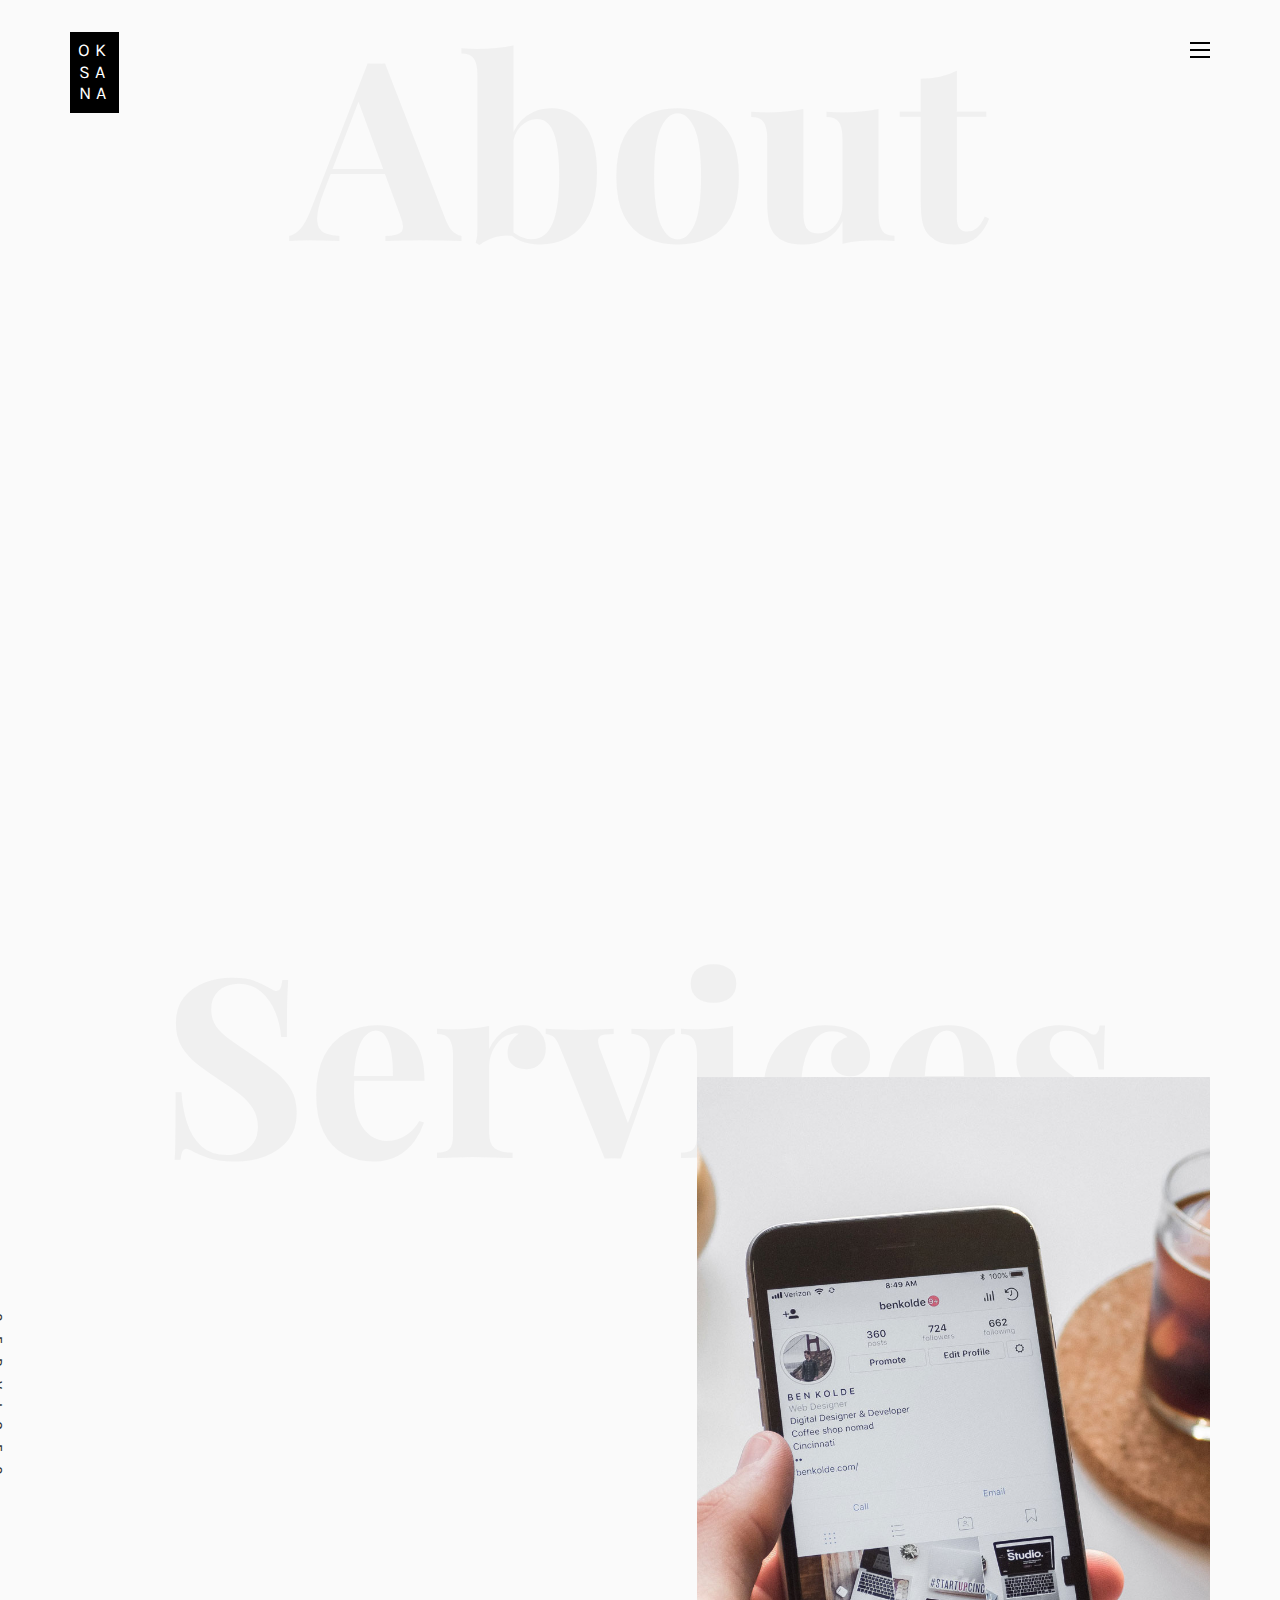
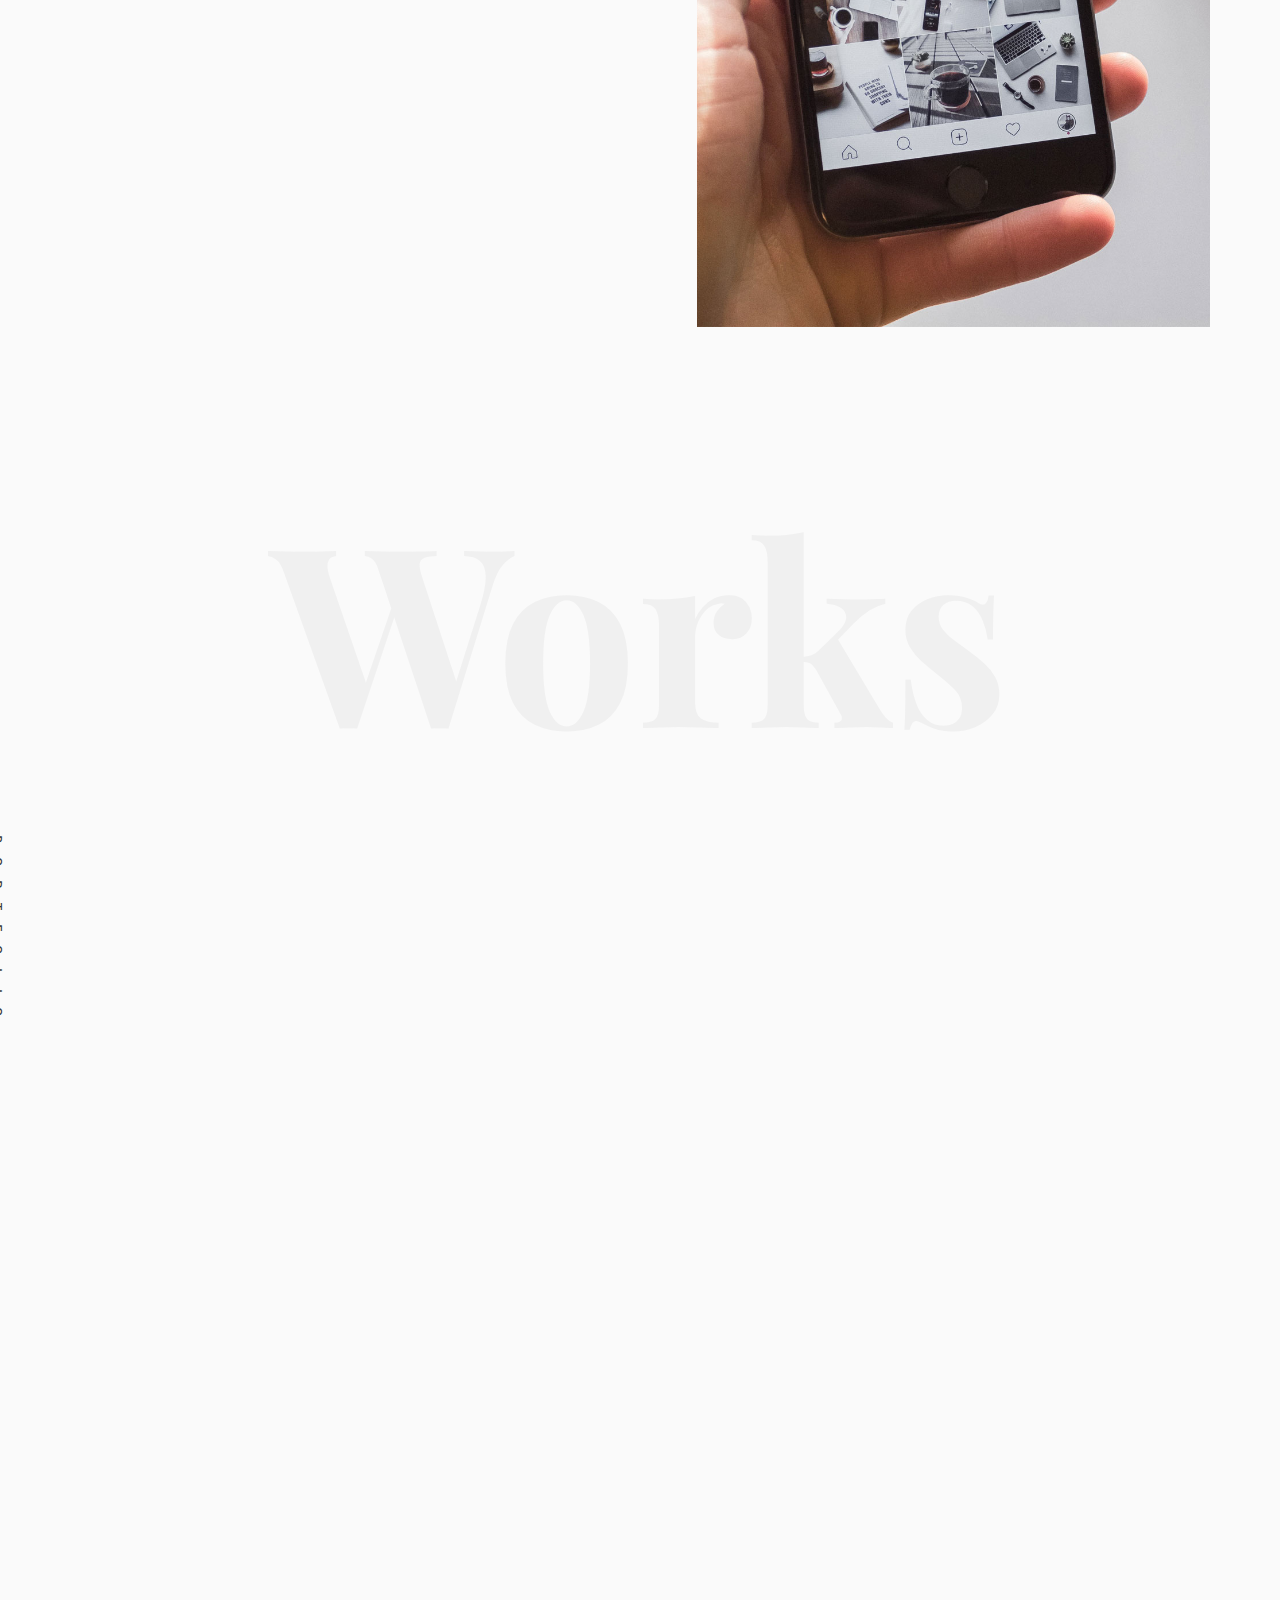
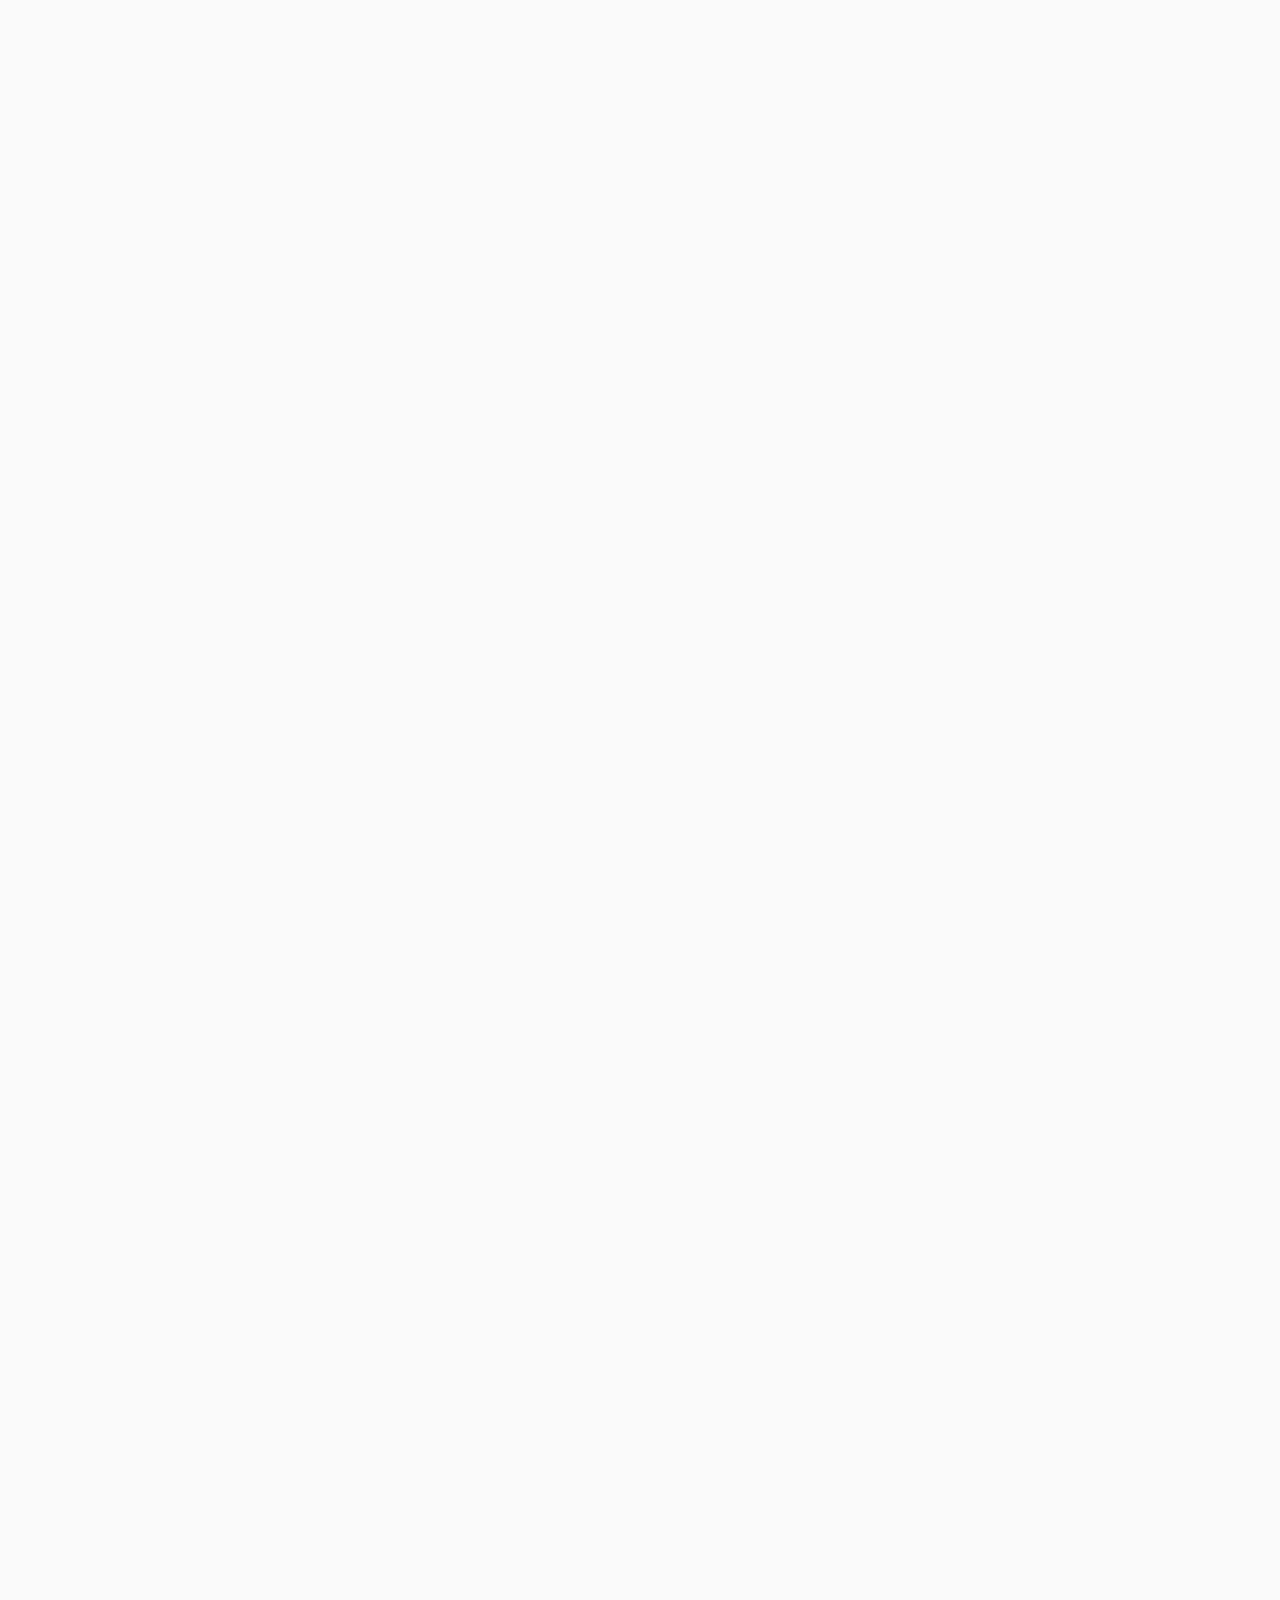
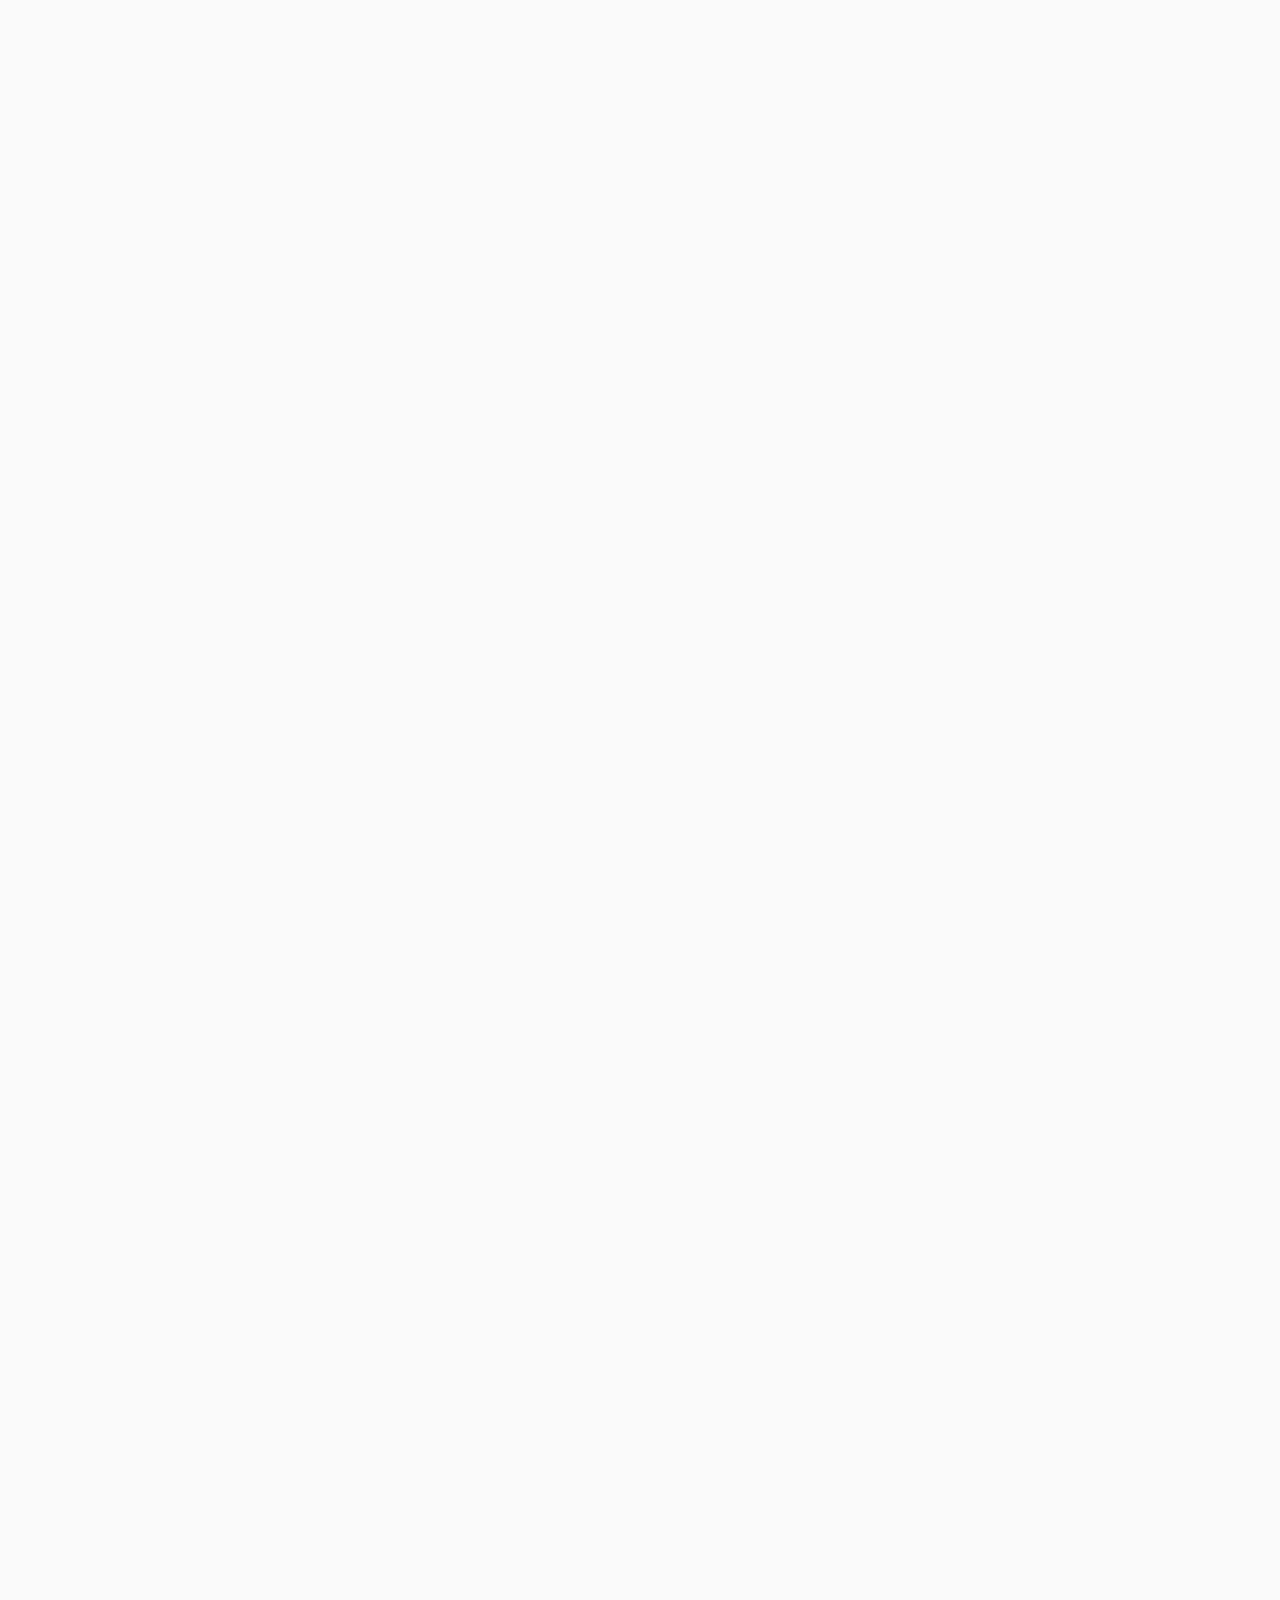
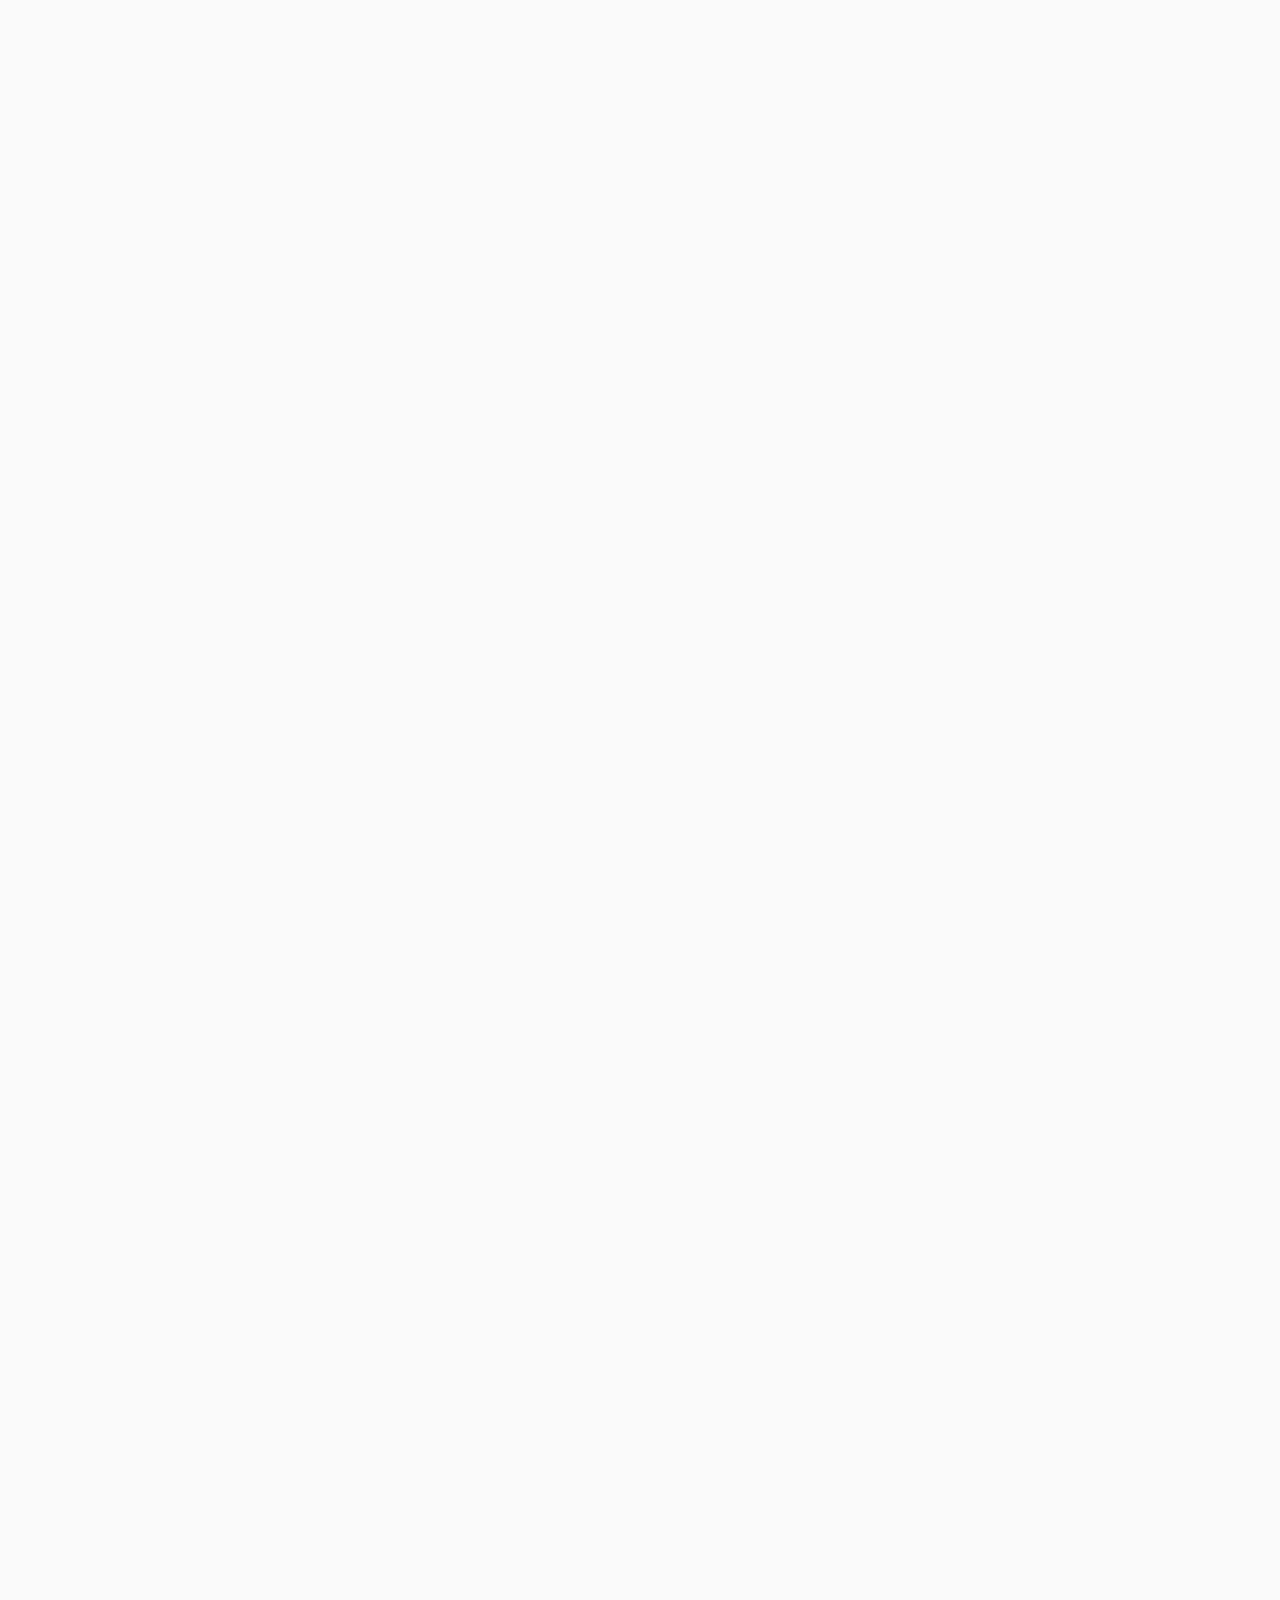
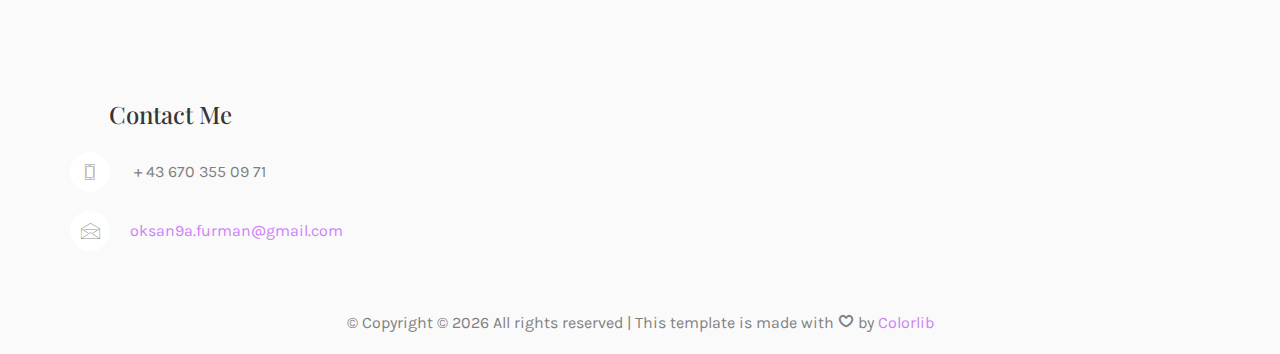
<file: index.html>
<!DOCTYPE HTML>
<html>

<head>
    <meta charset="utf-8">
    <meta http-equiv="X-UA-Compatible" content="IE=edge">
    <title>Oksana Furman</title>
    <meta name="viewport" content="width=device-width, initial-scale=1">
    <meta name="description" content="" />
    <meta name="keywords" content="" />
    <meta name="author" content="" />

    <!-- Facebook and Twitter integration -->
    <!-- <meta property="og:title" content="" />
    <meta property="og:image" content="" />
    <meta property="og:url" content="" />
    <meta property="og:site_name" content="" />
    <meta property="og:description" content="" />
    <meta name="twitter:title" content="" />
    <meta name="twitter:image" content="" />
    <meta name="twitter:url" content="" />
    <meta name="twitter:card" content="" /> -->

    <!-- Place favicon.ico and apple-touch-icon.png in the root directory -->
    <link rel="shortcut icon" href="favicon.ico">

    <link href="https://fonts.googleapis.com/css?family=Karla:400,700" rel="stylesheet">
    <link href="https://fonts.googleapis.com/css?family=Playfair+Display:400,400i,700" rel="stylesheet">
    <link rel="stylesheet" href="https://cdn.jsdelivr.net/npm/bootstrap-icons@1.10.3/font/bootstrap-icons.css">

    <!-- Animate.css -->
    <link rel="stylesheet" href="css/animate.css">
    <!-- Icomoon Icon Fonts-->
    <link rel="stylesheet" href="css/icomoon.css">
    <!-- Bootstrap  -->
    <link rel="stylesheet" href="css/bootstrap.css">
    <!-- Owl Carousel -->
    <link rel="stylesheet" href="css/owl.carousel.min.css">
    <link rel="stylesheet" href="css/owl.theme.default.min.css">
    <!-- Magnific Popup -->
    <link rel="stylesheet" href="css/magnific-popup.css">

    <link rel="stylesheet" href="css/style.css">


    <!-- Modernizr JS -->
    <script src="js/modernizr-2.6.2.min.js"></script>
    <!-- FOR IE9 below -->
    <!--[if lt IE 9]>
	<script src="js/respond.min.js"></script>
	<![endif]-->

</head>

<body>

    <nav id="colorlib-main-nav" role="navigation">
        <a href="#" class="js-colorlib-nav-toggle colorlib-nav-toggle active"><i></i></a>
        <div class="js-fullheight colorlib-table">
            <div class="colorlib-table-cell js-fullheight">
                <div class="row">
                    <div class="col-md-12">
                        <!--do i need search in here?-->
                        <div class="form-group">
                            <input type="text" class="form-control" id="search" placeholder="Enter any key to search...">
                            <button type="submit" class="btn btn-primary"><i class="icon-search3"></i></button>
                        </div>
                    </div>
                </div>
                <!--navigation-->
                <div class="row">
                    <div class="col-md-12">
                        <ul>
                            <li class="active"><a href="index.html">Home</a></li>
                            <li><a href="about.html">About</a></li>
                            <li><a href="services.html">Services</a></li>
                            <li><a href="work.html">Work</a></li>
                            <li><a href="contact.php">Contact</a></li>
                        </ul>
                    </div>
                </div>
                <!--my projects in navigation-->
                <div class="row">
                    <div class="col-md-12">
                        <!--need to add links and titles-->
                        <h2 class="head-title">Works</h2>
                        <a href="images/work-1.jpg" class="gallery image-popup-link text-center" style="background-image: url(images/work-1.jpg);">
                            <span><i class="icon-search3"></i></span>
                        </a>
                        <a href="images/work-2.jpg" class="gallery image-popup-link text-center" style="background-image: url(images/work-2.jpg);">
                            <span><i class="icon-search3"></i></span>
                        </a>
                        <a href="images/work-3.jpg" class="gallery image-popup-link text-center" style="background-image: url(images/work-3.jpg);">
                            <span><i class="icon-search3"></i></span>
                        </a>
                        <a href="images/work-4.jpg" class="gallery image-popup-link text-center" style="background-image: url(images/work-4.jpg);">
                            <span class="text-white"><i class="icon-search3"></i></span>
                        </a>
                    </div>
                </div>
            </div>
        </div>
    </nav>

    <div id="colorlib-page">
        <header>
            <div class="container">
                <div class="row">
                    <div class="col-md-12">
                        <div class="colorlib-navbar-brand">
                            <!--logo-->
                            <a class="colorlib-logo" href="index.html"><span>Ok</span><span>sa</span><span>na</span></a>
                        </div>
                        <a href="#" class="js-colorlib-nav-toggle colorlib-nav-toggle"><i></i></a>
                    </div>
                </div>
            </div>
        </header>
        <div id="colorlib-about">
            <div class="container">
                <div class="row text-center">
                    <h2 class="bold">About</h2>
                </div>
                <div class="row">
                    <div class="col-md-5 animate-box">
                        <div class="owl-carousel3">
                            <div class="item">
                                <!--need to replace images-->
                                <img class="img-responsive about-img" src="images/cat.jpg" alt="Oksana Furman">
                            </div>
                            <div class="item">
                                 <!--need to replace images-->
                                <img class="img-responsive about-img" src="images/cat2.jpg" alt="Oksana Furman">
                            </div>
                        </div>
                    </div>
                    <div class="col-md-6 col-md-push-1 animate-box">
                        <div class="about-desc">
                            <div class="owl-carousel3">
                                <div class="item">
                                    <h2><span>Oksana</span><span>Furman</span></h2>
                                </div>
                                <div class="item">
                                    <h2><span>I'm</span><span>A Developer</span></h2>
                                </div>
                            </div>
                            <div class="desc">
                                <div class="rotate">
                                    <!--about me section-->
                                    <h2 class="heading">About</h2>
                                </div>
                                <p>This is a portfolio page of Oksana Furman, musician, teacher, baking enthusiast and recently, a web developer.</p>
                                <p class="colorlib-social-icons">
                                    <a href="#"><i class="icon-facebook4"></i></a>
                                    <a href="#"><i class="icon-linkedin"></i></a>
                                    <a href="#"><i class="icon-github"></i></a>
                                </p>
                                <div>
                                    <p><a href="#contact" class="btn btn-primary btn-outline">Contact Me!</a></p>
                                    <p><a href="https://drive.google.com/drive/folders/1QxCifY2uBMXniZAfqjFIm4ofbjBbuEDp" target="_blank" class="btn btn-primary btn-outline">Open CV</a></p>
                                </div>

                            </div>
                        </div>
                    </div>
                </div>
            </div>
        </div>
        <div id="colorlib-services">
            <div class="container">
                <div class="row text-center">
                    <h2 class="bold">Services</h2>
                </div>
                <div class="row">
                    <div class="col-md-12">
                        <div class="services-flex">
                            <div class="one-third">
                                <div class="row">
                                    <div class="col-md-12 col-md-offset-0 animate-box intro-heading">
                                        <span>My Services</span>
                                        <h2>Here Are Some of My Skills</h2>
                                    </div>
                                </div>
                                <div class="row">
                                    <div class="col-md-12">
                                        <div class="rotate">
                                            <h2 class="heading">Services</h2>
                                        </div>
                                    </div>
                                    <div class="col-md-6">
                                        <div class="services animate-box">
                                            <h3>1 - Front End Development</h3>
                                            <ul>
                                                <li>HTML / CSS</li>
                                                <li>JavaScript &amp; TypeScript</li>
                                                <li>Bootstrap</li>
                                                <li>Angular</li>
                                                <li>Version Control (Github)</li>
                                            </ul>
                                        </div>
                                        <div class="services animate-box">
                                            <h3>3 - Training and Communication</h3>
                                            <ul>
                                                <li>Setting up development plans</li>
                                                <li>Teaching on both entry and professional levels</li>
                                                <li>Feedback and professional communication</li>
                                            </ul>
                                        </div>
                                    </div>
                                    <div class="col-md-6">
                                        <div class="services animate-box">
                                            <h3>2 - Languages</h3>
                                            <ul>
                                                <li>English</li>
                                                <li>Ukrainian</li>
                                                <li>Russian</li>
                                                <li>German</li>
                                            </ul>
                                        </div>
                                    </div>
                                </div>
                            </div>
                            <div class="one-forth services-img" style="background-image: url(images/services-img-1.jpg);">
                            </div>
                        </div>
                    </div>
                </div>
            </div>
        </div>

        <!--portfolio part
		should i leave description text or delete it? and details?-->
        <div id="colorlib-work">
            <div class="container">
                <div class="row text-center">
                    <h2 class="bold">Works</h2>
                </div>
                <div class="row">
                    <div class="col-md-12 col-md-offset-0 text-center animate-box intro-heading">
                        <span>Portfolio</span>
                        <h2>Done Projects</h2>
                    </div>
                </div>
                <div class="row">
                    <div class="col-md-12">
                        <div class="rotate">
                            <h2 class="heading">Portfolio</h2>
                        </div>
                    </div>
                </div>
                <div class="row">
                    <div class="col-md-12">
                        <div class="work-entry animate-box">
                            <a href="https://oksana-furman.github.io/FE18-CR1-OksanaFurman/" target="_blank" class="work-img" style="background-image: url(images/work-1.jpg);">
                                <div class="display-t">
                                    <div class="work-name">
                                        <h2>Culinary website</h2>
                                    </div>
                                </div>
                            </a>
                            <div class="col-md-4 col-md-offset-4">
                                <div class="desc">
                                    <p>Code Review 1</p>
                                    <p class="read"><a href="https://github.com/oksana-furman/FE18-CR1-OksanaFurman" target="_blank">View Details <i class="icon-github"></i></a></p>
                                </div>
                            </div>
                        </div>
                    </div>
                    <div class="col-md-12">
                        <div class="work-entry animate-box">
                            <a href="https://oksana-furman.github.io/FE18-CR2-OksanaFurman/" target="_blank" class="work-img" style="background-image: url(images/work-2.jpg);">
                                <div class="display-t">
                                    <div class="work-name">
                                        <h2>Online planner</h2>
                                    </div>
                                </div>
                            </a>
                            <div class="col-md-4 col-md-offset-4">
                                <div class="desc">
                                    <p>Code Review 2</p>
                                    <p class="read"><a href="https://github.com/oksana-furman/FE18-CR2-OksanaFurman" target="_blank">View Details <i class="icon-github"></i></a></p>
                                </div>
                            </div>
                        </div>
                    </div>
                    <div class="col-md-12">
                        <div class="work-entry animate-box">
                            <a href="https://oksana-furman.github.io/FE18-CR3-OksanaFurman-build/" target="_blank" class="work-img" style="background-image: url(images/work-7.jpg);">
                                <div class="display-t">
                                    <div class="work-name">
                                        <h2>Website for italian pizzeria</h2>
                                    </div>
                                </div>
                            </a>
                            <div class="col-md-4 col-md-offset-4">
                                <div class="desc">
                                    <p>Code Review 3</p>
                                    <p class="read"><a href="https://github.com/oksana-furman/FE18-CR3-OksanaFurman.git" target="_blank">View Details <i class="icon-github"></i></a></p>
                                </div>
                            </div>
                        </div>
                    </div>

                    <div class="col-md-12">
                        <div class="work-entry animate-box">
                            <a href="https://oksana-furman.github.io/Angular-Day2-build/" target="_blank" class="work-img" style="background-image: url(images/work-4.jpg);">
                                <div class="display-t">
                                    <div class="work-name">
                                        <h2>Car rental website</h2>
                                    </div>
                                </div>
                            </a>
                            <div class="col-md-4 col-md-offset-4">
                                <div class="desc">
                                    <p></p>
                                    <p class="read"><a href="https://github.com/oksana-furman/Angular-Day2.git" target="_blank">View details <i class="icon-github"></i></a></p>
                                </div>
                            </div>
                        </div>
                    </div>
                    <div class="col-md-12">
                        <div class="work-entry animate-box">
                            <a href="https://oksana-furman.github.io/Angular-Day3-build/products" target="_blank" class="work-img" style="background-image: url(images/work-5.jpg);">
                                <div class="display-t">
                                    <div class="work-name">
                                        <h2>Pet shop website</h2>
                                    </div>
                                </div>
                            </a>
                            <div class="col-md-4 col-md-offset-4">
                                <div class="desc">
                                    <p></p>
                                    <p class="read"><a href="https://github.com/oksana-furman/Angular-Day3" target="_blank">View details <i class="icon-github"></i></a></p>
                                </div>
                            </div>
                        </div>
                    </div>

                    <div class="col-md-12">
                        <div class="work-entry animate-box">
                            <a href="#" target="_blank" class="work-img" style="background-image: url(images/work-6.jpg);">
                                <div class="display-t">
                                    <div class="work-name">
                                        <h2>Photographer's website with shop</h2>
                                    </div>
                                </div>
                            </a>
                            <div class="col-md-4 col-md-offset-4">
                                <div class="desc">
                                    <p>Group project</p>
                                    <p class="read"><a href="https://github.com/MukaneDita/Team-8-Project-C.git" target="_blank">View details <i class="icon-github"></i></a></p>
                                </div>
                            </div>
                        </div>
                    </div>

                </div>
            </div>
        </div>

        <footer>
            <div id="footer">
                <div class="container">
                    <div class="row">
                        <div class="col-md-12 text-center">
                            <div id="contactDiv">
                                <section id="contact">
                                    <h3>Contact Me</h3>
                                    <ul class="contact-info">

                                        <li><span><i class="icon-phone4"></i></span> + 43 670 355 09 71 </li>
                                        <li><span><i class="icon-envelope2"></i></span><a href="#">oksan9a.furman@gmail.com</a></li>
                                        <!-- <li><span><i class="icon-globe3"></i></span><a href="#">www.yoursite.com</a></li> -->
                                    </ul>
                                </section>
                            </div>
                            &copy;
                            <!-- Link back to Colorlib can't be removed. Template is licensed under CC BY 3.0. -->
                            Copyright &copy;
                            <script>
                                document.write(new Date().getFullYear());
                            </script> All rights reserved | This template is made with <i class="icon-heart4" aria-hidden="true"></i> by <a href="https://colorlib.com" target="_blank">Colorlib</a>
                            <!-- Link back to Colorlib can't be removed. Template is licensed under CC BY 3.0. -->
                            </p>
                        </div>
                    </div>
                </div>
            </div>
        </footer>

    </div>

    <!-- jQuery -->
    <script src="js/jquery.min.js"></script>
    <!-- jQuery Easing -->
    <script src="js/jquery.easing.1.3.js"></script>
    <!-- Bootstrap -->
    <script src="js/bootstrap.min.js"></script>
    <!-- Waypoints -->
    <script src="js/jquery.waypoints.min.js"></script>
    <!-- Owl Carousel -->
    <script src="js/owl.carousel.min.js"></script>
    <!-- Magnific Popup -->
    <script src="js/jquery.magnific-popup.min.js"></script>
    <script src="js/magnific-popup-options.js"></script>

    <!-- Main JS (Do not remove) -->
    <script src="js/main.js"></script>

</body>

</html>
</file>
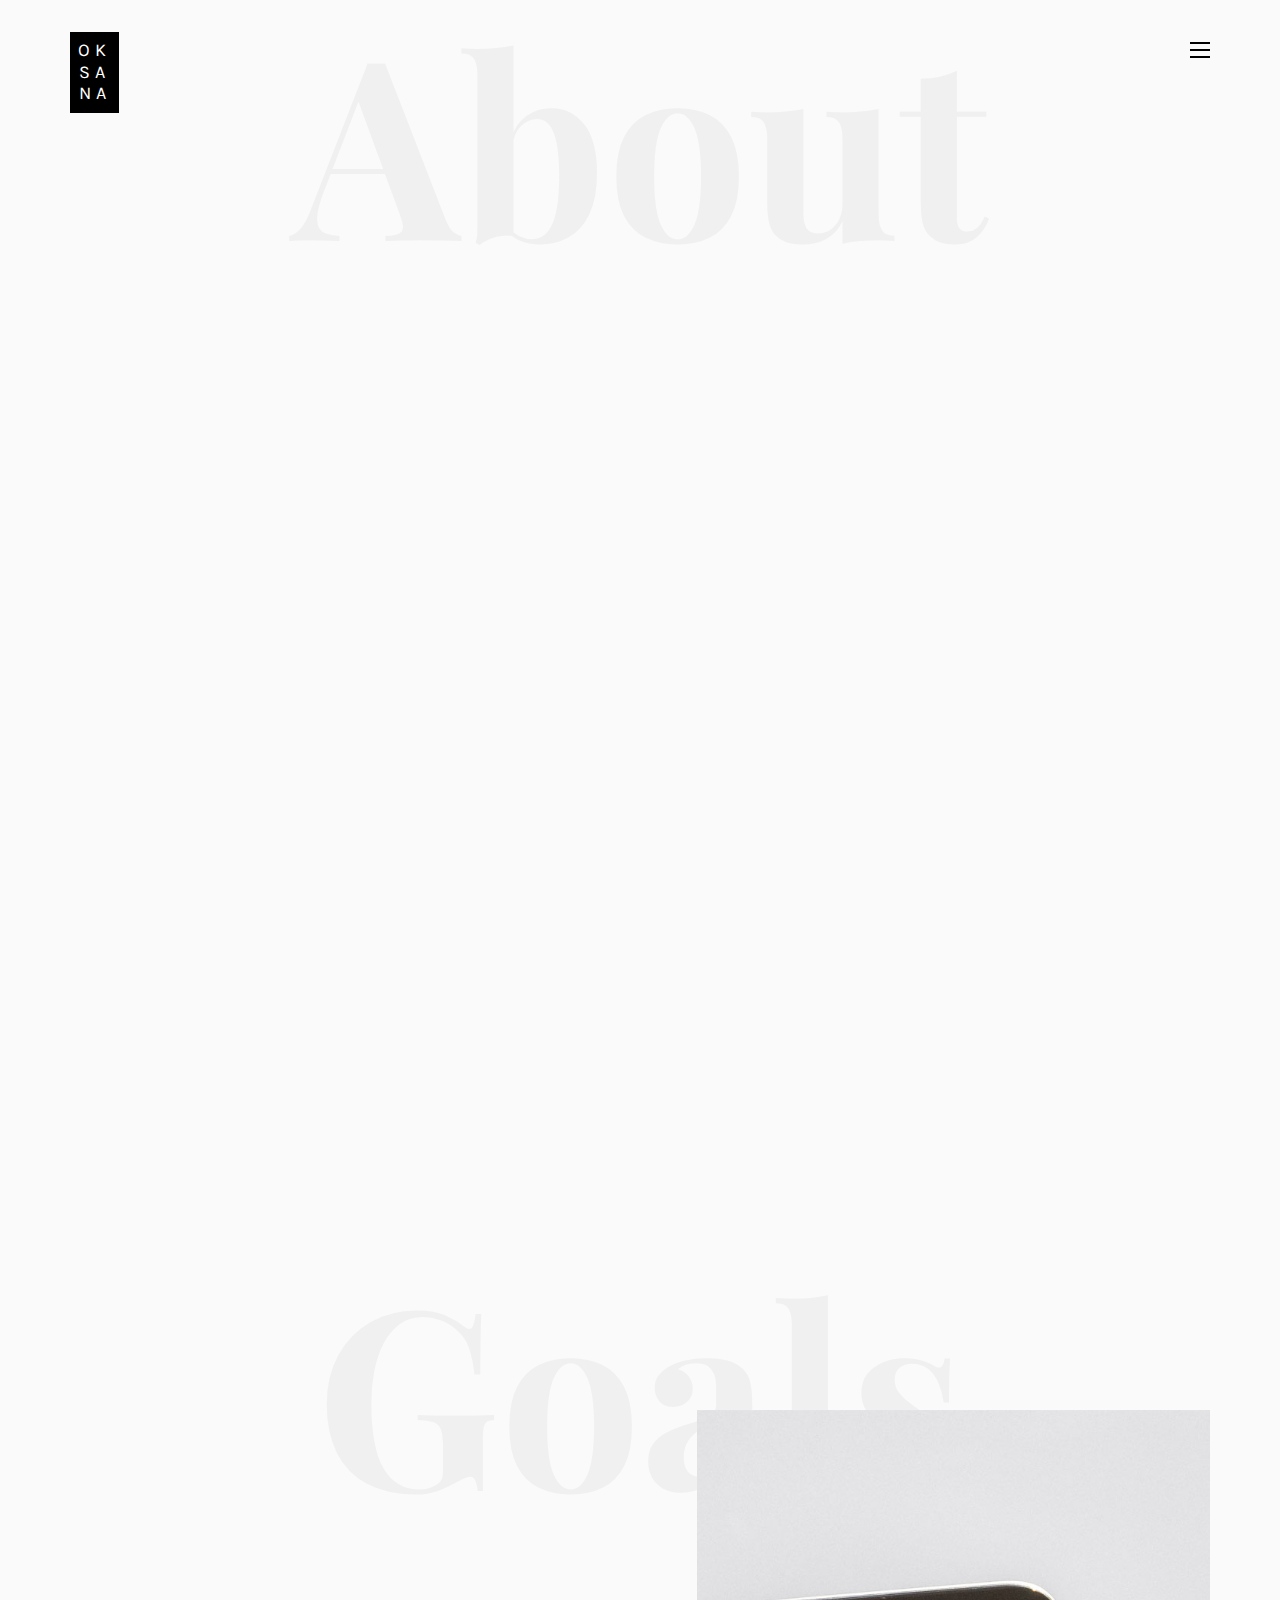
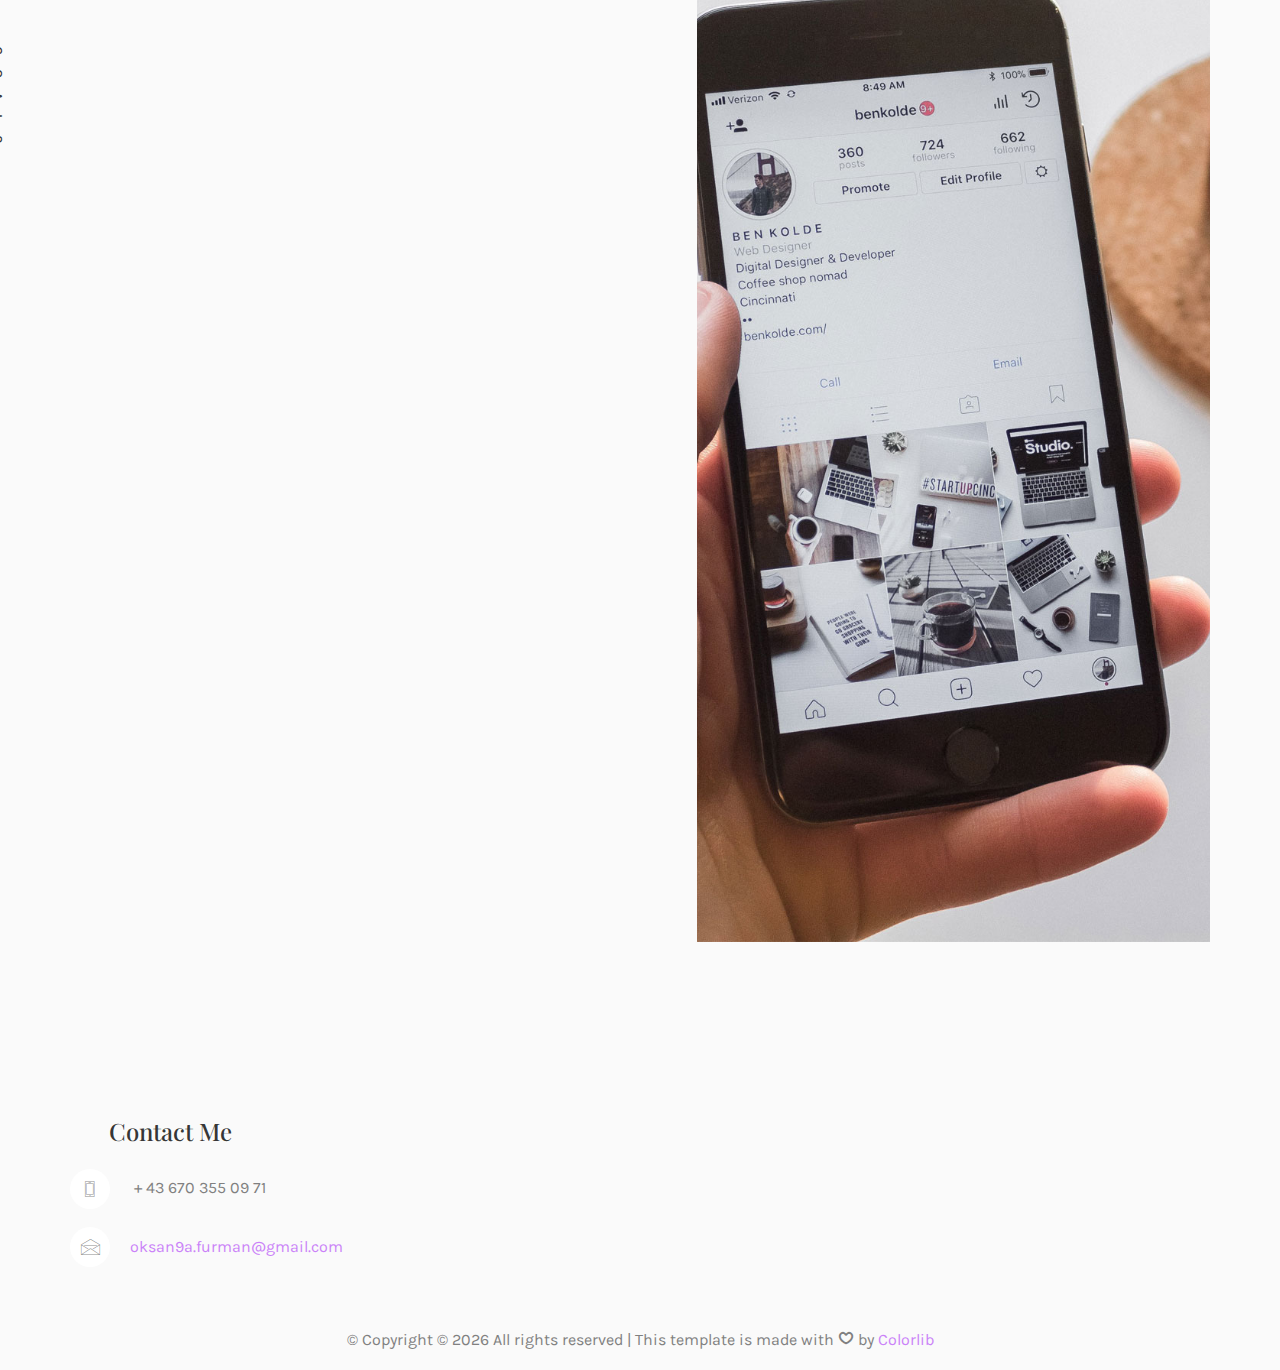
<file: about.html>
<!DOCTYPE HTML>
<html>

<head>
    <meta charset="utf-8">
    <meta http-equiv="X-UA-Compatible" content="IE=edge">
    <title>Oksana Furman</title>
    <meta name="viewport" content="width=device-width, initial-scale=1">
    <meta name="description" content="" />
    <meta name="keywords" content="" />
    <meta name="author" content="" />

    <!-- Facebook and Twitter integration -->
    <!-- <meta property="og:title" content="" />
    <meta property="og:image" content="" />
    <meta property="og:url" content="" />
    <meta property="og:site_name" content="" />
    <meta property="og:description" content="" />
    <meta name="twitter:title" content="" />
    <meta name="twitter:image" content="" />
    <meta name="twitter:url" content="" />
    <meta name="twitter:card" content="" /> -->

    <!-- Place favicon.ico and apple-touch-icon.png in the root directory -->
    <link rel="shortcut icon" href="favicon.ico">

    <link href="https://fonts.googleapis.com/css?family=Karla:400,700" rel="stylesheet">
    <link href="https://fonts.googleapis.com/css?family=Playfair+Display:400,400i,700" rel="stylesheet">

    <!-- Animate.css -->
    <link rel="stylesheet" href="css/animate.css">
    <!-- Icomoon Icon Fonts-->
    <link rel="stylesheet" href="css/icomoon.css">
    <!-- Bootstrap  -->
    <link rel="stylesheet" href="css/bootstrap.css">
    <!-- Owl Carousel -->
    <link rel="stylesheet" href="css/owl.carousel.min.css">
    <link rel="stylesheet" href="css/owl.theme.default.min.css">
    <!-- Magnific Popup -->
    <link rel="stylesheet" href="css/magnific-popup.css">

    <link rel="stylesheet" href="css/style.css">


    <!-- Modernizr JS -->
    <script src="js/modernizr-2.6.2.min.js"></script>
    <!-- FOR IE9 below -->
    <!--[if lt IE 9]>
	<script src="js/respond.min.js"></script>
	<![endif]-->

</head>

<body>

    <nav id="colorlib-main-nav" role="navigation">
        <a href="#" class="js-colorlib-nav-toggle colorlib-nav-toggle active"><i></i></a>
        <div class="js-fullheight colorlib-table">
            <div class="colorlib-table-cell js-fullheight">
                <div class="row">
                    <div class="col-md-12">
                        <div class="form-group">
                            <input type="text" class="form-control" id="search" placeholder="Enter any key to search...">
                            <button type="submit" class="btn btn-primary"><i class="icon-search3"></i></button>
                        </div>
                    </div>
                </div>
                <div class="row">
                    <div class="col-md-12">
                        <ul>
                            <li><a href="index.html">Home</a></li>
                            <li class="active"><a href="about.html">About</a></li>
                            <li><a href="services.html">Services</a></li>
                            <li><a href="work.html">Work</a></li>
                            <li><a href="contact.php">Contact</a></li>
                        </ul>
                    </div>
                </div>
                <div class="row">
                    <div class="col-md-12">
                        <h2 class="head-title">Works</h2>
                        <a href="images/work-1.jpg" class="gallery image-popup-link text-center" style="background-image: url(images/work-1.jpg);">
                            <span><i class="icon-search3"></i></span>
                        </a>
                        <a href="images/work-2.jpg" class="gallery image-popup-link text-center" style="background-image: url(images/work-2.jpg);">
                            <span><i class="icon-search3"></i></span>
                        </a>
                        <a href="images/work-3.jpg" class="gallery image-popup-link text-center" style="background-image: url(images/work-3.jpg);">
                            <span><i class="icon-search3"></i></span>
                        </a>
                        <a href="images/work-4.jpg" class="gallery image-popup-link text-center" style="background-image: url(images/work-4.jpg);">
                            <span><i class="icon-search3"></i></span>
                        </a>
                    </div>
                </div>
            </div>
        </div>
    </nav>

    <div id="colorlib-page">
        <header>
            <div class="container">
                <div class="row">
                    <div class="col-md-12">
                        <div class="colorlib-navbar-brand">
                            <a class="colorlib-logo" href="index.html"><span>Ok</span><span>sa</span><span>na</span></a>
                        </div>
                        <a href="#" class="js-colorlib-nav-toggle colorlib-nav-toggle"><i></i></a>
                    </div>
                </div>
            </div>
        </header>
        <div id="colorlib-about">
            <div class="container">
                <div class="row text-center">
                    <h2 class="bold">About</h2>
                </div>
                <div class="row row-padded-bottom">
                    <div class="col-md-5 animate-box">
                        <!-- <img class="img-responsive about-img" src="images/about.jpg" alt="html5 bootstrap template by colorlib.com"> -->

                        <!--need to replace image-->
                        <img class="img-responsive about-img" src="images/cat.jpg" alt="Oksana Furman">
                    </div>
                    <div class="col-md-6 col-md-push-1 animate-box">
                        <div class="about-desc">
                            <h2><span>Oksana</span><span>Furman</span></h2>
                            <div class="desc">
                                <div class="rotate">
                                    <h2 class="heading">About</h2>
                                </div>
                                <p>Oksana Furman is a multi-talented individual with a diverse skillset. As a musician, she has performed with numerous orchestras and ensembles and has a talent for teaching wind instruments to students of all ages and levels.
                                    Oksana is also skilled in web development, with a strong foundation in HTML, CSS, JavaScript and Angular. In her free time, she enjoys baking, traditional Ukrainian embroidery, and playing pen and paper RPGs. With her
                                    dedication to learning and passion for music and technology, Oksana is a true renaissance woman.</p>
                                <p class="colorlib-social-icons">
                                    <a href="#"><i class="icon-facebook4"></i></a>
                                    <a href="#"><i class="icon-linkedin"></i></a>
                                    <a href="#"><i class="icon-github"></i></a>
                                </p>
                                <p><a href="work.html" class="btn btn-primary btn-outline">View My Works</a></p>
                            </div>
                        </div>
                    </div>
                </div>
                <div class="row">
                    <div class="col-md-4 animate-box">
                        <p>After moving to Austria, Oksana made a bold career change by venturing into web development. Despite being an accomplished musician, she decided to pursue her passion for technology and explore new opportunities. Her decision shows
                            her willingness to embrace change and take risks in order to achieve her goals.</p>
                    </div>
                    <div class="col-md-4 animate-box">
                        <p>Oksana's love for learning goes beyond her formal education. She constantly seeks out new challenges and goes the extra mile to expand her knowledge. Her curiosity and dedication are a testament to her unwavering commitment to
                            personal growth.</p>
                    </div>
                    <div class="col-md-4 animate-box">
                        <p>Just like in music, Oksana is excited to apply her newly acquired web development skills. She looks forward to realizing her ideas and creating something new and exciting, just as she did on stage as a musician. Her enthusiasm
                            for exploring new creative avenues is a reflection of her passion for both music and technology.</p>
                    </div>
                </div>
            </div>
        </div>
        <div id="colorlib-services">
            <div class="container">
                <div class="row text-center">
                    <h2 class="bold">Goals</h2>
                </div>
                <div class="row">
                    <div class="col-md-12">
                        <div class="services-flex">
                            <div class="one-third">
                                <div class="row">
                                    <div class="col-md-12 col-md-offset-0 animate-box intro-heading">
                                        <span>Target</span>
                                        <h2>Goals</h2>
                                    </div>
                                </div>
                                <div class="row">
                                    <div class="col-md-12">
                                        <div class="rotate">
                                            <h2 class="heading">Goals</h2>
                                        </div>
                                    </div>
                                    <div class="col-md-12">
                                        <div class="services animate-box">
                                            <h3>1 - Building Dynamic Web Applications</h3>
                                            <p>Oksana's new skill set in web development provides her with an opportunity to create dynamic and interactive web applications. Her goal is to leverage her creativity and technical expertise to build websites
                                                that are visually stunning, user-friendly, and functional. She aims to collaborate with businesses or individuals seeking a fresh, modern approach to web design.</p>
                                        </div>
                                        <div class="services animate-box">
                                            <h3>2 - Improving Skills in Automated Software Testing</h3>
                                            <p>Oksana's experience as a music teacher and performer has equipped her with a meticulous and detail-oriented approach to her work. She aims to apply this skill set to the field of automated software testing,
                                                where her passion for learning and problem-solving can be utilized to create efficient and effective testing procedures. She is determined to develop her expertise in software testing frameworks and tools,
                                                and ultimately contribute to the development of high-quality software products.</p>
                                        </div>
                                        <div class="services animate-box">
                                            <h3>3 - Promoting Digital Literacy</h3>
                                            <p>As a recent student of web development, Oksana is passionate about promoting digital literacy and empowering others with technical skills. Her goal is to collaborate with organizations that support digital education
                                                initiatives and contribute to the development of accessible and inclusive learning environments. She envisions herself as a mentor and coach for individuals who are eager to learn new digital skills and
                                                create a better future for themselves.</p>
                                        </div>
                                    </div>
                                </div>
                            </div>
                            <div class="one-forth services-img" style="background-image: url(images/services-img-1.jpg);">
                            </div>
                        </div>
                    </div>
                </div>
            </div>
        </div>


        <footer>
            <div id="footer">
                <div class="container">
                    <!-- <div class="row">
                        <div class="col-md-4 col-pb-sm">
                            <div class="row">
                                <div class="col-md-10">
                                    <h2>Let's Talk</h2>
                                    <p>A small river named Duden flows by their place and supplies.</p>
                                    <p><a href="#">noah@info.com</a></p>
                                    <p class="colorlib-social-icons">
                                        <a href="#"><i class="icon-facebook4"></i></a>
                                        <a href="#"><i class="icon-twitter3"></i></a>
                                        <a href="#"><i class="icon-googleplus"></i></a>
                                        <a href="#"><i class="icon-dribbble2"></i></a>
                                    </p>
                                </div>
                            </div>
                        </div>
                        <div class="col-md-4 col-pb-sm">
                            <h2>Latest Blog</h2>
                            <div class="f-entry">
                                <a href="#" class="featured-img" style="background-image: url(images/img-1.jpg);"></a>
                                <div class="desc">
                                    <span>February 15, 2018</span>
                                    <h3><a href="#">Art Gallery in Japan</a></h3>
                                </div>
                            </div>
                            <div class="f-entry">
                                <a href="#" class="featured-img" style="background-image: url(images/img-2.jpg);"></a>
                                <div class="desc">
                                    <span>February 9, 2018</span>
                                    <h3><a href="#">A Japanese Constellation</a></h3>
                                </div>
                            </div>
                            <div class="f-entry">
                                <a href="#" class="featured-img" style="background-image: url(images/img-3.jpg);"></a>
                                <div class="desc">
                                    <span>February 15, 2018</span>
                                    <h3><a href="#">Road Trip</a></h3>
                                </div>
                            </div>
                        </div>
                        <div class="col-md-4 col-pb-sm">
                            <h2>Newsletter</h2>
                            <p>A small river named Duden flows by their place and supplies it with the necessary regelialia</p>
                            <div class="subscribe text-center">
                                <div class="form-group">
                                    <input type="text" class="form-control text-center" placeholder="Enter Email address">
                                    <input type="submit" value="Subscribe" class="btn btn-primary btn-custom">
                                </div>
                            </div>
                        </div>
                    </div> -->
                    <div class="row">
                        <div class="col-md-12 text-center">
                            <div id="contactDiv">
                                <h3>Contact Me</h3>
                                <ul class="contact-info">

                                    <li><span><i class="icon-phone4"></i> </span> + 43 670 355 09 71 </li>
                                    <li><span><i class="icon-envelope2"></i> </span><a href="#"> oksan9a.furman@gmail.com </a></li>
                                    <!-- <li><span><i class="icon-globe3"></i></span><a href="#">www.yoursite.com</a></li> -->
                                </ul>
                            </div>
                            <p>
                                &copy;
                                <!-- Link back to Colorlib can't be removed. Template is licensed under CC BY 3.0. -->
                                Copyright &copy;
                                <script>
                                    document.write(new Date().getFullYear());
                                </script> All rights reserved | This template is made with <i class="icon-heart4" aria-hidden="true"></i> by <a href="https://colorlib.com" target="_blank">Colorlib</a>
                                <!-- Link back to Colorlib can't be removed. Template is licensed under CC BY 3.0. -->
                            </p>
                        </div>
                    </div>
                </div>
            </div>
        </footer>

    </div>

    <!-- jQuery -->
    <script src="js/jquery.min.js"></script>
    <!-- jQuery Easing -->
    <script src="js/jquery.easing.1.3.js"></script>
    <!-- Bootstrap -->
    <script src="js/bootstrap.min.js"></script>
    <!-- Waypoints -->
    <script src="js/jquery.waypoints.min.js"></script>
    <!-- Owl Carousel -->
    <script src="js/owl.carousel.min.js"></script>
    <!-- Magnific Popup -->
    <script src="js/jquery.magnific-popup.min.js"></script>
    <script src="js/magnific-popup-options.js"></script>

    <!-- Main JS (Do not remove) -->
    <script src="js/main.js"></script>

</body>

</html>
</file>
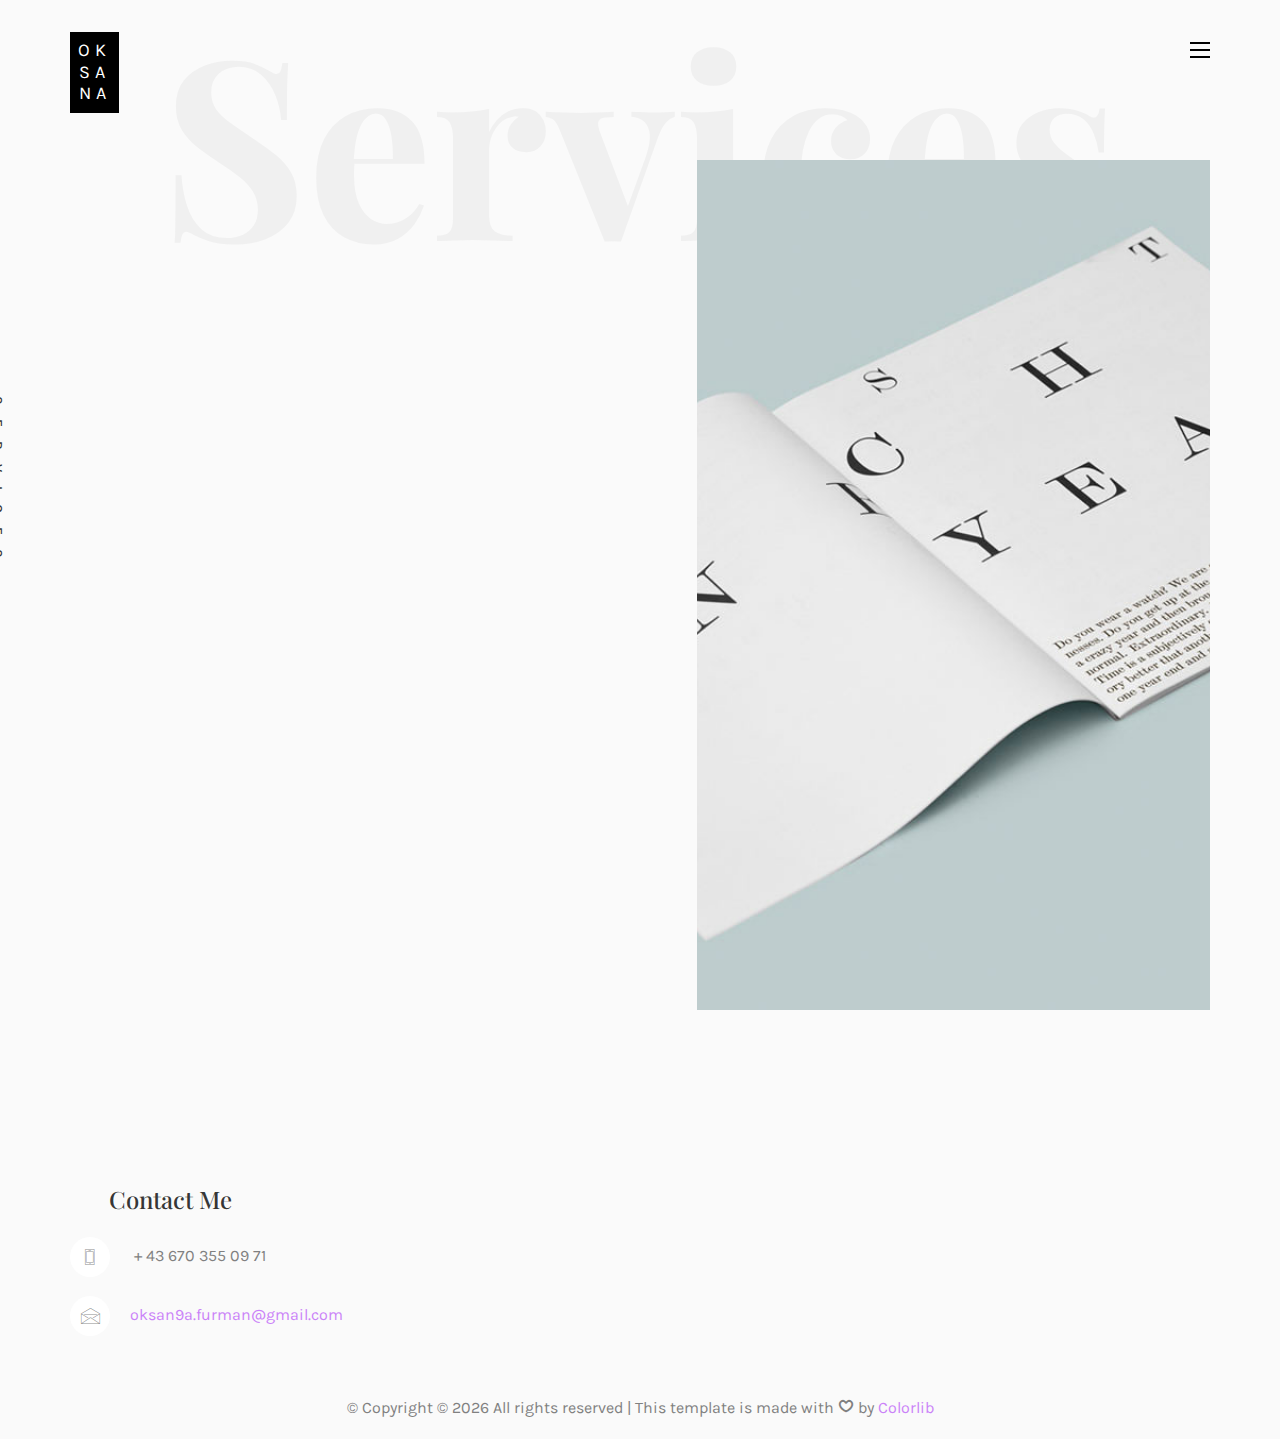
<file: services.html>
<!DOCTYPE HTML>
<html>

<head>
    <meta charset="utf-8">
    <meta http-equiv="X-UA-Compatible" content="IE=edge">
    <title>Oksana Furman</title>
    <meta name="viewport" content="width=device-width, initial-scale=1">
    <meta name="description" content="" />
    <meta name="keywords" content="" />
    <meta name="author" content="" />

    <!-- Facebook and Twitter integration -->
    <!-- <meta property="og:title" content="" />
    <meta property="og:image" content="" />
    <meta property="og:url" content="" />
    <meta property="og:site_name" content="" />
    <meta property="og:description" content="" />
    <meta name="twitter:title" content="" />
    <meta name="twitter:image" content="" />
    <meta name="twitter:url" content="" />
    <meta name="twitter:card" content="" /> -->

    <!-- Place favicon.ico and apple-touch-icon.png in the root directory -->
    <link rel="shortcut icon" href="favicon.ico">

    <link href="https://fonts.googleapis.com/css?family=Karla:400,700" rel="stylesheet">
    <link href="https://fonts.googleapis.com/css?family=Playfair+Display:400,400i,700" rel="stylesheet">

    <!-- Animate.css -->
    <link rel="stylesheet" href="css/animate.css">
    <!-- Icomoon Icon Fonts-->
    <link rel="stylesheet" href="css/icomoon.css">
    <!-- Bootstrap  -->
    <link rel="stylesheet" href="css/bootstrap.css">
    <!-- Owl Carousel -->
    <link rel="stylesheet" href="css/owl.carousel.min.css">
    <link rel="stylesheet" href="css/owl.theme.default.min.css">
    <!-- Magnific Popup -->
    <link rel="stylesheet" href="css/magnific-popup.css">

    <link rel="stylesheet" href="css/style.css">


    <!-- Modernizr JS -->
    <script src="js/modernizr-2.6.2.min.js"></script>
    <!-- FOR IE9 below -->
    <!--[if lt IE 9]>
	<script src="js/respond.min.js"></script>
	<![endif]-->

</head>

<body>

    <nav id="colorlib-main-nav" role="navigation">
        <a href="#" class="js-colorlib-nav-toggle colorlib-nav-toggle active"><i></i></a>
        <div class="js-fullheight colorlib-table">
            <div class="colorlib-table-cell js-fullheight">
                <div class="row">
                    <div class="col-md-12">
                        <div class="form-group">
                            <input type="text" class="form-control" id="search" placeholder="Enter any key to search...">
                            <button type="submit" class="btn btn-primary"><i class="icon-search3"></i></button>
                        </div>
                    </div>
                </div>
                <div class="row">
                    <div class="col-md-12">
                        <ul>
                            <li><a href="index.html">Home</a></li>
                            <li><a href="about.html">About</a></li>
                            <li class="active"><a href="services.html">Services</a></li>
                            <li><a href="work.html">Work</a></li>
                            <li><a href="contact.php">Contact</a></li>
                        </ul>
                    </div>
                </div>
                <div class="row">
                    <div class="col-md-12">
                        <h2 class="head-title">Works</h2>
                        <a href="images/work-1.jpg" class="gallery image-popup-link text-center" style="background-image: url(images/work-1.jpg);">
                            <span><i class="icon-search3"></i></span>
                        </a>
                        <a href="images/work-2.jpg" class="gallery image-popup-link text-center" style="background-image: url(images/work-2.jpg);">
                            <span><i class="icon-search3"></i></span>
                        </a>
                        <a href="images/work-3.jpg" class="gallery image-popup-link text-center" style="background-image: url(images/work-3.jpg);">
                            <span><i class="icon-search3"></i></span>
                        </a>
                        <a href="images/work-4.jpg" class="gallery image-popup-link text-center" style="background-image: url(images/work-4.jpg);">
                            <span><i class="icon-search3"></i></span>
                        </a>
                    </div>
                </div>
            </div>
        </div>
    </nav>

    <div id="colorlib-page">
        <header>
            <div class="container">
                <div class="row">
                    <div class="col-md-12">
                        <div class="colorlib-navbar-brand">
                            <a class="colorlib-logo" href="index.html"><span>Ok</span><span>sa</span><span>na</span></a>
                        </div>
                        <a href="#" class="js-colorlib-nav-toggle colorlib-nav-toggle"><i></i></a>
                    </div>
                </div>
            </div>
        </header>
        <div id="colorlib-services">
            <div class="container">
                <div class="row text-center">
                    <h2 class="bold">Services</h2>
                </div>
                <div class="row">
                    <div class="col-md-12">
                        <div class="services-flex">
                            <div class="one-third">
                                <div class="row">
                                    <div class="col-md-12 col-md-offset-0 animate-box intro-heading">
                                        <span>My Services</span>
                                        <h2>Here Are Some of My Skills</h2>
                                    </div>
                                </div>
                                <div class="row">
                                    <div class="col-md-12">
                                        <div class="rotate">
                                            <h2 class="heading">Services</h2>
                                        </div>
                                    </div>
                                    <div class="col-md-6">
                                        <div class="services animate-box">
                                            <h3>1 - Front End Development</h3>
                                            <ul>
                                                <li>HTML / CSS</li>
                                                <li>JavaScript &amp; TypeScript</li>
                                                <li>Bootstrap</li>
                                                <li>Angular</li>
                                                <li>Version Control (Github)</li>
                                            </ul>
                                        </div>
                                        <div class="services animate-box">
                                            <h3>3 - Training and Communication</h3>
                                            <ul>
                                                <li>Setting up development plans</li>
                                                <li>Teaching on both entry and professional levels</li>
                                                <li>Feedback and professional communication</li>
                                            </ul>
                                        </div>
                                    </div>
                                    <div class="col-md-6">
                                        <div class="services animate-box">
                                            <h3>2 - Languages</h3>
                                            <ul>
                                                <li>English</li>
                                                <li>Ukrainian</li>
                                                <li>Russian</li>
                                                <li>German</li>
                                            </ul>
                                        </div>
                                        <!-- <div class="services animate-box">
                                            <h3>4 - </h3>
                                            <ul>
                                                <li></li>
                                            </ul>
                                        </div> -->
                                    </div>
                                </div>
                            </div>
                            <div class="one-forth services-img" style="background-image: url(images/services-img.jpg);">
                            </div>
                        </div>
                    </div>
                </div>
            </div>
        </div>
        <!--need to add part about my education and work expiriances here or make a new page-->

        <!-- <div id="colorlib-progress">
            <div class="container">
                <div class="row text-center">
                    <h2 class="bold">Skills</h2>
                </div>
                <div class="row">
                    <div class="col-md-12 col-md-offset-0 text-center animate-box intro-heading">
                        <span>Skills</span>
                        <h2>My Skills</h2>
                    </div>
                </div>
                <div class="row">
                    <div class="col-md-3 col-sm-6 text-center">
                        <h2 class="progress-head">Graphic Design</h2>
                        <div class="progress blue">
                            <span class="progress-left">
		                    <span class="progress-bar"></span>
                            </span>
                            <span class="progress-right">
		                    <span class="progress-bar"></span>
                            </span>
                            <div class="progress-value">100%</div>
                        </div>
                    </div>

                    <div class="col-md-3 col-sm-6 text-center">
                        <h2 class="progress-head">Illustration</h2>
                        <div class="progress yellow">
                            <span class="progress-left">
		                    <span class="progress-bar"></span>
                            </span>
                            <span class="progress-right">
		                    <span class="progress-bar"></span>
                            </span>
                            <div class="progress-value">85%</div>
                        </div>
                    </div>

                    <div class="col-md-3 col-sm-6 text-center">
                        <h2 class="progress-head">Front-End Development</h2>
                        <div class="progress pink">
                            <span class="progress-left">
		                    <span class="progress-bar"></span>
                            </span>
                            <span class="progress-right">
		                    <span class="progress-bar"></span>
                            </span>
                            <div class="progress-value">75%</div>
                        </div>
                    </div>

                    <div class="col-md-3 col-sm-6 text-center">
                        <h2 class="progress-head">Web Marketing</h2>
                        <div class="progress green">
                            <span class="progress-left">
		                    <span class="progress-bar"></span>
                            </span>
                            <span class="progress-right">
		                    <span class="progress-bar"></span>
                            </span>
                            <div class="progress-value">80%</div>
                        </div>
                    </div>
                </div>
            </div>
        </div> -->


        <footer>
            <div id="footer">
                <div class="container">

                    <div class="row">
                        <div class="col-md-12 text-center">
                            <div id="contactDiv">
                                <h3>Contact Me</h3>
                                <ul class="contact-info">

                                    <li><span><i class="icon-phone4"></i></span> + 43 670 355 09 71 </li>
                                    <li><span><i class="icon-envelope2"></i></span><a href="#">oksan9a.furman@gmail.com</a></li>
                                    <!-- <li><span><i class="icon-globe3"></i></span><a href="#">www.yoursite.com</a></li> -->
                                </ul>
                            </div>
                            <p>
                                &copy;
                                <!-- Link back to Colorlib can't be removed. Template is licensed under CC BY 3.0. -->
                                Copyright &copy;
                                <script>
                                    document.write(new Date().getFullYear());
                                </script> All rights reserved | This template is made with <i class="icon-heart4" aria-hidden="true"></i> by <a href="https://colorlib.com" target="_blank">Colorlib</a>
                                <!-- Link back to Colorlib can't be removed. Template is licensed under CC BY 3.0. -->
                            </p>
                        </div>
                    </div>
                </div>
            </div>
        </footer>

    </div>

    <!-- jQuery -->
    <script src="js/jquery.min.js"></script>
    <!-- jQuery Easing -->
    <script src="js/jquery.easing.1.3.js"></script>
    <!-- Bootstrap -->
    <script src="js/bootstrap.min.js"></script>
    <!-- Waypoints -->
    <script src="js/jquery.waypoints.min.js"></script>
    <!-- Owl Carousel -->
    <script src="js/owl.carousel.min.js"></script>
    <!-- Magnific Popup -->
    <script src="js/jquery.magnific-popup.min.js"></script>
    <script src="js/magnific-popup-options.js"></script>

    <!-- Main JS (Do not remove) -->
    <script src="js/main.js"></script>

</body>

</html>
</file>
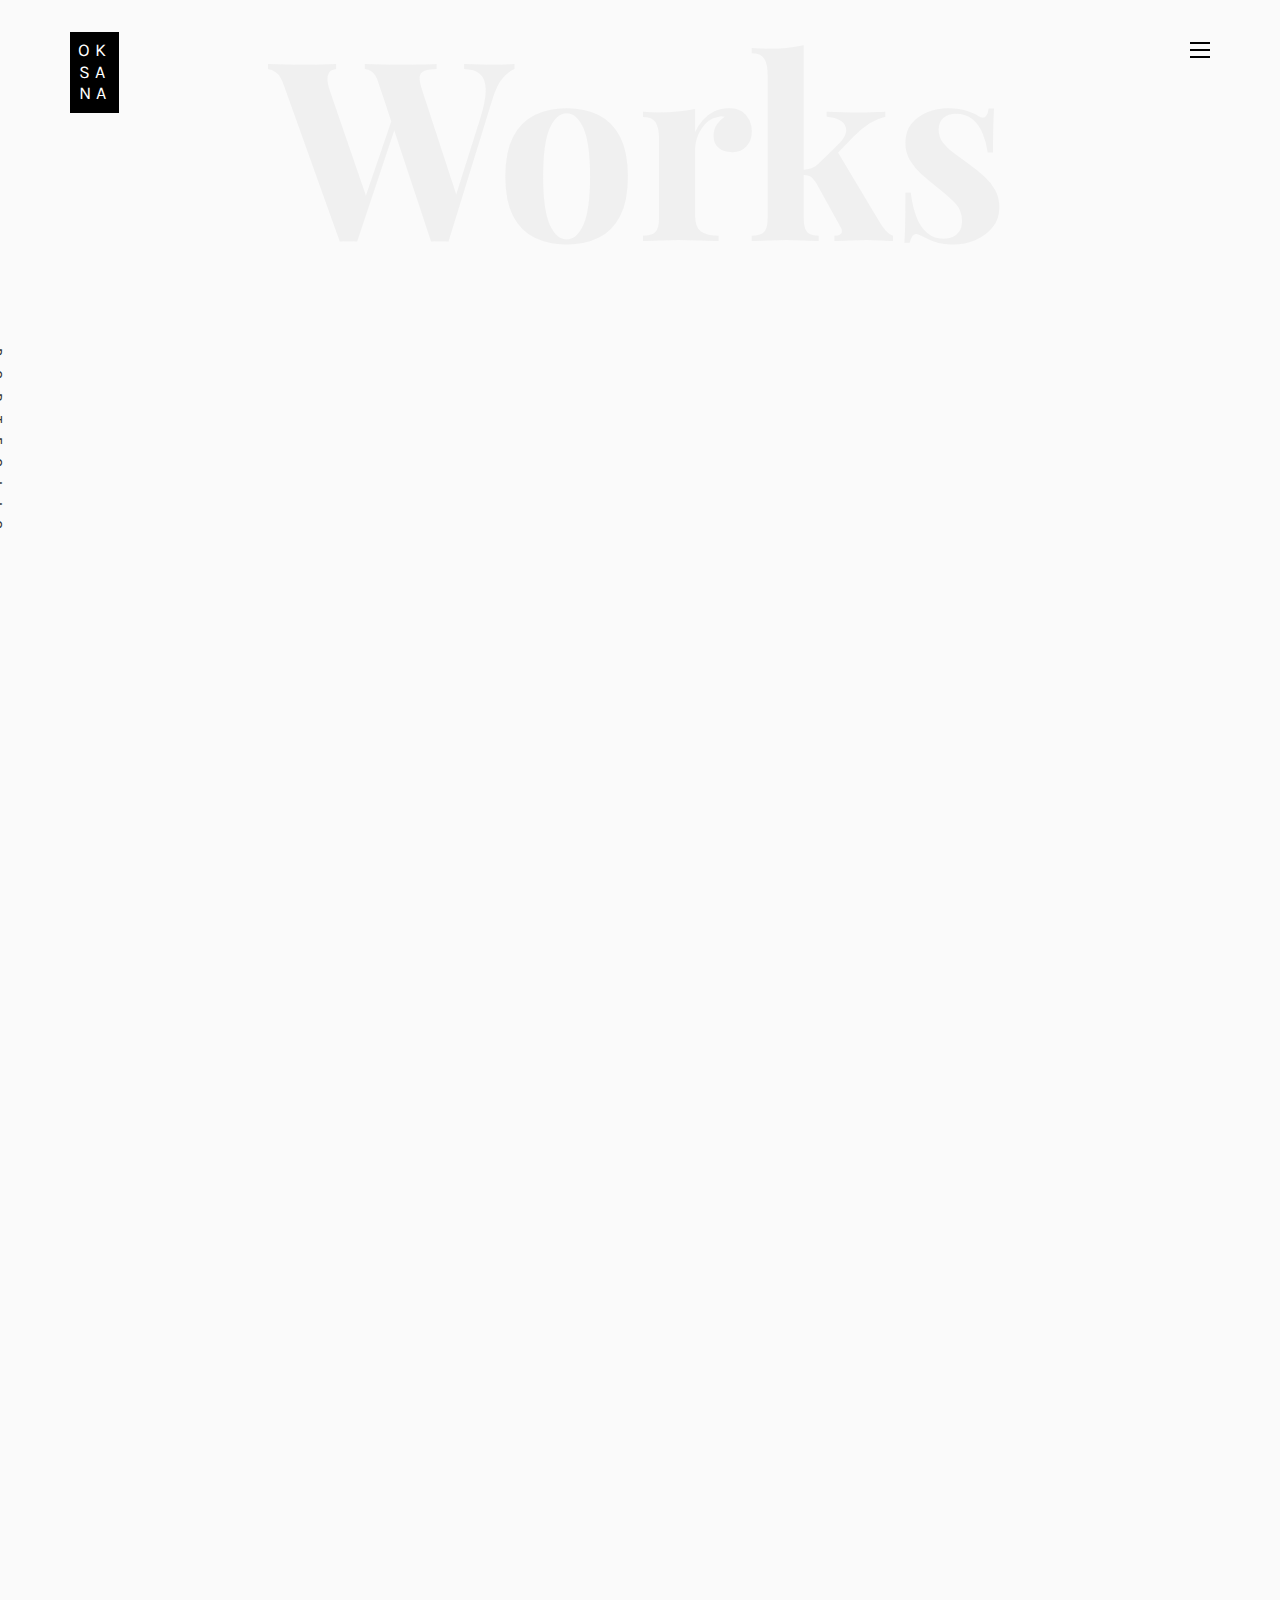
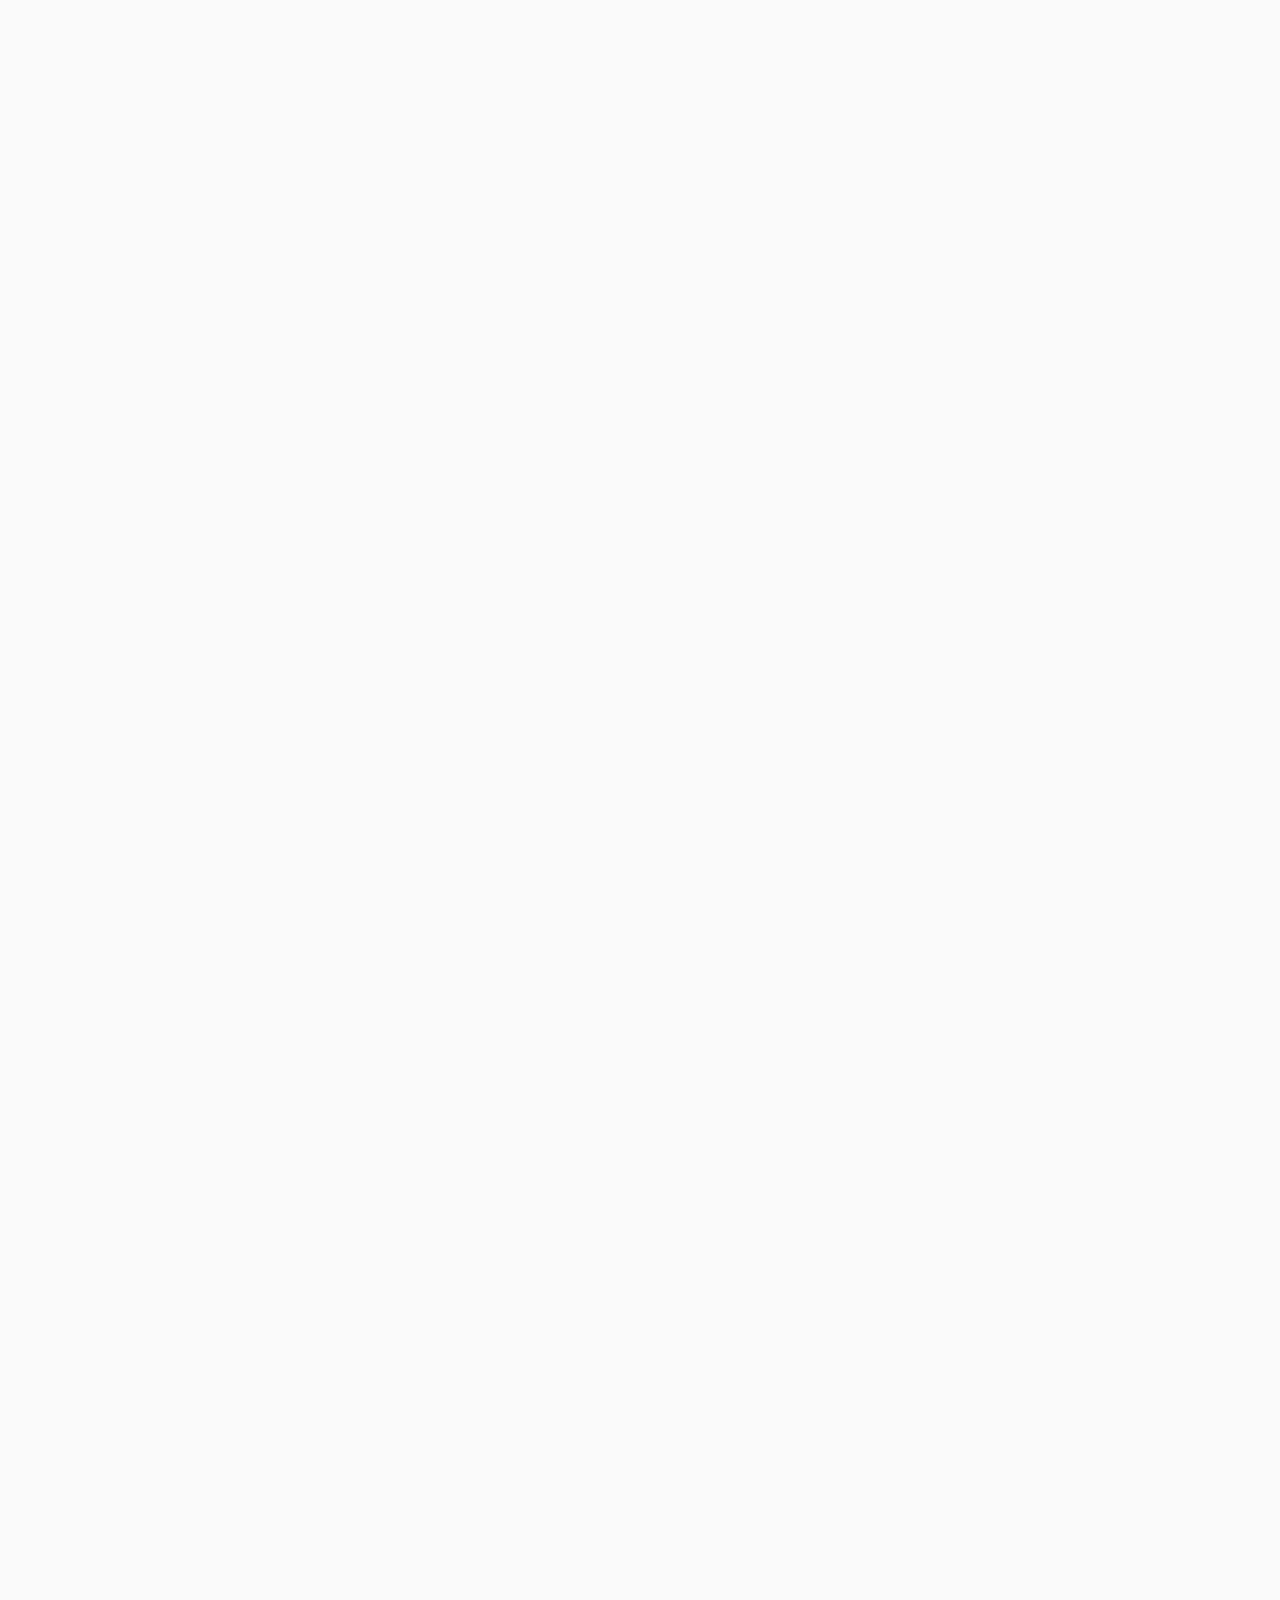
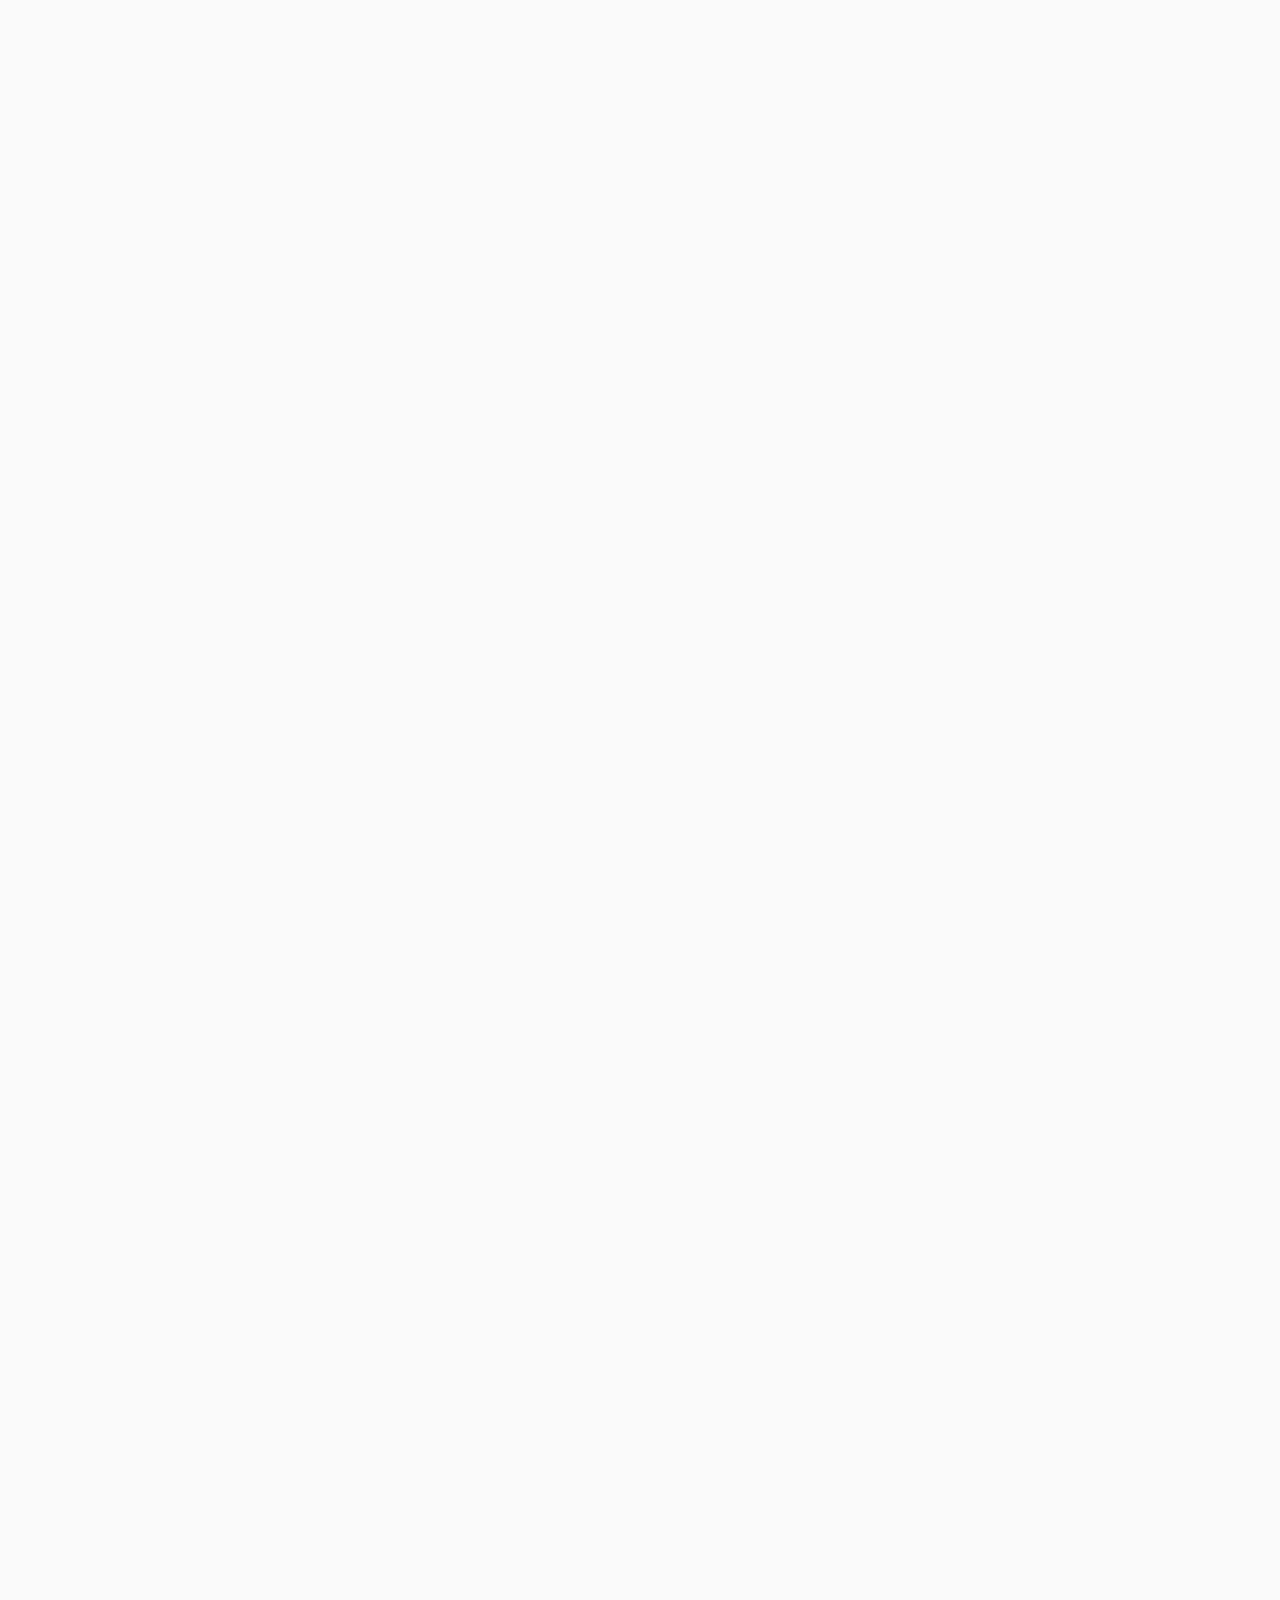
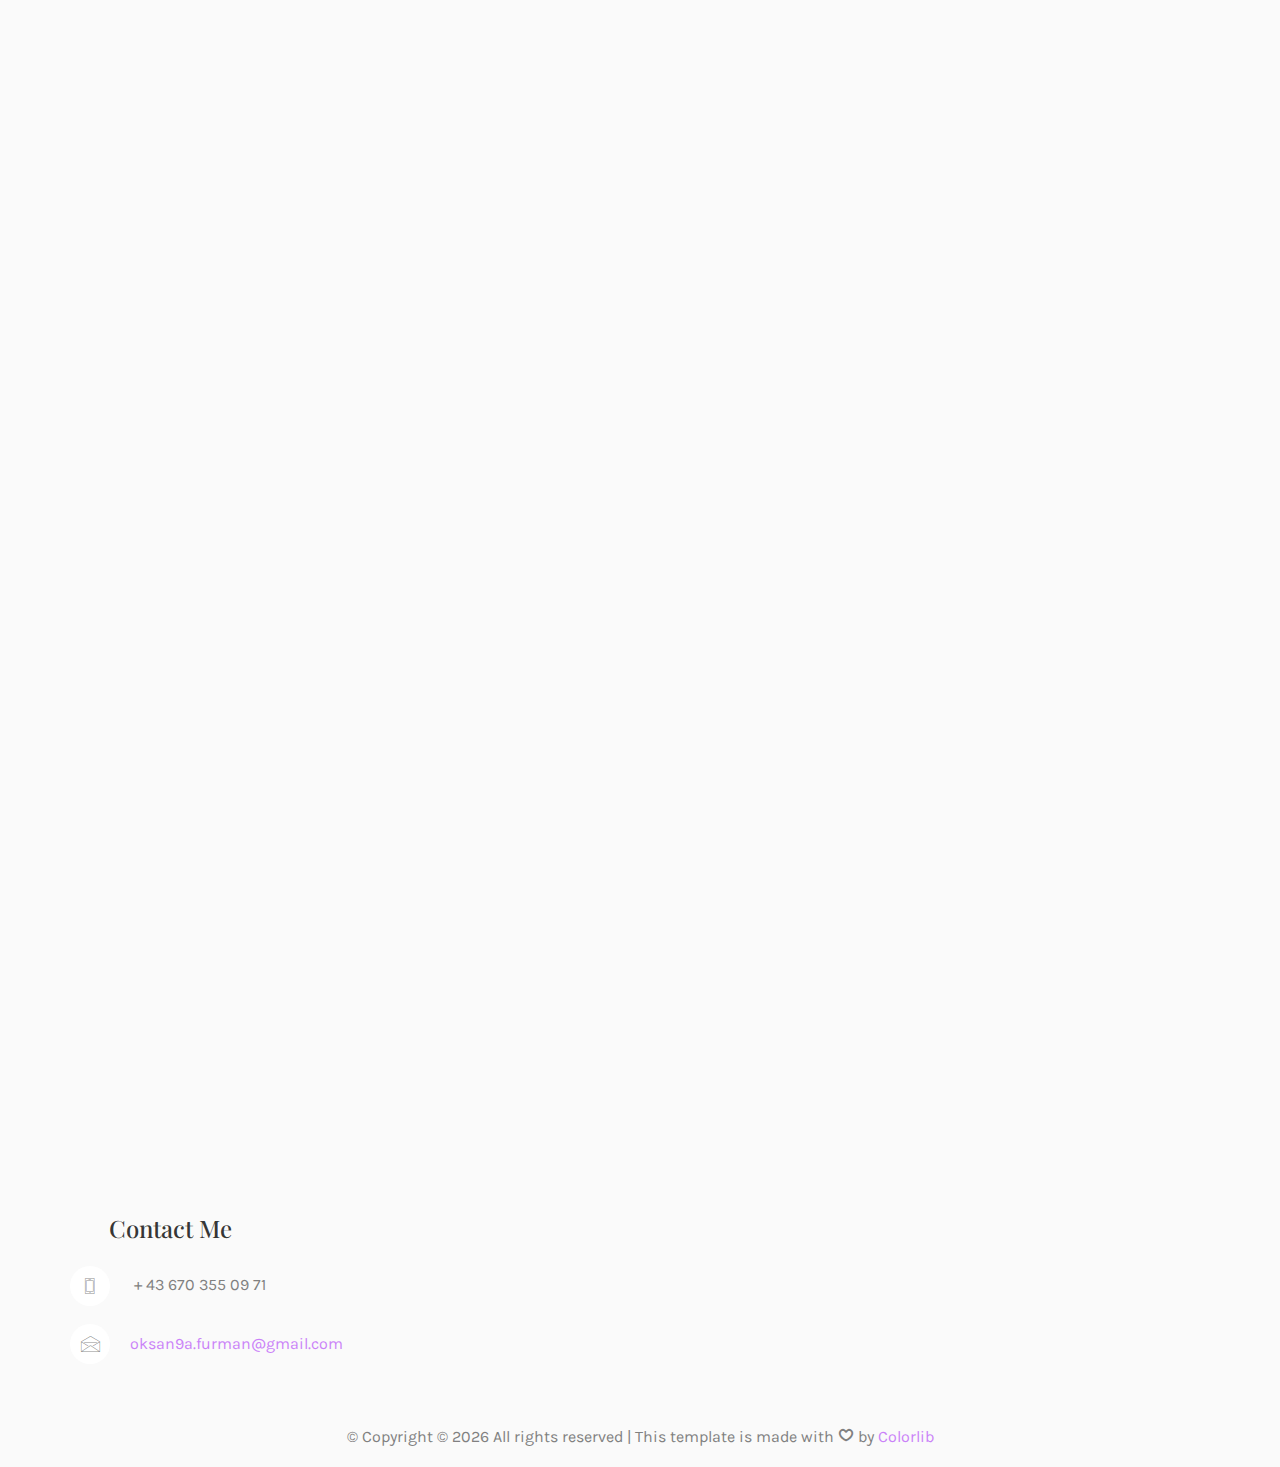
<file: work.html>
<!DOCTYPE HTML>
<html>

<head>
    <meta charset="utf-8">
    <meta http-equiv="X-UA-Compatible" content="IE=edge">
    <title>Oksana Furman</title>
    <meta name="viewport" content="width=device-width, initial-scale=1">
    <meta name="description" content="" />
    <meta name="keywords" content="" />
    <meta name="author" content="" />

    <!-- Facebook and Twitter integration -->
    <!-- <meta property="og:title" content="" />
    <meta property="og:image" content="" />
    <meta property="og:url" content="" />
    <meta property="og:site_name" content="" />
    <meta property="og:description" content="" />
    <meta name="twitter:title" content="" />
    <meta name="twitter:image" content="" />
    <meta name="twitter:url" content="" />
    <meta name="twitter:card" content="" /> -->

    <!-- Place favicon.ico and apple-touch-icon.png in the root directory -->
    <link rel="shortcut icon" href="favicon.ico">

    <link href="https://fonts.googleapis.com/css?family=Karla:400,700" rel="stylesheet">
    <link href="https://fonts.googleapis.com/css?family=Playfair+Display:400,400i,700" rel="stylesheet">

    <!-- Animate.css -->
    <link rel="stylesheet" href="css/animate.css">
    <!-- Icomoon Icon Fonts-->
    <link rel="stylesheet" href="css/icomoon.css">
    <!-- Bootstrap  -->
    <link rel="stylesheet" href="css/bootstrap.css">
    <!-- Owl Carousel -->
    <link rel="stylesheet" href="css/owl.carousel.min.css">
    <link rel="stylesheet" href="css/owl.theme.default.min.css">
    <!-- Magnific Popup -->
    <link rel="stylesheet" href="css/magnific-popup.css">

    <link rel="stylesheet" href="css/style.css">


    <!-- Modernizr JS -->
    <script src="js/modernizr-2.6.2.min.js"></script>
    <!-- FOR IE9 below -->
    <!--[if lt IE 9]>
	<script src="js/respond.min.js"></script>
	<![endif]-->

</head>

<body>

    <nav id="colorlib-main-nav" role="navigation">
        <a href="#" class="js-colorlib-nav-toggle colorlib-nav-toggle active"><i></i></a>
        <div class="js-fullheight colorlib-table">
            <div class="colorlib-table-cell js-fullheight">
                <div class="row">
                    <div class="col-md-12">
                        <div class="form-group">
                            <input type="text" class="form-control" id="search" placeholder="Enter any key to search...">
                            <button type="submit" class="btn btn-primary"><i class="icon-search3"></i></button>
                        </div>
                    </div>
                </div>
                <div class="row">
                    <div class="col-md-12">
                        <ul>
                            <li><a href="index.html">Home</a></li>
                            <li><a href="about.html">About</a></li>
                            <li><a href="services.html">Services</a></li>
                            <li class="active"><a href="work.html">Work</a></li>
                            <li><a href="contact.php">Contact</a></li>
                        </ul>
                    </div>
                </div>
                <div class="row">
                    <div class="col-md-12">
                        <h2 class="head-title">Works</h2>
                        <a href="images/work-1.jpg" class="gallery image-popup-link text-center" style="background-image: url(images/work-1.jpg);">
                            <span><i class="icon-search3"></i></span>
                        </a>
                        <a href="images/work-2.jpg" class="gallery image-popup-link text-center" style="background-image: url(images/work-2.jpg);">
                            <span><i class="icon-search3"></i></span>
                        </a>
                        <a href="images/work-3.jpg" class="gallery image-popup-link text-center" style="background-image: url(images/work-3.jpg);">
                            <span><i class="icon-search3"></i></span>
                        </a>
                        <a href="images/work-4.jpg" class="gallery image-popup-link text-center" style="background-image: url(images/work-4.jpg);">
                            <span><i class="icon-search3"></i></span>
                        </a>
                    </div>
                </div>
            </div>
        </div>
    </nav>

    <div id="colorlib-page">
        <header>
            <div class="container">
                <div class="row">
                    <div class="col-md-12">
                        <div class="colorlib-navbar-brand">
                            <a class="colorlib-logo" href="index.html"><span>Ok</span><span>sa</span><span>na</span></a>
                        </div>
                        <a href="#" class="js-colorlib-nav-toggle colorlib-nav-toggle"><i></i></a>
                    </div>
                </div>
            </div>
        </header>
        <div id="colorlib-work">
            <div class="container">
                <div class="row text-center">
                    <h2 class="bold">Works</h2>
                </div>
                <div class="row">
                    <div class="col-md-12 col-md-offset-0 text-center animate-box intro-heading">
                        <span>Portfolio</span>
                        <h2>Done Projects</h2>
                    </div>
                </div>
                <div class="row">
                    <div class="col-md-12">
                        <div class="rotate">
                            <h2 class="heading">Portfolio</h2>
                        </div>
                    </div>
                </div>
                <div class="row">
                    <div class="col-md-12">

                        <!--need to replace background images-->

                        <div class="work-entry animate-box">
                            <a href="https://oksana-furman.github.io/FE18-CR1-OksanaFurman/" target="_blank" class="work-img" style="background-image: url(images/work-1.jpg);">
                                <div class="display-t">
                                    <div class="work-name">
                                        <h2>Culinary website</h2>
                                    </div>
                                </div>
                            </a>
                            <div class="col-md-4 col-md-offset-4">
                                <div class="desc">
                                    <p>Code Review 1</p>
                                    <p class="read"><a href="https://github.com/oksana-furman/FE18-CR1-OksanaFurman" target="_blank">View Details <i class="icon-github"></i></a></p>
                                </div>
                            </div>
                        </div>
                    </div>
                    <div class="col-md-12">
                        <div class="work-entry animate-box">
                            <a href="https://oksana-furman.github.io/FE18-CR2-OksanaFurman/" target="_blank" class="work-img" style="background-image: url(images/work-2.jpg);">
                                <div class="display-t">
                                    <div class="work-name">
                                        <h2>Online planner</h2>
                                    </div>
                                </div>
                            </a>
                            <div class="col-md-4 col-md-offset-4">
                                <div class="desc">
                                    <p>Code Review 2</p>
                                    <p class="read"><a href="https://github.com/oksana-furman/FE18-CR2-OksanaFurman" target="_blank">View Details <i class="icon-github"></i></a></p>
                                </div>
                            </div>
                        </div>
                    </div>
                    <div class="col-md-12">
                        <div class="work-entry animate-box">
                            <a href="https://oksana-furman.github.io/FE18-CR3-OksanaFurman-build/" target="_blank" class="work-img" style="background-image: url(images/work-7.jpg);">
                                <div class="display-t">
                                    <div class="work-name">
                                        <h2>Website for italian pizzeria</h2>
                                    </div>
                                </div>
                            </a>
                            <div class="col-md-4 col-md-offset-4">
                                <div class="desc">
                                    <p>Code Review 3</p>
                                    <p class="read"><a href="https://github.com/oksana-furman/FE18-CR3-OksanaFurman.git" target="_blank">View Details <i class="icon-github"></i></a></p>
                                </div>
                            </div>
                        </div>
                    </div>

                    <div class="col-md-12">
                        <div class="work-entry animate-box">
                            <a href="https://oksana-furman.github.io/Angular-Day2-build/" target="_blank" class="work-img" style="background-image: url(images/work-4.jpg);">
                                <div class="display-t">
                                    <div class="work-name">
                                        <h2>Car rental website</h2>
                                    </div>
                                </div>
                            </a>
                            <div class="col-md-4 col-md-offset-4">
                                <div class="desc">
                                    <p></p>
                                    <p class="read"><a href="https://github.com/oksana-furman/Angular-Day2.git" target="_blank">View details <i class="icon-github"></i></a></p>
                                </div>
                            </div>
                        </div>
                    </div>
                    <div class="col-md-12">
                        <div class="work-entry animate-box">
                            <a href="https://oksana-furman.github.io/Angular-Day3-build/" target="_blank" class="work-img" style="background-image: url(images/work-5.jpg);">
                                <div class="display-t">
                                    <div class="work-name">
                                        <h2>Pet shop website</h2>
                                    </div>
                                </div>
                            </a>
                            <div class="col-md-4 col-md-offset-4">
                                <div class="desc">
                                    <p></p>
                                    <p class="read"><a href="https://github.com/oksana-furman/Angular-Day3" target="_blank">View details <i class="icon-github"></i></a></p>
                                </div>
                            </div>
                        </div>
                    </div>
                    <div class="col-md-12">
                        <div class="work-entry animate-box">
                            <a href="https://oksana-furman.github.io/Team-8-Project-C-build/" target="_blank" class="work-img" style="background-image: url(images/work-6.jpg);">
                                <div class="display-t">
                                    <div class="work-name">
                                        <h2>Photographer's website with shop</h2>
                                    </div>
                                </div>
                            </a>
                            <div class="col-md-4 col-md-offset-4">
                                <div class="desc">
                                    <p>Group project</p>
                                    <p class="read"><a href="https://github.com/MukaneDita/Team-8-Project-C.git" target="_blank">View details <i class="icon-github"></i></a></p>
                                </div>
                            </div>
                        </div>
                    </div>

                </div>
            </div>
        </div>

        <footer>
            <div id="footer">
                <div class="container">
                    <!-- <div class="row">
                        <div class="col-md-4 col-pb-sm">
                            <div class="row">
                                <div class="col-md-10">
                                    <h2>Let's Talk</h2>
                                    <p>A small river named Duden flows by their place and supplies.</p>
                                    <p><a href="#">noah@info.com</a></p>
                                    <p class="colorlib-social-icons">
                                        <a href="#"><i class="icon-facebook4"></i></a>
                                        <a href="#"><i class="icon-twitter3"></i></a>
                                        <a href="#"><i class="icon-googleplus"></i></a>
                                        <a href="#"><i class="icon-dribbble2"></i></a>
                                    </p>
                                </div>
                            </div>
                        </div>
                        <div class="col-md-4 col-pb-sm">
                            <h2>Latest Blog</h2>
                            <div class="f-entry">
                                <a href="#" class="featured-img" style="background-image: url(images/img-1.jpg);"></a>
                                <div class="desc">
                                    <span>February 15, 2018</span>
                                    <h3><a href="#">Art Gallery in Japan</a></h3>
                                </div>
                            </div>
                            <div class="f-entry">
                                <a href="#" class="featured-img" style="background-image: url(images/img-2.jpg);"></a>
                                <div class="desc">
                                    <span>February 9, 2018</span>
                                    <h3><a href="#">A Japanese Constellation</a></h3>
                                </div>
                            </div>
                            <div class="f-entry">
                                <a href="#" class="featured-img" style="background-image: url(images/img-3.jpg);"></a>
                                <div class="desc">
                                    <span>February 15, 2018</span>
                                    <h3><a href="#">Road Trip</a></h3>
                                </div>
                            </div>
                        </div>
                        <div class="col-md-4 col-pb-sm">
                            <h2>Newsletter</h2>
                            <p>A small river named Duden flows by their place and supplies it with the necessary regelialia</p>
                            <div class="subscribe text-center">
                                <div class="form-group">
                                    <input type="text" class="form-control text-center" placeholder="Enter Email address">
                                    <input type="submit" value="Subscribe" class="btn btn-primary btn-custom">
                                </div>
                            </div>
                        </div>
                    </div> -->
                    <div class="row">
                        <div class="col-md-12 text-center">
                            <div id="contactDiv">
                                <h3>Contact Me</h3>
                                <ul class="contact-info">

                                    <li><span><i class="icon-phone4"></i></span> + 43 670 355 09 71 </li>
                                    <li><span><i class="icon-envelope2"></i></span><a href="#">oksan9a.furman@gmail.com</a></li>
                                    <!-- <li><span><i class="icon-globe3"></i></span><a href="#">www.yoursite.com</a></li> -->
                                </ul>
                            </div>
                            <p>
                                &copy;
                                <!-- Link back to Colorlib can't be removed. Template is licensed under CC BY 3.0. -->
                                Copyright &copy;
                                <script>
                                    document.write(new Date().getFullYear());
                                </script> All rights reserved | This template is made with <i class="icon-heart4" aria-hidden="true"></i> by <a href="https://colorlib.com" target="_blank">Colorlib</a>
                                <!-- Link back to Colorlib can't be removed. Template is licensed under CC BY 3.0. -->
                            </p>
                        </div>
                    </div>
                </div>
            </div>
        </footer>

    </div>

    <!-- jQuery -->
    <script src="js/jquery.min.js"></script>
    <!-- jQuery Easing -->
    <script src="js/jquery.easing.1.3.js"></script>
    <!-- Bootstrap -->
    <script src="js/bootstrap.min.js"></script>
    <!-- Waypoints -->
    <script src="js/jquery.waypoints.min.js"></script>
    <!-- Owl Carousel -->
    <script src="js/owl.carousel.min.js"></script>
    <!-- Magnific Popup -->
    <script src="js/jquery.magnific-popup.min.js"></script>
    <script src="js/magnific-popup-options.js"></script>

    <!-- Main JS (Do not remove) -->
    <script src="js/main.js"></script>

</body>

</html>
</file>
<file: css/icomoon.css>
@font-face {
  font-family: 'icomoon';
  src:  url('fonts/icomoon.eot?tmere9');
  src:  url('fonts/icomoon.eot?tmere9#iefix') format('embedded-opentype'),
    url('fonts/icomoon.ttf?tmere9') format('truetype'),
    url('fonts/icomoon.woff?tmere9') format('woff'),
    url('fonts/icomoon.svg?tmere9#icomoon') format('svg');
  font-weight: normal;
  font-style: normal;
}

[class^="icon-"], [class*=" icon-"] {
  /* use !important to prevent issues with browser extensions that change fonts */
  font-family: 'icomoon' !important;
  speak: none;
  font-style: normal;
  font-weight: normal;
  font-variant: normal;
  text-transform: none;
  line-height: 1;

  /* Better Font Rendering =========== */
  -webkit-font-smoothing: antialiased;
  -moz-osx-font-smoothing: grayscale;
}

.icon-activity:before {
  content: "\e900";
}
.icon-airplay:before {
  content: "\e901";
}
.icon-alert-circle:before {
  content: "\e902";
}
.icon-alert-octagon:before {
  content: "\e903";
}
.icon-alert-triangle:before {
  content: "\e904";
}
.icon-align-center:before {
  content: "\e905";
}
.icon-align-justify:before {
  content: "\e906";
}
.icon-align-left:before {
  content: "\e907";
}
.icon-align-right:before {
  content: "\e908";
}
.icon-anchor:before {
  content: "\e909";
}
.icon-aperture:before {
  content: "\e90a";
}
.icon-arrow-down3:before {
  content: "\e90b";
}
.icon-arrow-down-circle:before {
  content: "\e90c";
}
.icon-arrow-down-left3:before {
  content: "\e90d";
}
.icon-arrow-down-right3:before {
  content: "\e90e";
}
.icon-arrow-left3:before {
  content: "\e90f";
}
.icon-arrow-left-circle:before {
  content: "\e910";
}
.icon-arrow-right3:before {
  content: "\e911";
}
.icon-arrow-right-circle:before {
  content: "\e912";
}
.icon-arrow-up3:before {
  content: "\e913";
}
.icon-arrow-up-circle:before {
  content: "\e914";
}
.icon-arrow-up-left3:before {
  content: "\e915";
}
.icon-arrow-up-right3:before {
  content: "\e916";
}
.icon-at-sign:before {
  content: "\e917";
}
.icon-award:before {
  content: "\e918";
}
.icon-bar-chart:before {
  content: "\e919";
}
.icon-bar-chart-2:before {
  content: "\e91a";
}
.icon-battery:before {
  content: "\e91b";
}
.icon-battery-charging:before {
  content: "\e91c";
}
.icon-bell2:before {
  content: "\e91d";
}
.icon-bell-off:before {
  content: "\e91e";
}
.icon-bluetooth:before {
  content: "\e91f";
}
.icon-bold2:before {
  content: "\e920";
}
.icon-book2:before {
  content: "\e921";
}
.icon-book-open:before {
  content: "\e922";
}
.icon-bookmark2:before {
  content: "\e923";
}
.icon-box:before {
  content: "\e924";
}
.icon-briefcase2:before {
  content: "\e925";
}
.icon-calendar2:before {
  content: "\e926";
}
.icon-camera2:before {
  content: "\e927";
}
.icon-camera-off:before {
  content: "\e928";
}
.icon-cast:before {
  content: "\e929";
}
.icon-check:before {
  content: "\e92a";
}
.icon-check-circle:before {
  content: "\e92b";
}
.icon-check-square:before {
  content: "\e92c";
}
.icon-chevron-down:before {
  content: "\e92d";
}
.icon-chevron-left:before {
  content: "\e92e";
}
.icon-chevron-right:before {
  content: "\e92f";
}
.icon-chevron-up:before {
  content: "\e930";
}
.icon-chevrons-down:before {
  content: "\e931";
}
.icon-chevrons-left:before {
  content: "\e932";
}
.icon-chevrons-right:before {
  content: "\e933";
}
.icon-chevrons-up:before {
  content: "\e934";
}
.icon-chrome2:before {
  content: "\e935";
}
.icon-circle:before {
  content: "\e936";
}
.icon-clipboard2:before {
  content: "\e937";
}
.icon-clock3:before {
  content: "\e938";
}
.icon-cloud2:before {
  content: "\e939";
}
.icon-cloud-drizzle:before {
  content: "\e93a";
}
.icon-cloud-lightning:before {
  content: "\e93b";
}
.icon-cloud-off:before {
  content: "\e93c";
}
.icon-cloud-rain:before {
  content: "\e93d";
}
.icon-cloud-snow:before {
  content: "\e93e";
}
.icon-code:before {
  content: "\e93f";
}
.icon-codepen2:before {
  content: "\e940";
}
.icon-command2:before {
  content: "\e941";
}
.icon-compass3:before {
  content: "\e942";
}
.icon-copy2:before {
  content: "\e943";
}
.icon-corner-down-left:before {
  content: "\e944";
}
.icon-corner-down-right:before {
  content: "\e945";
}
.icon-corner-left-down:before {
  content: "\e946";
}
.icon-corner-left-up:before {
  content: "\e947";
}
.icon-corner-right-down:before {
  content: "\e948";
}
.icon-corner-right-up:before {
  content: "\e949";
}
.icon-corner-up-left:before {
  content: "\e94a";
}
.icon-corner-up-right:before {
  content: "\e94b";
}
.icon-cpu:before {
  content: "\e94c";
}
.icon-credit-card2:before {
  content: "\e94d";
}
.icon-crop2:before {
  content: "\e94e";
}
.icon-crosshair:before {
  content: "\e94f";
}
.icon-database2:before {
  content: "\e950";
}
.icon-delete:before {
  content: "\e951";
}
.icon-disc:before {
  content: "\e952";
}
.icon-dollar-sign:before {
  content: "\e953";
}
.icon-download4:before {
  content: "\e954";
}
.icon-download-cloud:before {
  content: "\e955";
}
.icon-droplet2:before {
  content: "\e956";
}
.icon-edit:before {
  content: "\e957";
}
.icon-edit-2:before {
  content: "\e958";
}
.icon-edit-3:before {
  content: "\e959";
}
.icon-external-link:before {
  content: "\e95a";
}
.icon-eye2:before {
  content: "\e95b";
}
.icon-eye-off:before {
  content: "\e95c";
}
.icon-facebook3:before {
  content: "\e95d";
}
.icon-fast-forward:before {
  content: "\e95e";
}
.icon-feather:before {
  content: "\e95f";
}
.icon-file:before {
  content: "\e960";
}
.icon-file-minus:before {
  content: "\e961";
}
.icon-file-plus:before {
  content: "\e962";
}
.icon-file-text3:before {
  content: "\e963";
}
.icon-film2:before {
  content: "\e964";
}
.icon-filter2:before {
  content: "\e965";
}
.icon-flag2:before {
  content: "\e966";
}
.icon-folder2:before {
  content: "\e967";
}
.icon-folder-minus2:before {
  content: "\e968";
}
.icon-folder-plus2:before {
  content: "\e969";
}
.icon-git-branch:before {
  content: "\e96a";
}
.icon-git-commit:before {
  content: "\e96b";
}
.icon-git-merge:before {
  content: "\e96c";
}
.icon-git-pull-request:before {
  content: "\e96d";
}
.icon-github2:before {
  content: "\e96e";
}
.icon-gitlab:before {
  content: "\e96f";
}
.icon-globe:before {
  content: "\e970";
}
.icon-grid:before {
  content: "\e971";
}
.icon-hard-drive:before {
  content: "\e972";
}
.icon-hash:before {
  content: "\e973";
}
.icon-headphones2:before {
  content: "\e974";
}
.icon-heart2:before {
  content: "\e975";
}
.icon-help-circle:before {
  content: "\e976";
}
.icon-home4:before {
  content: "\e977";
}
.icon-image2:before {
  content: "\e978";
}
.icon-inbox:before {
  content: "\e979";
}
.icon-info2:before {
  content: "\e97a";
}
.icon-instagram2:before {
  content: "\e97b";
}
.icon-italic2:before {
  content: "\e97c";
}
.icon-layers:before {
  content: "\e97d";
}
.icon-layout:before {
  content: "\e97e";
}
.icon-life-buoy:before {
  content: "\e97f";
}
.icon-link2:before {
  content: "\e980";
}
.icon-link-2:before {
  content: "\e981";
}
.icon-linkedin3:before {
  content: "\e982";
}
.icon-list3:before {
  content: "\e983";
}
.icon-loader:before {
  content: "\e984";
}
.icon-lock2:before {
  content: "\e985";
}
.icon-log-in:before {
  content: "\e986";
}
.icon-log-out:before {
  content: "\e987";
}
.icon-mail5:before {
  content: "\e988";
}
.icon-map3:before {
  content: "\e989";
}
.icon-map-pin:before {
  content: "\e98a";
}
.icon-maximize:before {
  content: "\e98b";
}
.icon-maximize-2:before {
  content: "\e98c";
}
.icon-menu5:before {
  content: "\e98d";
}
.icon-message-circle:before {
  content: "\e98e";
}
.icon-message-square:before {
  content: "\e98f";
}
.icon-mic2:before {
  content: "\e990";
}
.icon-mic-off:before {
  content: "\e991";
}
.icon-minimize:before {
  content: "\e992";
}
.icon-minimize-2:before {
  content: "\e993";
}
.icon-minus2:before {
  content: "\e994";
}
.icon-minus-circle:before {
  content: "\e995";
}
.icon-minus-square:before {
  content: "\e996";
}
.icon-monitor:before {
  content: "\e997";
}
.icon-moon:before {
  content: "\e998";
}
.icon-more-horizontal:before {
  content: "\e999";
}
.icon-more-vertical:before {
  content: "\e99a";
}
.icon-move:before {
  content: "\e99b";
}
.icon-music2:before {
  content: "\e99c";
}
.icon-navigation:before {
  content: "\e99d";
}
.icon-navigation-2:before {
  content: "\e99e";
}
.icon-octagon:before {
  content: "\e99f";
}
.icon-package:before {
  content: "\e9a0";
}
.icon-paperclip:before {
  content: "\e9a1";
}
.icon-pause3:before {
  content: "\e9a2";
}
.icon-pause-circle:before {
  content: "\e9a3";
}
.icon-percent:before {
  content: "\e9a4";
}
.icon-phone2:before {
  content: "\e9a5";
}
.icon-phone-call:before {
  content: "\e9a6";
}
.icon-phone-forwarded:before {
  content: "\e9a7";
}
.icon-phone-incoming:before {
  content: "\e9a8";
}
.icon-phone-missed:before {
  content: "\e9a9";
}
.icon-phone-off:before {
  content: "\e9aa";
}
.icon-phone-outgoing:before {
  content: "\e9ab";
}
.icon-pie-chart2:before {
  content: "\e9ac";
}
.icon-play4:before {
  content: "\e9ad";
}
.icon-play-circle:before {
  content: "\e9ae";
}
.icon-plus2:before {
  content: "\e9af";
}
.icon-plus-circle:before {
  content: "\e9b0";
}
.icon-plus-square:before {
  content: "\e9b1";
}
.icon-pocket:before {
  content: "\e9b2";
}
.icon-power2:before {
  content: "\e9b3";
}
.icon-printer2:before {
  content: "\e9b4";
}
.icon-radio:before {
  content: "\e9b5";
}
.icon-refresh-ccw:before {
  content: "\e9b6";
}
.icon-refresh-cw:before {
  content: "\e9b7";
}
.icon-repeat:before {
  content: "\e9b8";
}
.icon-rewind:before {
  content: "\e9b9";
}
.icon-rotate-ccw:before {
  content: "\e9ba";
}
.icon-rotate-cw:before {
  content: "\e9bb";
}
.icon-rss3:before {
  content: "\e9bc";
}
.icon-save:before {
  content: "\e9bd";
}
.icon-scissors2:before {
  content: "\e9be";
}
.icon-search2:before {
  content: "\e9bf";
}
.icon-send:before {
  content: "\e9c0";
}
.icon-server:before {
  content: "\e9c1";
}
.icon-settings:before {
  content: "\e9c2";
}
.icon-share3:before {
  content: "\e9c3";
}
.icon-share-2:before {
  content: "\e9c4";
}
.icon-shield2:before {
  content: "\e9c5";
}
.icon-shield-off:before {
  content: "\e9c6";
}
.icon-shopping-bag:before {
  content: "\e9c7";
}
.icon-shopping-cart:before {
  content: "\e9c8";
}
.icon-shuffle2:before {
  content: "\e9c9";
}
.icon-sidebar:before {
  content: "\e9ca";
}
.icon-skip-back:before {
  content: "\e9cb";
}
.icon-skip-forward:before {
  content: "\e9cc";
}
.icon-slack:before {
  content: "\e9cd";
}
.icon-slash:before {
  content: "\e9ce";
}
.icon-sliders:before {
  content: "\e9cf";
}
.icon-smartphone:before {
  content: "\e9d0";
}
.icon-speaker:before {
  content: "\e9d1";
}
.icon-square:before {
  content: "\e9d2";
}
.icon-star:before {
  content: "\e9d3";
}
.icon-stop-circle:before {
  content: "\e9d4";
}
.icon-sun2:before {
  content: "\e9d5";
}
.icon-sunrise:before {
  content: "\e9d6";
}
.icon-sunset:before {
  content: "\e9d7";
}
.icon-tablet2:before {
  content: "\e9d8";
}
.icon-tag:before {
  content: "\e9d9";
}
.icon-target2:before {
  content: "\e9da";
}
.icon-terminal2:before {
  content: "\e9db";
}
.icon-thermometer:before {
  content: "\e9dc";
}
.icon-thumbs-down:before {
  content: "\e9dd";
}
.icon-thumbs-up:before {
  content: "\e9de";
}
.icon-toggle-left:before {
  content: "\e9df";
}
.icon-toggle-right:before {
  content: "\e9e0";
}
.icon-trash:before {
  content: "\e9e1";
}
.icon-trash-2:before {
  content: "\e9e2";
}
.icon-trending-down:before {
  content: "\e9e3";
}
.icon-trending-up:before {
  content: "\e9e4";
}
.icon-triangle:before {
  content: "\e9e5";
}
.icon-truck2:before {
  content: "\e9e6";
}
.icon-tv2:before {
  content: "\e9e7";
}
.icon-twitter2:before {
  content: "\e9e8";
}
.icon-type:before {
  content: "\e9e9";
}
.icon-umbrella:before {
  content: "\e9ea";
}
.icon-underline2:before {
  content: "\e9eb";
}
.icon-unlock:before {
  content: "\e9ec";
}
.icon-upload4:before {
  content: "\e9ed";
}
.icon-upload-cloud:before {
  content: "\e9ee";
}
.icon-user2:before {
  content: "\e9ef";
}
.icon-user-check2:before {
  content: "\e9f0";
}
.icon-user-minus2:before {
  content: "\e9f1";
}
.icon-user-plus2:before {
  content: "\e9f2";
}
.icon-user-x:before {
  content: "\e9f3";
}
.icon-users2:before {
  content: "\e9f4";
}
.icon-video:before {
  content: "\e9f5";
}
.icon-video-off:before {
  content: "\e9f6";
}
.icon-voicemail:before {
  content: "\e9f7";
}
.icon-volume:before {
  content: "\e9f8";
}
.icon-volume-1:before {
  content: "\e9f9";
}
.icon-volume-2:before {
  content: "\e9fa";
}
.icon-volume-x:before {
  content: "\e9fb";
}
.icon-watch:before {
  content: "\e9fc";
}
.icon-wifi:before {
  content: "\e9fd";
}
.icon-wifi-off:before {
  content: "\e9fe";
}
.icon-wind:before {
  content: "\e9ff";
}
.icon-x:before {
  content: "\ea00";
}
.icon-x-circle:before {
  content: "\ea01";
}
.icon-x-square:before {
  content: "\ea02";
}
.icon-zap:before {
  content: "\ea03";
}
.icon-zap-off:before {
  content: "\ea04";
}
.icon-zoom-in2:before {
  content: "\ea05";
}
.icon-zoom-out2:before {
  content: "\ea06";
}
.icon-times:before {
  content: "\ea07";
}
.icon-tick:before {
  content: "\ea08";
}
.icon-plus3:before {
  content: "\ea09";
}
.icon-minus3:before {
  content: "\ea0a";
}
.icon-equals:before {
  content: "\ea0b";
}
.icon-divide:before {
  content: "\ea0c";
}
.icon-chevron-right2:before {
  content: "\ea0d";
}
.icon-chevron-left2:before {
  content: "\ea0e";
}
.icon-arrow-right-thick:before {
  content: "\ea0f";
}
.icon-arrow-left-thick:before {
  content: "\ea10";
}
.icon-th-small:before {
  content: "\ea11";
}
.icon-th-menu:before {
  content: "\ea12";
}
.icon-th-list:before {
  content: "\ea13";
}
.icon-th-large:before {
  content: "\ea14";
}
.icon-home5:before {
  content: "\ea15";
}
.icon-arrow-forward:before {
  content: "\ea16";
}
.icon-arrow-back:before {
  content: "\ea17";
}
.icon-rss4:before {
  content: "\ea18";
}
.icon-location3:before {
  content: "\ea19";
}
.icon-link3:before {
  content: "\ea1a";
}
.icon-image3:before {
  content: "\ea1b";
}
.icon-arrow-up-thick:before {
  content: "\ea1c";
}
.icon-arrow-down-thick:before {
  content: "\ea1d";
}
.icon-starburst:before {
  content: "\ea1e";
}
.icon-starburst-outline:before {
  content: "\ea1f";
}
.icon-star2:before {
  content: "\ea20";
}
.icon-flow-children:before {
  content: "\ea21";
}
.icon-export:before {
  content: "\ea22";
}
.icon-delete2:before {
  content: "\ea23";
}
.icon-delete-outline:before {
  content: "\ea24";
}
.icon-cloud-storage:before {
  content: "\ea25";
}
.icon-wi-fi:before {
  content: "\ea26";
}
.icon-heart3:before {
  content: "\ea27";
}
.icon-flash:before {
  content: "\ea28";
}
.icon-cancel:before {
  content: "\ea29";
}
.icon-backspace:before {
  content: "\ea2a";
}
.icon-attachment2:before {
  content: "\ea2b";
}
.icon-arrow-move:before {
  content: "\ea2c";
}
.icon-warning2:before {
  content: "\ea2d";
}
.icon-user3:before {
  content: "\ea2e";
}
.icon-radar:before {
  content: "\ea2f";
}
.icon-lock-open:before {
  content: "\ea30";
}
.icon-lock-closed:before {
  content: "\ea31";
}
.icon-location-arrow:before {
  content: "\ea32";
}
.icon-info3:before {
  content: "\ea33";
}
.icon-user-delete:before {
  content: "\ea34";
}
.icon-user-add:before {
  content: "\ea35";
}
.icon-media-pause:before {
  content: "\ea36";
}
.icon-group:before {
  content: "\ea37";
}
.icon-chart-pie:before {
  content: "\ea38";
}
.icon-chart-line:before {
  content: "\ea39";
}
.icon-chart-bar:before {
  content: "\ea3a";
}
.icon-chart-area:before {
  content: "\ea3b";
}
.icon-video2:before {
  content: "\ea3c";
}
.icon-point-of-interest:before {
  content: "\ea3d";
}
.icon-infinity:before {
  content: "\ea3e";
}
.icon-globe2:before {
  content: "\ea3f";
}
.icon-eye3:before {
  content: "\ea40";
}
.icon-cog2:before {
  content: "\ea41";
}
.icon-camera3:before {
  content: "\ea42";
}
.icon-upload5:before {
  content: "\ea43";
}
.icon-scissors3:before {
  content: "\ea44";
}
.icon-refresh:before {
  content: "\ea45";
}
.icon-pin:before {
  content: "\ea46";
}
.icon-key3:before {
  content: "\ea47";
}
.icon-info-large:before {
  content: "\ea48";
}
.icon-eject2:before {
  content: "\ea49";
}
.icon-download5:before {
  content: "\ea4a";
}
.icon-zoom:before {
  content: "\ea4b";
}
.icon-zoom-out3:before {
  content: "\ea4c";
}
.icon-zoom-in3:before {
  content: "\ea4d";
}
.icon-sort-numerically:before {
  content: "\ea4e";
}
.icon-sort-alphabetically:before {
  content: "\ea4f";
}
.icon-input-checked:before {
  content: "\ea50";
}
.icon-calender:before {
  content: "\ea51";
}
.icon-world:before {
  content: "\ea52";
}
.icon-notes:before {
  content: "\ea53";
}
.icon-code2:before {
  content: "\ea54";
}
.icon-arrow-sync:before {
  content: "\ea55";
}
.icon-arrow-shuffle:before {
  content: "\ea56";
}
.icon-arrow-repeat:before {
  content: "\ea57";
}
.icon-arrow-minimise:before {
  content: "\ea58";
}
.icon-arrow-maximise:before {
  content: "\ea59";
}
.icon-arrow-loop:before {
  content: "\ea5a";
}
.icon-anchor2:before {
  content: "\ea5b";
}
.icon-spanner:before {
  content: "\ea5c";
}
.icon-puzzle:before {
  content: "\ea5d";
}
.icon-power3:before {
  content: "\ea5e";
}
.icon-plane:before {
  content: "\ea5f";
}
.icon-pi:before {
  content: "\ea60";
}
.icon-phone3:before {
  content: "\ea61";
}
.icon-microphone:before {
  content: "\ea62";
}
.icon-media-rewind:before {
  content: "\ea63";
}
.icon-flag3:before {
  content: "\ea64";
}
.icon-adjust-brightness:before {
  content: "\ea65";
}
.icon-waves:before {
  content: "\ea66";
}
.icon-social-twitter:before {
  content: "\ea67";
}
.icon-social-facebook:before {
  content: "\ea68";
}
.icon-social-dribbble:before {
  content: "\ea69";
}
.icon-media-stop:before {
  content: "\ea6a";
}
.icon-media-record:before {
  content: "\ea6b";
}
.icon-media-play:before {
  content: "\ea6c";
}
.icon-media-fast-forward:before {
  content: "\ea6d";
}
.icon-media-eject:before {
  content: "\ea6e";
}
.icon-social-vimeo:before {
  content: "\ea6f";
}
.icon-social-tumbler:before {
  content: "\ea70";
}
.icon-social-skype:before {
  content: "\ea71";
}
.icon-social-pinterest:before {
  content: "\ea72";
}
.icon-social-linkedin:before {
  content: "\ea73";
}
.icon-social-last-fm:before {
  content: "\ea74";
}
.icon-social-github:before {
  content: "\ea75";
}
.icon-social-flickr:before {
  content: "\ea76";
}
.icon-at:before {
  content: "\ea77";
}
.icon-times-outline:before {
  content: "\ea78";
}
.icon-plus-outline:before {
  content: "\ea79";
}
.icon-minus-outline:before {
  content: "\ea7a";
}
.icon-tick-outline:before {
  content: "\ea7b";
}
.icon-th-large-outline:before {
  content: "\ea7c";
}
.icon-equals-outline:before {
  content: "\ea7d";
}
.icon-divide-outline:before {
  content: "\ea7e";
}
.icon-chevron-right-outline:before {
  content: "\ea7f";
}
.icon-chevron-left-outline:before {
  content: "\ea80";
}
.icon-arrow-right-outline:before {
  content: "\ea81";
}
.icon-arrow-left-outline:before {
  content: "\ea82";
}
.icon-th-small-outline:before {
  content: "\ea83";
}
.icon-th-menu-outline:before {
  content: "\ea84";
}
.icon-th-list-outline:before {
  content: "\ea85";
}
.icon-news:before {
  content: "\ea86";
}
.icon-home-outline:before {
  content: "\ea87";
}
.icon-arrow-up-outline:before {
  content: "\ea88";
}
.icon-arrow-forward-outline:before {
  content: "\ea89";
}
.icon-arrow-down-outline:before {
  content: "\ea8a";
}
.icon-arrow-back-outline:before {
  content: "\ea8b";
}
.icon-trash2:before {
  content: "\ea8c";
}
.icon-rss-outline:before {
  content: "\ea8d";
}
.icon-message:before {
  content: "\ea8e";
}
.icon-location-outline:before {
  content: "\ea8f";
}
.icon-link-outline:before {
  content: "\ea90";
}
.icon-image-outline:before {
  content: "\ea91";
}
.icon-export-outline:before {
  content: "\ea92";
}
.icon-cross2:before {
  content: "\ea93";
}
.icon-wi-fi-outline:before {
  content: "\ea94";
}
.icon-star-outline:before {
  content: "\ea95";
}
.icon-media-pause-outline:before {
  content: "\ea96";
}
.icon-mail6:before {
  content: "\ea97";
}
.icon-heart-outline:before {
  content: "\ea98";
}
.icon-flash-outline:before {
  content: "\ea99";
}
.icon-cancel-outline:before {
  content: "\ea9a";
}
.icon-beaker:before {
  content: "\ea9b";
}
.icon-arrow-move-outline:before {
  content: "\ea9c";
}
.icon-watch2:before {
  content: "\ea9d";
}
.icon-warning-outline:before {
  content: "\ea9e";
}
.icon-time:before {
  content: "\ea9f";
}
.icon-radar-outline:before {
  content: "\eaa0";
}
.icon-lock-open-outline:before {
  content: "\eaa1";
}
.icon-location-arrow-outline:before {
  content: "\eaa2";
}
.icon-info-outline:before {
  content: "\eaa3";
}
.icon-backspace-outline:before {
  content: "\eaa4";
}
.icon-attachment-outline:before {
  content: "\eaa5";
}
.icon-user-outline:before {
  content: "\eaa6";
}
.icon-user-delete-outline:before {
  content: "\eaa7";
}
.icon-user-add-outline:before {
  content: "\eaa8";
}
.icon-lock-closed-outline:before {
  content: "\eaa9";
}
.icon-group-outline:before {
  content: "\eaaa";
}
.icon-chart-pie-outline:before {
  content: "\eaab";
}
.icon-chart-line-outline:before {
  content: "\eaac";
}
.icon-chart-bar-outline:before {
  content: "\eaad";
}
.icon-chart-area-outline:before {
  content: "\eaae";
}
.icon-video-outline:before {
  content: "\eaaf";
}
.icon-point-of-interest-outline:before {
  content: "\eab0";
}
.icon-map4:before {
  content: "\eab1";
}
.icon-key-outline:before {
  content: "\eab2";
}
.icon-infinity-outline:before {
  content: "\eab3";
}
.icon-globe-outline:before {
  content: "\eab4";
}
.icon-eye-outline:before {
  content: "\eab5";
}
.icon-cog-outline:before {
  content: "\eab6";
}
.icon-camera-outline:before {
  content: "\eab7";
}
.icon-upload-outline:before {
  content: "\eab8";
}
.icon-support:before {
  content: "\eab9";
}
.icon-scissors-outline:before {
  content: "\eaba";
}
.icon-refresh-outline:before {
  content: "\eabb";
}
.icon-info-large-outline:before {
  content: "\eabc";
}
.icon-eject-outline:before {
  content: "\eabd";
}
.icon-download-outline:before {
  content: "\eabe";
}
.icon-battery-mid:before {
  content: "\eabf";
}
.icon-battery-low:before {
  content: "\eac0";
}
.icon-battery-high:before {
  content: "\eac1";
}
.icon-zoom-outline:before {
  content: "\eac2";
}
.icon-zoom-out-outline:before {
  content: "\eac3";
}
.icon-zoom-in-outline:before {
  content: "\eac4";
}
.icon-tag2:before {
  content: "\eac5";
}
.icon-tabs-outline:before {
  content: "\eac6";
}
.icon-pin-outline:before {
  content: "\eac7";
}
.icon-message-typing:before {
  content: "\eac8";
}
.icon-directions:before {
  content: "\eac9";
}
.icon-battery-full:before {
  content: "\eaca";
}
.icon-battery-charge:before {
  content: "\eacb";
}
.icon-pipette:before {
  content: "\eacc";
}
.icon-pencil3:before {
  content: "\eacd";
}
.icon-folder3:before {
  content: "\eace";
}
.icon-folder-delete:before {
  content: "\eacf";
}
.icon-folder-add:before {
  content: "\ead0";
}
.icon-edit2:before {
  content: "\ead1";
}
.icon-document:before {
  content: "\ead2";
}
.icon-document-delete:before {
  content: "\ead3";
}
.icon-document-add:before {
  content: "\ead4";
}
.icon-brush:before {
  content: "\ead5";
}
.icon-thumbs-up2:before {
  content: "\ead6";
}
.icon-thumbs-down2:before {
  content: "\ead7";
}
.icon-pen2:before {
  content: "\ead8";
}
.icon-sort-numerically-outline:before {
  content: "\ead9";
}
.icon-sort-alphabetically-outline:before {
  content: "\eada";
}
.icon-social-last-fm-circular:before {
  content: "\eadb";
}
.icon-social-github-circular:before {
  content: "\eadc";
}
.icon-compass4:before {
  content: "\eadd";
}
.icon-bookmark3:before {
  content: "\eade";
}
.icon-input-checked-outline:before {
  content: "\eadf";
}
.icon-code-outline:before {
  content: "\eae0";
}
.icon-calender-outline:before {
  content: "\eae1";
}
.icon-business-card:before {
  content: "\eae2";
}
.icon-arrow-up4:before {
  content: "\eae3";
}
.icon-arrow-sync-outline:before {
  content: "\eae4";
}
.icon-arrow-right4:before {
  content: "\eae5";
}
.icon-arrow-repeat-outline:before {
  content: "\eae6";
}
.icon-arrow-loop-outline:before {
  content: "\eae7";
}
.icon-arrow-left4:before {
  content: "\eae8";
}
.icon-flow-switch:before {
  content: "\eae9";
}
.icon-flow-parallel:before {
  content: "\eaea";
}
.icon-flow-merge:before {
  content: "\eaeb";
}
.icon-document-text:before {
  content: "\eaec";
}
.icon-clipboard3:before {
  content: "\eaed";
}
.icon-calculator2:before {
  content: "\eaee";
}
.icon-arrow-minimise-outline:before {
  content: "\eaef";
}
.icon-arrow-maximise-outline:before {
  content: "\eaf0";
}
.icon-arrow-down4:before {
  content: "\eaf1";
}
.icon-gift2:before {
  content: "\eaf2";
}
.icon-film3:before {
  content: "\eaf3";
}
.icon-database3:before {
  content: "\eaf4";
}
.icon-bell3:before {
  content: "\eaf5";
}
.icon-anchor-outline:before {
  content: "\eaf6";
}
.icon-adjust-contrast:before {
  content: "\eaf7";
}
.icon-world-outline:before {
  content: "\eaf8";
}
.icon-shopping-bag2:before {
  content: "\eaf9";
}
.icon-power-outline:before {
  content: "\eafa";
}
.icon-notes-outline:before {
  content: "\eafb";
}
.icon-device-tablet:before {
  content: "\eafc";
}
.icon-device-phone:before {
  content: "\eafd";
}
.icon-device-laptop:before {
  content: "\eafe";
}
.icon-device-desktop:before {
  content: "\eaff";
}
.icon-briefcase3:before {
  content: "\eb00";
}
.icon-stopwatch2:before {
  content: "\eb01";
}
.icon-spanner-outline:before {
  content: "\eb02";
}
.icon-puzzle-outline:before {
  content: "\eb03";
}
.icon-printer3:before {
  content: "\eb04";
}
.icon-pi-outline:before {
  content: "\eb05";
}
.icon-lightbulb:before {
  content: "\eb06";
}
.icon-flag-outline:before {
  content: "\eb07";
}
.icon-contacts:before {
  content: "\eb08";
}
.icon-archive:before {
  content: "\eb09";
}
.icon-weather-stormy:before {
  content: "\eb0a";
}
.icon-weather-shower:before {
  content: "\eb0b";
}
.icon-weather-partly-sunny:before {
  content: "\eb0c";
}
.icon-weather-downpour:before {
  content: "\eb0d";
}
.icon-weather-cloudy:before {
  content: "\eb0e";
}
.icon-plane-outline:before {
  content: "\eb0f";
}
.icon-phone-outline:before {
  content: "\eb10";
}
.icon-microphone-outline:before {
  content: "\eb11";
}
.icon-weather-windy:before {
  content: "\eb12";
}
.icon-weather-windy-cloudy:before {
  content: "\eb13";
}
.icon-weather-sunny:before {
  content: "\eb14";
}
.icon-weather-snow:before {
  content: "\eb15";
}
.icon-weather-night:before {
  content: "\eb16";
}
.icon-media-stop-outline:before {
  content: "\eb17";
}
.icon-media-rewind-outline:before {
  content: "\eb18";
}
.icon-media-record-outline:before {
  content: "\eb19";
}
.icon-media-play-outline:before {
  content: "\eb1a";
}
.icon-media-fast-forward-outline:before {
  content: "\eb1b";
}
.icon-media-eject-outline:before {
  content: "\eb1c";
}
.icon-wine:before {
  content: "\eb1d";
}
.icon-waves-outline:before {
  content: "\eb1e";
}
.icon-ticket2:before {
  content: "\eb1f";
}
.icon-tags:before {
  content: "\eb20";
}
.icon-plug:before {
  content: "\eb21";
}
.icon-headphones3:before {
  content: "\eb22";
}
.icon-credit-card3:before {
  content: "\eb23";
}
.icon-coffee:before {
  content: "\eb24";
}
.icon-book3:before {
  content: "\eb25";
}
.icon-beer:before {
  content: "\eb26";
}
.icon-volume2:before {
  content: "\eb27";
}
.icon-volume-up:before {
  content: "\eb28";
}
.icon-volume-mute3:before {
  content: "\eb29";
}
.icon-volume-down:before {
  content: "\eb2a";
}
.icon-social-vimeo-circular:before {
  content: "\eb2b";
}
.icon-social-twitter-circular:before {
  content: "\eb2c";
}
.icon-social-pinterest-circular:before {
  content: "\eb2d";
}
.icon-social-linkedin-circular:before {
  content: "\eb2e";
}
.icon-social-facebook-circular:before {
  content: "\eb2f";
}
.icon-social-dribbble-circular:before {
  content: "\eb30";
}
.icon-tree2:before {
  content: "\eb31";
}
.icon-thermometer2:before {
  content: "\eb32";
}
.icon-social-tumbler-circular:before {
  content: "\eb33";
}
.icon-social-skype-outline:before {
  content: "\eb34";
}
.icon-social-flickr-circular:before {
  content: "\eb35";
}
.icon-social-at-circular:before {
  content: "\eb36";
}
.icon-shopping-cart2:before {
  content: "\eb37";
}
.icon-messages:before {
  content: "\eb38";
}
.icon-leaf2:before {
  content: "\eb39";
}
.icon-feather2:before {
  content: "\eb3a";
}
.icon-box2:before {
  content: "\eb3b";
}
.icon-write:before {
  content: "\eb3c";
}
.icon-clock4:before {
  content: "\eb3d";
}
.icon-reply2:before {
  content: "\eb3e";
}
.icon-reply-all:before {
  content: "\eb3f";
}
.icon-forward4:before {
  content: "\eb40";
}
.icon-flag4:before {
  content: "\eb41";
}
.icon-search3:before {
  content: "\eb42";
}
.icon-trash3:before {
  content: "\eb43";
}
.icon-envelope:before {
  content: "\eb44";
}
.icon-bubble3:before {
  content: "\eb45";
}
.icon-bubbles5:before {
  content: "\eb46";
}
.icon-user4:before {
  content: "\eb47";
}
.icon-users3:before {
  content: "\eb48";
}
.icon-cloud3:before {
  content: "\eb49";
}
.icon-download6:before {
  content: "\eb4a";
}
.icon-upload6:before {
  content: "\eb4b";
}
.icon-rain:before {
  content: "\eb4c";
}
.icon-sun3:before {
  content: "\eb4d";
}
.icon-moon2:before {
  content: "\eb4e";
}
.icon-bell4:before {
  content: "\eb4f";
}
.icon-folder4:before {
  content: "\eb50";
}
.icon-pin2:before {
  content: "\eb51";
}
.icon-sound:before {
  content: "\eb52";
}
.icon-microphone2:before {
  content: "\eb53";
}
.icon-camera4:before {
  content: "\eb54";
}
.icon-image4:before {
  content: "\eb55";
}
.icon-cog3:before {
  content: "\eb56";
}
.icon-calendar3:before {
  content: "\eb57";
}
.icon-book4:before {
  content: "\eb58";
}
.icon-map-marker:before {
  content: "\eb59";
}
.icon-store:before {
  content: "\eb5a";
}
.icon-support2:before {
  content: "\eb5b";
}
.icon-tag3:before {
  content: "\eb5c";
}
.icon-heart4:before {
  content: "\eb5d";
}
.icon-video-camera2:before {
  content: "\eb5e";
}
.icon-trophy2:before {
  content: "\eb5f";
}
.icon-cart2:before {
  content: "\eb60";
}
.icon-eye4:before {
  content: "\eb61";
}
.icon-cancel2:before {
  content: "\eb62";
}
.icon-chart:before {
  content: "\eb63";
}
.icon-target3:before {
  content: "\eb64";
}
.icon-printer4:before {
  content: "\eb65";
}
.icon-location4:before {
  content: "\eb66";
}
.icon-bookmark4:before {
  content: "\eb67";
}
.icon-monitor2:before {
  content: "\eb68";
}
.icon-cross3:before {
  content: "\eb69";
}
.icon-plus4:before {
  content: "\eb6a";
}
.icon-left:before {
  content: "\eb6b";
}
.icon-up:before {
  content: "\eb6c";
}
.icon-browser:before {
  content: "\eb6d";
}
.icon-windows2:before {
  content: "\eb6e";
}
.icon-switch2:before {
  content: "\eb6f";
}
.icon-dashboard:before {
  content: "\eb70";
}
.icon-play5:before {
  content: "\eb71";
}
.icon-fast-forward2:before {
  content: "\eb72";
}
.icon-next3:before {
  content: "\eb73";
}
.icon-refresh2:before {
  content: "\eb74";
}
.icon-film4:before {
  content: "\eb75";
}
.icon-home6:before {
  content: "\eb76";
}
.icon-home:before {
  content: "\eb77";
}
.icon-home2:before {
  content: "\eb78";
}
.icon-home3:before {
  content: "\eb79";
}
.icon-office:before {
  content: "\eb7a";
}
.icon-newspaper:before {
  content: "\eb7b";
}
.icon-pencil:before {
  content: "\eb7c";
}
.icon-pencil2:before {
  content: "\eb7d";
}
.icon-quill:before {
  content: "\eb7e";
}
.icon-pen:before {
  content: "\eb7f";
}
.icon-blog:before {
  content: "\eb80";
}
.icon-eyedropper:before {
  content: "\eb81";
}
.icon-droplet:before {
  content: "\eb82";
}
.icon-paint-format:before {
  content: "\eb83";
}
.icon-image:before {
  content: "\eb84";
}
.icon-images:before {
  content: "\eb85";
}
.icon-camera:before {
  content: "\eb86";
}
.icon-headphones:before {
  content: "\eb87";
}
.icon-music:before {
  content: "\eb88";
}
.icon-play:before {
  content: "\eb89";
}
.icon-film:before {
  content: "\eb8a";
}
.icon-video-camera:before {
  content: "\eb8b";
}
.icon-dice:before {
  content: "\eb8c";
}
.icon-pacman:before {
  content: "\eb8d";
}
.icon-spades:before {
  content: "\eb8e";
}
.icon-clubs:before {
  content: "\eb8f";
}
.icon-diamonds:before {
  content: "\eb90";
}
.icon-bullhorn:before {
  content: "\eb91";
}
.icon-connection:before {
  content: "\eb92";
}
.icon-podcast:before {
  content: "\eb93";
}
.icon-feed:before {
  content: "\eb94";
}
.icon-mic:before {
  content: "\eb95";
}
.icon-book:before {
  content: "\eb96";
}
.icon-books:before {
  content: "\eb97";
}
.icon-library:before {
  content: "\eb98";
}
.icon-file-text:before {
  content: "\eb99";
}
.icon-profile:before {
  content: "\eb9a";
}
.icon-file-empty:before {
  content: "\eb9b";
}
.icon-files-empty:before {
  content: "\eb9c";
}
.icon-file-text2:before {
  content: "\eb9d";
}
.icon-file-picture:before {
  content: "\eb9e";
}
.icon-file-music:before {
  content: "\eb9f";
}
.icon-file-play:before {
  content: "\eba0";
}
.icon-file-video:before {
  content: "\eba1";
}
.icon-file-zip:before {
  content: "\eba2";
}
.icon-copy:before {
  content: "\eba3";
}
.icon-paste:before {
  content: "\eba4";
}
.icon-stack:before {
  content: "\eba5";
}
.icon-folder:before {
  content: "\eba6";
}
.icon-folder-open:before {
  content: "\eba7";
}
.icon-folder-plus:before {
  content: "\eba8";
}
.icon-folder-minus:before {
  content: "\eba9";
}
.icon-folder-download:before {
  content: "\ebaa";
}
.icon-folder-upload:before {
  content: "\ebab";
}
.icon-price-tag:before {
  content: "\ebac";
}
.icon-price-tags:before {
  content: "\ebad";
}
.icon-barcode:before {
  content: "\ebae";
}
.icon-qrcode:before {
  content: "\ebaf";
}
.icon-ticket:before {
  content: "\ebb0";
}
.icon-cart:before {
  content: "\ebb1";
}
.icon-coin-dollar:before {
  content: "\ebb2";
}
.icon-coin-euro:before {
  content: "\ebb3";
}
.icon-coin-pound:before {
  content: "\ebb4";
}
.icon-coin-yen:before {
  content: "\ebb5";
}
.icon-credit-card:before {
  content: "\ebb6";
}
.icon-calculator:before {
  content: "\ebb7";
}
.icon-lifebuoy:before {
  content: "\ebb8";
}
.icon-phone:before {
  content: "\ebb9";
}
.icon-phone-hang-up:before {
  content: "\ebba";
}
.icon-address-book:before {
  content: "\ebbb";
}
.icon-envelop:before {
  content: "\ebbc";
}
.icon-pushpin:before {
  content: "\ebbd";
}
.icon-location:before {
  content: "\ebbe";
}
.icon-location2:before {
  content: "\ebbf";
}
.icon-compass:before {
  content: "\ebc0";
}
.icon-compass2:before {
  content: "\ebc1";
}
.icon-map:before {
  content: "\ebc2";
}
.icon-map2:before {
  content: "\ebc3";
}
.icon-history:before {
  content: "\ebc4";
}
.icon-clock:before {
  content: "\ebc5";
}
.icon-clock2:before {
  content: "\ebc6";
}
.icon-alarm:before {
  content: "\ebc7";
}
.icon-bell:before {
  content: "\ebc8";
}
.icon-stopwatch:before {
  content: "\ebc9";
}
.icon-calendar:before {
  content: "\ebca";
}
.icon-printer:before {
  content: "\ebcb";
}
.icon-keyboard:before {
  content: "\ebcc";
}
.icon-display:before {
  content: "\ebcd";
}
.icon-laptop:before {
  content: "\ebce";
}
.icon-mobile:before {
  content: "\ebcf";
}
.icon-mobile2:before {
  content: "\ebd0";
}
.icon-tablet:before {
  content: "\ebd1";
}
.icon-tv:before {
  content: "\ebd2";
}
.icon-drawer:before {
  content: "\ebd3";
}
.icon-drawer2:before {
  content: "\ebd4";
}
.icon-box-add:before {
  content: "\ebd5";
}
.icon-box-remove:before {
  content: "\ebd6";
}
.icon-download:before {
  content: "\ebd7";
}
.icon-upload:before {
  content: "\ebd8";
}
.icon-floppy-disk:before {
  content: "\ebd9";
}
.icon-drive:before {
  content: "\ebda";
}
.icon-database:before {
  content: "\ebdb";
}
.icon-undo:before {
  content: "\ebdc";
}
.icon-redo:before {
  content: "\ebdd";
}
.icon-undo2:before {
  content: "\ebde";
}
.icon-redo2:before {
  content: "\ebdf";
}
.icon-forward:before {
  content: "\ebe0";
}
.icon-reply:before {
  content: "\ebe1";
}
.icon-bubble:before {
  content: "\ebe2";
}
.icon-bubbles:before {
  content: "\ebe3";
}
.icon-bubbles2:before {
  content: "\ebe4";
}
.icon-bubble2:before {
  content: "\ebe5";
}
.icon-bubbles3:before {
  content: "\ebe6";
}
.icon-bubbles4:before {
  content: "\ebe7";
}
.icon-user:before {
  content: "\ebe8";
}
.icon-users:before {
  content: "\ebe9";
}
.icon-user-plus:before {
  content: "\ebea";
}
.icon-user-minus:before {
  content: "\ebeb";
}
.icon-user-check:before {
  content: "\ebec";
}
.icon-user-tie:before {
  content: "\ebed";
}
.icon-quotes-left:before {
  content: "\ebee";
}
.icon-quotes-right:before {
  content: "\ebef";
}
.icon-hour-glass:before {
  content: "\ebf0";
}
.icon-spinner:before {
  content: "\ebf1";
}
.icon-spinner2:before {
  content: "\ebf2";
}
.icon-spinner3:before {
  content: "\ebf3";
}
.icon-spinner4:before {
  content: "\ebf4";
}
.icon-spinner5:before {
  content: "\ebf5";
}
.icon-spinner6:before {
  content: "\ebf6";
}
.icon-spinner7:before {
  content: "\ebf7";
}
.icon-spinner8:before {
  content: "\ebf8";
}
.icon-spinner9:before {
  content: "\ebf9";
}
.icon-spinner10:before {
  content: "\ebfa";
}
.icon-spinner11:before {
  content: "\ebfb";
}
.icon-binoculars:before {
  content: "\ebfc";
}
.icon-search:before {
  content: "\ebfd";
}
.icon-zoom-in:before {
  content: "\ebfe";
}
.icon-zoom-out:before {
  content: "\ebff";
}
.icon-enlarge:before {
  content: "\ec00";
}
.icon-shrink:before {
  content: "\ec01";
}
.icon-enlarge2:before {
  content: "\ec02";
}
.icon-shrink2:before {
  content: "\ec03";
}
.icon-key:before {
  content: "\ec04";
}
.icon-key2:before {
  content: "\ec05";
}
.icon-lock:before {
  content: "\ec06";
}
.icon-unlocked:before {
  content: "\ec07";
}
.icon-wrench:before {
  content: "\ec08";
}
.icon-equalizer:before {
  content: "\ec09";
}
.icon-equalizer2:before {
  content: "\ec0a";
}
.icon-cog:before {
  content: "\ec0b";
}
.icon-cogs:before {
  content: "\ec0c";
}
.icon-hammer:before {
  content: "\ec0d";
}
.icon-magic-wand:before {
  content: "\ec0e";
}
.icon-aid-kit:before {
  content: "\ec0f";
}
.icon-bug:before {
  content: "\ec10";
}
.icon-pie-chart:before {
  content: "\ec11";
}
.icon-stats-dots:before {
  content: "\ec12";
}
.icon-stats-bars:before {
  content: "\ec13";
}
.icon-stats-bars2:before {
  content: "\ec14";
}
.icon-trophy:before {
  content: "\ec15";
}
.icon-gift:before {
  content: "\ec16";
}
.icon-glass:before {
  content: "\ec17";
}
.icon-glass2:before {
  content: "\ec18";
}
.icon-mug:before {
  content: "\ec19";
}
.icon-spoon-knife:before {
  content: "\ec1a";
}
.icon-leaf:before {
  content: "\ec1b";
}
.icon-rocket:before {
  content: "\ec1c";
}
.icon-meter:before {
  content: "\ec1d";
}
.icon-meter2:before {
  content: "\ec1e";
}
.icon-hammer2:before {
  content: "\ec1f";
}
.icon-fire:before {
  content: "\ec20";
}
.icon-lab:before {
  content: "\ec21";
}
.icon-magnet:before {
  content: "\ec22";
}
.icon-bin:before {
  content: "\ec23";
}
.icon-bin2:before {
  content: "\ec24";
}
.icon-briefcase:before {
  content: "\ec25";
}
.icon-airplane:before {
  content: "\ec26";
}
.icon-truck:before {
  content: "\ec27";
}
.icon-road:before {
  content: "\ec28";
}
.icon-accessibility:before {
  content: "\ec29";
}
.icon-target:before {
  content: "\ec2a";
}
.icon-shield:before {
  content: "\ec2b";
}
.icon-power:before {
  content: "\ec2c";
}
.icon-switch:before {
  content: "\ec2d";
}
.icon-power-cord:before {
  content: "\ec2e";
}
.icon-clipboard:before {
  content: "\ec2f";
}
.icon-list-numbered:before {
  content: "\ec30";
}
.icon-list:before {
  content: "\ec31";
}
.icon-list2:before {
  content: "\ec32";
}
.icon-tree:before {
  content: "\ec33";
}
.icon-menu:before {
  content: "\ec34";
}
.icon-menu2:before {
  content: "\ec35";
}
.icon-menu3:before {
  content: "\ec36";
}
.icon-menu4:before {
  content: "\ec37";
}
.icon-cloud:before {
  content: "\ec38";
}
.icon-cloud-download:before {
  content: "\ec39";
}
.icon-cloud-upload:before {
  content: "\ec3a";
}
.icon-cloud-check:before {
  content: "\ec3b";
}
.icon-download2:before {
  content: "\ec3c";
}
.icon-upload2:before {
  content: "\ec3d";
}
.icon-download3:before {
  content: "\ec3e";
}
.icon-upload3:before {
  content: "\ec3f";
}
.icon-sphere:before {
  content: "\ec40";
}
.icon-earth:before {
  content: "\ec41";
}
.icon-link:before {
  content: "\ec42";
}
.icon-flag:before {
  content: "\ec43";
}
.icon-attachment:before {
  content: "\ec44";
}
.icon-eye:before {
  content: "\ec45";
}
.icon-eye-plus:before {
  content: "\ec46";
}
.icon-eye-minus:before {
  content: "\ec47";
}
.icon-eye-blocked:before {
  content: "\ec48";
}
.icon-bookmark:before {
  content: "\ec49";
}
.icon-bookmarks:before {
  content: "\ec4a";
}
.icon-sun:before {
  content: "\ec4b";
}
.icon-contrast:before {
  content: "\ec4c";
}
.icon-brightness-contrast:before {
  content: "\ec4d";
}
.icon-star-empty:before {
  content: "\ec4e";
}
.icon-star-half:before {
  content: "\ec4f";
}
.icon-star-full:before {
  content: "\ec50";
}
.icon-heart:before {
  content: "\ec51";
}
.icon-heart-broken:before {
  content: "\ec52";
}
.icon-man:before {
  content: "\ec53";
}
.icon-woman:before {
  content: "\ec54";
}
.icon-man-woman:before {
  content: "\ec55";
}
.icon-happy:before {
  content: "\ec56";
}
.icon-happy2:before {
  content: "\ec57";
}
.icon-smile:before {
  content: "\ec58";
}
.icon-smile2:before {
  content: "\ec59";
}
.icon-tongue:before {
  content: "\ec5a";
}
.icon-tongue2:before {
  content: "\ec5b";
}
.icon-sad:before {
  content: "\ec5c";
}
.icon-sad2:before {
  content: "\ec5d";
}
.icon-wink:before {
  content: "\ec5e";
}
.icon-wink2:before {
  content: "\ec5f";
}
.icon-grin:before {
  content: "\ec60";
}
.icon-grin2:before {
  content: "\ec61";
}
.icon-cool:before {
  content: "\ec62";
}
.icon-cool2:before {
  content: "\ec63";
}
.icon-angry:before {
  content: "\ec64";
}
.icon-angry2:before {
  content: "\ec65";
}
.icon-evil:before {
  content: "\ec66";
}
.icon-evil2:before {
  content: "\ec67";
}
.icon-shocked:before {
  content: "\ec68";
}
.icon-shocked2:before {
  content: "\ec69";
}
.icon-baffled:before {
  content: "\ec6a";
}
.icon-baffled2:before {
  content: "\ec6b";
}
.icon-confused:before {
  content: "\ec6c";
}
.icon-confused2:before {
  content: "\ec6d";
}
.icon-neutral:before {
  content: "\ec6e";
}
.icon-neutral2:before {
  content: "\ec6f";
}
.icon-hipster:before {
  content: "\ec70";
}
.icon-hipster2:before {
  content: "\ec71";
}
.icon-wondering:before {
  content: "\ec72";
}
.icon-wondering2:before {
  content: "\ec73";
}
.icon-sleepy:before {
  content: "\ec74";
}
.icon-sleepy2:before {
  content: "\ec75";
}
.icon-frustrated:before {
  content: "\ec76";
}
.icon-frustrated2:before {
  content: "\ec77";
}
.icon-crying:before {
  content: "\ec78";
}
.icon-crying2:before {
  content: "\ec79";
}
.icon-point-up:before {
  content: "\ec7a";
}
.icon-point-right:before {
  content: "\ec7b";
}
.icon-point-down:before {
  content: "\ec7c";
}
.icon-point-left:before {
  content: "\ec7d";
}
.icon-warning:before {
  content: "\ec7e";
}
.icon-notification:before {
  content: "\ec7f";
}
.icon-question:before {
  content: "\ec80";
}
.icon-plus:before {
  content: "\ec81";
}
.icon-minus:before {
  content: "\ec82";
}
.icon-info:before {
  content: "\ec83";
}
.icon-cancel-circle:before {
  content: "\ec84";
}
.icon-blocked:before {
  content: "\ec85";
}
.icon-cross:before {
  content: "\ec86";
}
.icon-checkmark:before {
  content: "\ec87";
}
.icon-checkmark2:before {
  content: "\ec88";
}
.icon-spell-check:before {
  content: "\ec89";
}
.icon-enter:before {
  content: "\ec8a";
}
.icon-exit:before {
  content: "\ec8b";
}
.icon-play2:before {
  content: "\ec8c";
}
.icon-pause:before {
  content: "\ec8d";
}
.icon-stop:before {
  content: "\ec8e";
}
.icon-previous:before {
  content: "\ec8f";
}
.icon-next:before {
  content: "\ec90";
}
.icon-backward:before {
  content: "\ec91";
}
.icon-forward2:before {
  content: "\ec92";
}
.icon-play3:before {
  content: "\ec93";
}
.icon-pause2:before {
  content: "\ec94";
}
.icon-stop2:before {
  content: "\ec95";
}
.icon-backward2:before {
  content: "\ec96";
}
.icon-forward3:before {
  content: "\ec97";
}
.icon-first:before {
  content: "\ec98";
}
.icon-last:before {
  content: "\ec99";
}
.icon-previous2:before {
  content: "\ec9a";
}
.icon-next2:before {
  content: "\ec9b";
}
.icon-eject:before {
  content: "\ec9c";
}
.icon-volume-high:before {
  content: "\ec9d";
}
.icon-volume-medium:before {
  content: "\ec9e";
}
.icon-volume-low:before {
  content: "\ec9f";
}
.icon-volume-mute:before {
  content: "\eca0";
}
.icon-volume-mute2:before {
  content: "\eca1";
}
.icon-volume-increase:before {
  content: "\eca2";
}
.icon-volume-decrease:before {
  content: "\eca3";
}
.icon-loop:before {
  content: "\eca4";
}
.icon-loop2:before {
  content: "\eca5";
}
.icon-infinite:before {
  content: "\eca6";
}
.icon-shuffle:before {
  content: "\eca7";
}
.icon-arrow-up-left:before {
  content: "\eca8";
}
.icon-arrow-up:before {
  content: "\eca9";
}
.icon-arrow-up-right:before {
  content: "\ecaa";
}
.icon-arrow-right:before {
  content: "\ecab";
}
.icon-arrow-down-right:before {
  content: "\ecac";
}
.icon-arrow-down:before {
  content: "\ecad";
}
.icon-arrow-down-left:before {
  content: "\ecae";
}
.icon-arrow-left:before {
  content: "\ecaf";
}
.icon-arrow-up-left2:before {
  content: "\ecb0";
}
.icon-arrow-up2:before {
  content: "\ecb1";
}
.icon-arrow-up-right2:before {
  content: "\ecb2";
}
.icon-arrow-right2:before {
  content: "\ecb3";
}
.icon-arrow-down-right2:before {
  content: "\ecb4";
}
.icon-arrow-down2:before {
  content: "\ecb5";
}
.icon-arrow-down-left2:before {
  content: "\ecb6";
}
.icon-arrow-left2:before {
  content: "\ecb7";
}
.icon-circle-up:before {
  content: "\ecb8";
}
.icon-circle-right:before {
  content: "\ecb9";
}
.icon-circle-down:before {
  content: "\ecba";
}
.icon-circle-left:before {
  content: "\ecbb";
}
.icon-tab:before {
  content: "\ecbc";
}
.icon-move-up:before {
  content: "\ecbd";
}
.icon-move-down:before {
  content: "\ecbe";
}
.icon-sort-alpha-asc:before {
  content: "\ecbf";
}
.icon-sort-alpha-desc:before {
  content: "\ecc0";
}
.icon-sort-numeric-asc:before {
  content: "\ecc1";
}
.icon-sort-numberic-desc:before {
  content: "\ecc2";
}
.icon-sort-amount-asc:before {
  content: "\ecc3";
}
.icon-sort-amount-desc:before {
  content: "\ecc4";
}
.icon-command:before {
  content: "\ecc5";
}
.icon-shift:before {
  content: "\ecc6";
}
.icon-ctrl:before {
  content: "\ecc7";
}
.icon-opt:before {
  content: "\ecc8";
}
.icon-checkbox-checked:before {
  content: "\ecc9";
}
.icon-checkbox-unchecked:before {
  content: "\ecca";
}
.icon-radio-checked:before {
  content: "\eccb";
}
.icon-radio-checked2:before {
  content: "\eccc";
}
.icon-radio-unchecked:before {
  content: "\eccd";
}
.icon-crop:before {
  content: "\ecce";
}
.icon-make-group:before {
  content: "\eccf";
}
.icon-ungroup:before {
  content: "\ecd0";
}
.icon-scissors:before {
  content: "\ecd1";
}
.icon-filter:before {
  content: "\ecd2";
}
.icon-font:before {
  content: "\ecd3";
}
.icon-ligature:before {
  content: "\ecd4";
}
.icon-ligature2:before {
  content: "\ecd5";
}
.icon-text-height:before {
  content: "\ecd6";
}
.icon-text-width:before {
  content: "\ecd7";
}
.icon-font-size:before {
  content: "\ecd8";
}
.icon-bold:before {
  content: "\ecd9";
}
.icon-underline:before {
  content: "\ecda";
}
.icon-italic:before {
  content: "\ecdb";
}
.icon-strikethrough:before {
  content: "\ecdc";
}
.icon-omega:before {
  content: "\ecdd";
}
.icon-sigma:before {
  content: "\ecde";
}
.icon-page-break:before {
  content: "\ecdf";
}
.icon-superscript:before {
  content: "\ece0";
}
.icon-subscript:before {
  content: "\ece1";
}
.icon-superscript2:before {
  content: "\ece2";
}
.icon-subscript2:before {
  content: "\ece3";
}
.icon-text-color:before {
  content: "\ece4";
}
.icon-pagebreak:before {
  content: "\ece5";
}
.icon-clear-formatting:before {
  content: "\ece6";
}
.icon-table:before {
  content: "\ece7";
}
.icon-table2:before {
  content: "\ece8";
}
.icon-insert-template:before {
  content: "\ece9";
}
.icon-pilcrow:before {
  content: "\ecea";
}
.icon-ltr:before {
  content: "\eceb";
}
.icon-rtl:before {
  content: "\ecec";
}
.icon-section:before {
  content: "\eced";
}
.icon-paragraph-left:before {
  content: "\ecee";
}
.icon-paragraph-center:before {
  content: "\ecef";
}
.icon-paragraph-right:before {
  content: "\ecf0";
}
.icon-paragraph-justify:before {
  content: "\ecf1";
}
.icon-indent-increase:before {
  content: "\ecf2";
}
.icon-indent-decrease:before {
  content: "\ecf3";
}
.icon-share:before {
  content: "\ecf4";
}
.icon-new-tab:before {
  content: "\ecf5";
}
.icon-embed:before {
  content: "\ecf6";
}
.icon-embed2:before {
  content: "\ecf7";
}
.icon-terminal:before {
  content: "\ecf8";
}
.icon-share2:before {
  content: "\ecf9";
}
.icon-mail:before {
  content: "\ecfa";
}
.icon-mail2:before {
  content: "\ecfb";
}
.icon-mail3:before {
  content: "\ecfc";
}
.icon-mail4:before {
  content: "\ecfd";
}
.icon-amazon:before {
  content: "\ecfe";
}
.icon-google:before {
  content: "\ecff";
}
.icon-google2:before {
  content: "\ed00";
}
.icon-google3:before {
  content: "\ed01";
}
.icon-google-plus:before {
  content: "\ed02";
}
.icon-google-plus2:before {
  content: "\ed03";
}
.icon-google-plus3:before {
  content: "\ed04";
}
.icon-hangouts:before {
  content: "\ed05";
}
.icon-google-drive:before {
  content: "\ed06";
}
.icon-facebook:before {
  content: "\ed07";
}
.icon-facebook2:before {
  content: "\ed08";
}
.icon-instagram:before {
  content: "\ed09";
}
.icon-whatsapp:before {
  content: "\ed0a";
}
.icon-spotify:before {
  content: "\ed0b";
}
.icon-telegram:before {
  content: "\ed0c";
}
.icon-twitter:before {
  content: "\ed0d";
}
.icon-vine:before {
  content: "\ed0e";
}
.icon-vk:before {
  content: "\ed0f";
}
.icon-renren:before {
  content: "\ed10";
}
.icon-sina-weibo:before {
  content: "\ed11";
}
.icon-rss:before {
  content: "\ed12";
}
.icon-rss2:before {
  content: "\ed13";
}
.icon-youtube:before {
  content: "\ed14";
}
.icon-youtube2:before {
  content: "\ed15";
}
.icon-twitch:before {
  content: "\ed16";
}
.icon-vimeo:before {
  content: "\ed17";
}
.icon-vimeo2:before {
  content: "\ed18";
}
.icon-lanyrd:before {
  content: "\ed19";
}
.icon-flickr:before {
  content: "\ed1a";
}
.icon-flickr2:before {
  content: "\ed1b";
}
.icon-flickr3:before {
  content: "\ed1c";
}
.icon-flickr4:before {
  content: "\ed1d";
}
.icon-dribbble:before {
  content: "\ed1e";
}
.icon-behance:before {
  content: "\ed1f";
}
.icon-behance2:before {
  content: "\ed20";
}
.icon-deviantart:before {
  content: "\ed21";
}
.icon-500px:before {
  content: "\ed22";
}
.icon-steam:before {
  content: "\ed23";
}
.icon-steam2:before {
  content: "\ed24";
}
.icon-dropbox:before {
  content: "\ed25";
}
.icon-onedrive:before {
  content: "\ed26";
}
.icon-github:before {
  content: "\ed27";
}
.icon-npm:before {
  content: "\ed28";
}
.icon-basecamp:before {
  content: "\ed29";
}
.icon-trello:before {
  content: "\ed2a";
}
.icon-wordpress:before {
  content: "\ed2b";
}
.icon-joomla:before {
  content: "\ed2c";
}
.icon-ello:before {
  content: "\ed2d";
}
.icon-blogger:before {
  content: "\ed2e";
}
.icon-blogger2:before {
  content: "\ed2f";
}
.icon-tumblr:before {
  content: "\ed30";
}
.icon-tumblr2:before {
  content: "\ed31";
}
.icon-yahoo:before {
  content: "\ed32";
}
.icon-yahoo2:before {
  content: "\ed33";
}
.icon-tux:before {
  content: "\ed34";
}
.icon-appleinc:before {
  content: "\ed35";
}
.icon-finder:before {
  content: "\ed36";
}
.icon-android:before {
  content: "\ed37";
}
.icon-windows:before {
  content: "\ed38";
}
.icon-windows8:before {
  content: "\ed39";
}
.icon-soundcloud:before {
  content: "\ed3a";
}
.icon-soundcloud2:before {
  content: "\ed3b";
}
.icon-skype:before {
  content: "\ed3c";
}
.icon-reddit:before {
  content: "\ed3d";
}
.icon-hackernews:before {
  content: "\ed3e";
}
.icon-wikipedia:before {
  content: "\ed3f";
}
.icon-linkedin:before {
  content: "\ed40";
}
.icon-linkedin2:before {
  content: "\ed41";
}
.icon-lastfm:before {
  content: "\ed42";
}
.icon-lastfm2:before {
  content: "\ed43";
}
.icon-delicious:before {
  content: "\ed44";
}
.icon-stumbleupon:before {
  content: "\ed45";
}
.icon-stumbleupon2:before {
  content: "\ed46";
}
.icon-stackoverflow:before {
  content: "\ed47";
}
.icon-pinterest:before {
  content: "\ed48";
}
.icon-pinterest2:before {
  content: "\ed49";
}
.icon-xing:before {
  content: "\ed4a";
}
.icon-xing2:before {
  content: "\ed4b";
}
.icon-flattr:before {
  content: "\ed4c";
}
.icon-foursquare:before {
  content: "\ed4d";
}
.icon-yelp:before {
  content: "\ed4e";
}
.icon-paypal:before {
  content: "\ed4f";
}
.icon-chrome:before {
  content: "\ed50";
}
.icon-firefox:before {
  content: "\ed51";
}
.icon-IE:before {
  content: "\ed52";
}
.icon-edge:before {
  content: "\ed53";
}
.icon-safari:before {
  content: "\ed54";
}
.icon-opera:before {
  content: "\ed55";
}
.icon-file-pdf:before {
  content: "\ed56";
}
.icon-file-openoffice:before {
  content: "\ed57";
}
.icon-file-word:before {
  content: "\ed58";
}
.icon-file-excel:before {
  content: "\ed59";
}
.icon-libreoffice:before {
  content: "\ed5a";
}
.icon-html-five:before {
  content: "\ed5b";
}
.icon-html-five2:before {
  content: "\ed5c";
}
.icon-css3:before {
  content: "\ed5d";
}
.icon-git:before {
  content: "\ed5e";
}
.icon-codepen:before {
  content: "\ed5f";
}
.icon-svg:before {
  content: "\ed60";
}
.icon-IcoMoon:before {
  content: "\ed61";
}
.icon-mobile3:before {
  content: "\e000";
}
.icon-laptop2:before {
  content: "\e001";
}
.icon-desktop:before {
  content: "\e002";
}
.icon-tablet3:before {
  content: "\e003";
}
.icon-phone4:before {
  content: "\e004";
}
.icon-document2:before {
  content: "\e005";
}
.icon-documents:before {
  content: "\e006";
}
.icon-search4:before {
  content: "\e007";
}
.icon-clipboard4:before {
  content: "\e008";
}
.icon-newspaper2:before {
  content: "\e009";
}
.icon-notebook:before {
  content: "\e00a";
}
.icon-book-open2:before {
  content: "\e00b";
}
.icon-browser2:before {
  content: "\e00c";
}
.icon-calendar4:before {
  content: "\e00d";
}
.icon-presentation:before {
  content: "\e00e";
}
.icon-picture:before {
  content: "\e00f";
}
.icon-pictures:before {
  content: "\e010";
}
.icon-video3:before {
  content: "\e011";
}
.icon-camera5:before {
  content: "\e012";
}
.icon-printer5:before {
  content: "\e013";
}
.icon-toolbox:before {
  content: "\e014";
}
.icon-briefcase4:before {
  content: "\e015";
}
.icon-wallet:before {
  content: "\e016";
}
.icon-gift3:before {
  content: "\e017";
}
.icon-bargraph:before {
  content: "\e018";
}
.icon-grid2:before {
  content: "\e019";
}
.icon-expand:before {
  content: "\e01a";
}
.icon-focus:before {
  content: "\e01b";
}
.icon-edit3:before {
  content: "\e01c";
}
.icon-adjustments:before {
  content: "\e01d";
}
.icon-ribbon:before {
  content: "\e01e";
}
.icon-hourglass:before {
  content: "\e01f";
}
.icon-lock3:before {
  content: "\e020";
}
.icon-megaphone:before {
  content: "\e021";
}
.icon-shield3:before {
  content: "\e022";
}
.icon-trophy3:before {
  content: "\e023";
}
.icon-flag5:before {
  content: "\e024";
}
.icon-map5:before {
  content: "\e025";
}
.icon-puzzle2:before {
  content: "\e026";
}
.icon-basket:before {
  content: "\e027";
}
.icon-envelope2:before {
  content: "\e028";
}
.icon-streetsign:before {
  content: "\e029";
}
.icon-telescope:before {
  content: "\e02a";
}
.icon-gears:before {
  content: "\e02b";
}
.icon-key4:before {
  content: "\e02c";
}
.icon-paperclip2:before {
  content: "\e02d";
}
.icon-attachment3:before {
  content: "\e02e";
}
.icon-pricetags:before {
  content: "\e02f";
}
.icon-lightbulb2:before {
  content: "\e030";
}
.icon-layers2:before {
  content: "\e031";
}
.icon-pencil4:before {
  content: "\e032";
}
.icon-tools:before {
  content: "\e033";
}
.icon-tools-2:before {
  content: "\e034";
}
.icon-scissors4:before {
  content: "\e035";
}
.icon-paintbrush:before {
  content: "\e036";
}
.icon-magnifying-glass:before {
  content: "\e037";
}
.icon-circle-compass:before {
  content: "\e038";
}
.icon-linegraph:before {
  content: "\e039";
}
.icon-mic3:before {
  content: "\e03a";
}
.icon-strategy:before {
  content: "\e03b";
}
.icon-beaker2:before {
  content: "\e03c";
}
.icon-caution:before {
  content: "\e03d";
}
.icon-recycle:before {
  content: "\e03e";
}
.icon-anchor3:before {
  content: "\e03f";
}
.icon-profile-male:before {
  content: "\e040";
}
.icon-profile-female:before {
  content: "\e041";
}
.icon-bike:before {
  content: "\e042";
}
.icon-wine2:before {
  content: "\e043";
}
.icon-hotairballoon:before {
  content: "\e044";
}
.icon-globe3:before {
  content: "\e045";
}
.icon-genius:before {
  content: "\e046";
}
.icon-map-pin2:before {
  content: "\e047";
}
.icon-dial:before {
  content: "\e048";
}
.icon-chat:before {
  content: "\e049";
}
.icon-heart5:before {
  content: "\e04a";
}
.icon-cloud4:before {
  content: "\e04b";
}
.icon-upload7:before {
  content: "\e04c";
}
.icon-download7:before {
  content: "\e04d";
}
.icon-target4:before {
  content: "\e04e";
}
.icon-hazardous:before {
  content: "\e04f";
}
.icon-piechart:before {
  content: "\e050";
}
.icon-speedometer:before {
  content: "\e051";
}
.icon-global:before {
  content: "\e052";
}
.icon-compass5:before {
  content: "\e053";
}
.icon-lifesaver:before {
  content: "\e054";
}
.icon-clock5:before {
  content: "\e055";
}
.icon-aperture2:before {
  content: "\e056";
}
.icon-quote:before {
  content: "\e057";
}
.icon-scope:before {
  content: "\e058";
}
.icon-alarmclock:before {
  content: "\e059";
}
.icon-refresh3:before {
  content: "\e05a";
}
.icon-happy3:before {
  content: "\e05b";
}
.icon-sad3:before {
  content: "\e05c";
}
.icon-facebook4:before {
  content: "\e05d";
}
.icon-twitter3:before {
  content: "\e05e";
}
.icon-googleplus:before {
  content: "\e05f";
}
.icon-rss5:before {
  content: "\e060";
}
.icon-tumblr3:before {
  content: "\e061";
}
.icon-linkedin4:before {
  content: "\e062";
}
.icon-dribbble2:before {
  content: "\e063";
}
.icon-heart6:before {
  content: "\ed62";
}
.icon-cloud5:before {
  content: "\ed63";
}
.icon-star3:before {
  content: "\ed64";
}
.icon-tv3:before {
  content: "\ed65";
}
.icon-sound2:before {
  content: "\ed66";
}
.icon-video4:before {
  content: "\ed67";
}
.icon-trash4:before {
  content: "\ed68";
}
.icon-user5:before {
  content: "\ed69";
}
.icon-key5:before {
  content: "\ed6a";
}
.icon-search5:before {
  content: "\ed6b";
}
.icon-settings2:before {
  content: "\ed6c";
}
.icon-camera6:before {
  content: "\ed6d";
}
.icon-tag4:before {
  content: "\ed6e";
}
.icon-lock4:before {
  content: "\ed6f";
}
.icon-bulb:before {
  content: "\ed70";
}
.icon-pen3:before {
  content: "\ed71";
}
.icon-diamond:before {
  content: "\ed72";
}
.icon-display2:before {
  content: "\ed73";
}
.icon-location5:before {
  content: "\ed74";
}
.icon-eye5:before {
  content: "\ed75";
}
.icon-bubble4:before {
  content: "\ed76";
}
.icon-stack2:before {
  content: "\ed77";
}
.icon-cup:before {
  content: "\ed78";
}
.icon-phone5:before {
  content: "\ed79";
}
.icon-news2:before {
  content: "\ed7a";
}
.icon-mail7:before {
  content: "\ed7b";
}
.icon-like:before {
  content: "\ed7c";
}
.icon-photo:before {
  content: "\ed7d";
}
.icon-note:before {
  content: "\ed7e";
}
.icon-clock6:before {
  content: "\ed7f";
}
.icon-paperplane:before {
  content: "\ed80";
}
.icon-params:before {
  content: "\ed81";
}
.icon-banknote:before {
  content: "\ed82";
}
.icon-data:before {
  content: "\ed83";
}
.icon-music3:before {
  content: "\ed84";
}
.icon-megaphone2:before {
  content: "\ed85";
}
.icon-study:before {
  content: "\ed86";
}
.icon-lab2:before {
  content: "\ed87";
}
.icon-food:before {
  content: "\ed88";
}
.icon-t-shirt:before {
  content: "\ed89";
}
.icon-fire2:before {
  content: "\ed8a";
}
.icon-clip:before {
  content: "\ed8b";
}
.icon-shop:before {
  content: "\ed8c";
}
.icon-calendar5:before {
  content: "\ed8d";
}
.icon-wallet2:before {
  content: "\ed8e";
}
.icon-vynil:before {
  content: "\ed8f";
}
.icon-truck3:before {
  content: "\ed90";
}
.icon-world2:before {
  content: "\ed91";
}
</file>
<file: css/style.css>
@font-face {
    font-family: 'icomoon';
    src: url("../fonts/icomoon/icomoon.eot?srf3rx");
    src: url("../fonts/icomoon/icomoon.eot?srf3rx#iefix") format("embedded-opentype"), url("../fonts/icomoon/icomoon.ttf?srf3rx") format("truetype"), url("../fonts/icomoon/icomoon.woff?srf3rx") format("woff"), url("../fonts/icomoon/icomoon.svg?srf3rx#icomoon") format("svg");
    font-weight: normal;
    font-style: normal;
}


/* =======================================================
*
* 	Template Style 
*	Edit this section
*
* ======================================================= */

body {
    font-family: "Karla", Arial, sans-serif;
    line-height: 1.8;
    font-size: 16px;
    font-weight: 400;
    background: #fafafa;
    color: gray;
}

body.menu-show {
    overflow: hidden;
    position: fixed;
    height: 100%;
    width: 100%;
}

#colorlib-wrapper {
    height: 100%;
    width: 100%;
    overflow: hidden;
}

#colorlib-wrapper>div {
    width: 100%;
    height: 100%;
    overflow-y: hidden;
}

a {
    color: #CA82F8;
    -webkit-transition: 0.5s;
    -o-transition: 0.5s;
    transition: 0.5s;
}

a:hover {
    text-decoration: underline;
    color: #CA82F8;
}

a:focus,
a:active {
    outline: none;
}

p,
span {
    margin-bottom: 1.5em;
    font-weight: 400;
    font-family: "Karla", Arial, sans-serif;
}

ul,
ol {
    display: block;
    margin-bottom: 1.5em;
}

span {
    font-size: 18px;
    color: rgba(114, 114, 114, 0.8);
}

h1,
h2,
h3,
h4,
h5,
h6 {
    color: rgba(0, 0, 0, 0.8);
    font-family: "Playfair Display", Georgia, serif;
    margin: 0 0 30px 0;
}

::-webkit-selection {
    color: #fcfcfc;
    background: #b7c2c2;
}

::-moz-selection {
    color: #fcfcfc;
    background: #b7c2c2;
}

::selection {
    color: #fcfcfc;
    background: #b7c2c2;
}

#colorlib-page {
    position: relative;
    -webkit-transition: all 0.8s cubic-bezier(0.175, 0.885, 0.32, 1.275);
    -moz-transition: all 0.8s cubic-bezier(0.175, 0.885, 0.32, 1.275);
    -ms-transition: all 0.8s cubic-bezier(0.175, 0.885, 0.32, 1.275);
    -o-transition: all 0.8s cubic-bezier(0.175, 0.885, 0.32, 1.275);
    transition: all 0.8s cubic-bezier(0.175, 0.885, 0.32, 1.275);
    -webkit-transform: scale(1);
    -moz-transform: scale(1);
    -ms-transform: scale(1);
    -o-transform: scale(1);
    transform: scale(1);
}

.menu-show #colorlib-page {
    -webkit-transform: scale(0.99);
    -moz-transform: scale(0.99);
    -ms-transform: scale(0.99);
    -o-transform: scale(0.99);
    transform: scale(0.99);
    position: relative;
}

.menu-show #colorlib-page:after {
    position: absolute;
    top: 0;
    bottom: 0;
    left: 0;
    right: 0;
    content: '';
    background: rgba(0, 0, 0, 0.4);
}

@media screen and (max-width: 768px) {
    #colorlib-page {
        padding-top: 5em;
    }
}

#colorlib-main-nav {
    position: absolute;
    top: 0;
    bottom: 0;
    right: 0;
    padding: 4em 40px 40px 40px;
    width: 360px;
    height: 100%;
    background: white;
    z-index: 1002;
    text-align: center;
    visibility: hidden;
    opacity: 0;
    -webkit-transition: all 0.8s cubic-bezier(0.175, 0.885, 0.32, 1.275);
    -moz-transition: all 0.8s cubic-bezier(0.175, 0.885, 0.32, 1.275);
    -ms-transition: all 0.8s cubic-bezier(0.175, 0.885, 0.32, 1.275);
    -o-transition: all 0.8s cubic-bezier(0.175, 0.885, 0.32, 1.275);
    transition: all 0.8s cubic-bezier(0.175, 0.885, 0.32, 1.275);
    -webkit-transform: scale(0);
    -moz-transform: scale(0);
    -ms-transform: scale(0);
    -o-transform: scale(0);
    transform: scale(0);
    overflow-y: scroll;
}

@media screen and (max-width: 768px) {
    #colorlib-main-nav {
        width: 300px;
    }
}

#colorlib-main-nav .colorlib-nav-toggle {
    position: absolute;
    top: 5px;
    right: 40px;
    padding: 20px;
    height: 44px;
    width: 44px;
    background: rgba(0, 0, 0, 0.05);
    line-height: 0;
    padding: 0 !important;
    visibility: hidden;
    opacity: 0;
    -webkit-border-radius: 2px;
    -moz-border-radius: 2px;
    -ms-border-radius: 2px;
    border-radius: 2px;
    -webkit-transition: 0.3s;
    -o-transition: 0.3s;
    transition: 0.3s;
}

#colorlib-main-nav .colorlib-nav-toggle i {
    top: 18px !important;
    left: 0 !important;
    margin: 0 !important;
    padding: 0 !important;
    line-height: 0;
    text-indent: 0;
}

#colorlib-main-nav .colorlib-nav-toggle.show {
    visibility: visible;
    opacity: 1;
}

#colorlib-main-nav .colorlib-nav-toggle:hover {
    background: black;
}

#colorlib-main-nav .colorlib-nav-toggle:hover i::before,
#colorlib-main-nav .colorlib-nav-toggle:hover i::after {
    content: '';
    width: 20px;
    height: 1px;
    background: #fff;
    position: absolute;
    left: 0;
}

.menu-show #colorlib-main-nav {
    visibility: visible;
    opacity: 1;
    -webkit-transform: scale(1);
    -moz-transform: scale(1);
    -ms-transform: scale(1);
    -o-transform: scale(1);
    transform: scale(1);
}

#colorlib-main-nav ul {
    padding: 0;
    margin: 0 0 3em 0;
}

@media screen and (max-width: 768px) {
    #colorlib-main-nav ul {
        padding: 20px 0 0 0;
    }
}

#colorlib-main-nav ul li {
    padding: 0;
    margin: 0;
    list-style: none;
    text-align: left;
}

#colorlib-main-nav ul li a {
    display: block;
    color: black;
    font-size: 14px;
    padding: 10px 0;
    text-transform: uppercase;
    font-weight: 400;
}

@media screen and (max-width: 768px) {
    #colorlib-main-nav ul li a {
        font-size: 16px;
    }
}

#colorlib-main-nav ul li a:hover,
#colorlib-main-nav ul li a:active,
#colorlib-main-nav ul li a:focus {
    color: black;
    outline: none;
    text-decoration: none;
}

#colorlib-main-nav ul li.active a {
    color: #CA82F8;
}

#colorlib-main-nav .form-group {
    margin-bottom: 40px;
    position: relative;
    width: 100%;
}

@media screen and (max-width: 480px) {
    #colorlib-main-nav .form-group {
        width: 100%;
    }
}

#colorlib-main-nav .form-group input::-webkit-input-placeholder {
    color: #333333;
}

#colorlib-main-nav .form-group input::-moz-input-placeholder {
    color: #333333;
}

#colorlib-main-nav .form-group input::-ms-input-placeholder {
    color: #333333;
}

#colorlib-main-nav .form-group input::-o-input-placeholder {
    color: #333333;
}

#colorlib-main-nav .form-group input::input-placeholder {
    color: #333333;
}

#colorlib-main-nav #search {
    font-size: 14px;
    width: 100%;
    padding-right: 3em;
    border: none;
    border: 2px solid #f2f2f2;
    background: #fafafa;
    color: #333333 !important;
}

#colorlib-main-nav button {
    position: absolute;
    top: 0;
    right: -4px;
    -webkit-border-radius: 0;
    -moz-border-radius: 0;
    -ms-border-radius: 0;
    border-radius: 0;
    background: #CA82F8;
    color: #fff;
    border: none;
    padding: 16px;
}

#colorlib-main-nav #email {
    font-size: 18px;
    width: 100%;
    border: none;
    border: 2px solid #fff;
    background: #fff;
    color: #333333 !important;
}

#colorlib-main-nav .gallery {
    float: left;
    width: 50%;
    height: 150px;
    position: relative;
    display: table;
    z-index: 0;
    text-decoration: none;
}

@media screen and (max-width: 768px) {
    #colorlib-main-nav .gallery {
        width: 25%;
    }
}

@media screen and (max-width: 480px) {
    #colorlib-main-nav .gallery {
        width: 50%;
    }
}

#colorlib-main-nav .gallery:after {
    position: absolute;
    top: 0;
    left: 0;
    right: 0;
    bottom: 0;
    content: '';
    background: rgba(0, 0, 0, 0.3);
    opacity: 0;
    z-index: -1;
    -webkit-transition: 0.3s;
    -o-transition: 0.3s;
    transition: 0.3s;
}

#colorlib-main-nav .gallery span {
    display: table-cell;
    vertical-align: middle;
    height: 150px;
    opacity: 0;
    -webkit-transition: 1s;
    -o-transition: 1s;
    transition: 1s;
}

#colorlib-main-nav .gallery span i {
    color: #fff;
    font-size: 20px;
}

#colorlib-main-nav .gallery:hover:after,
#colorlib-main-nav .gallery:focus:after {
    opacity: 1;
}

#colorlib-main-nav .gallery:hover span,
#colorlib-main-nav .gallery:focus span {
    opacity: 1;
}

header {
    padding: 2em 0;
    position: absolute;
    top: 0;
    left: 0;
    right: 0;
    z-index: 9;
    margin: 0 auto;
}

@media screen and (max-width: 768px) {
    header {
        padding: 2em 0;
    }
}

header .colorlib-navbar-brand {
    float: left;
}

header .colorlib-navbar-brand .colorlib-logo {
    font-size: 20px;
    text-transform: uppercase;
    color: #000;
    font-weight: 400;
    letter-spacing: 5px;
    padding: 7px;
    border: 1px solid #000;
    display: block;
    text-align: center;
    background: #000;
}

header .colorlib-navbar-brand .colorlib-logo span {
    display: block;
    margin-bottom: 0;
    line-height: 1.2;
    color: #fff;
}

header .colorlib-navbar-brand .colorlib-logo:hover {
    text-decoration: none !important;
}

header .colorlib-navbar-brand .colorlib-logo:active,
header .colorlib-navbar-brand .colorlib-logo:focus {
    outline: none;
    text-decoration: none;
}

#colorlib-services,
#colorlib-contact,
#colorlib-work,

/* #colorlib-progress, */

#colorlib-contact,
#colorlib-about {
    padding: 10em 0;
    clear: both;
    position: relative;
}

@media screen and (max-width: 768px) {
    #colorlib-services,
    #colorlib-contact,
    #colorlib-work,
    /* #colorlib-progress, */
    #colorlib-contact,
    #colorlib-about {
        padding: 5em 0;
    }
}

.rotate {
    position: absolute;
    top: .4em;
    left: -50px;
}

.rotate .heading {
    font-family: "Karla", Arial, sans-serif;
    font-size: 14px;
    text-transform: uppercase;
    letter-spacing: 1em;
    -webkit-transform: rotate(90deg);
    -moz-transform: rotate(90deg);
    -ms-transform: rotate(90deg);
    -o-transform: rotate(90deg);
    transform: rotate(90deg);
    -webkit-transform-origin: left top 0;
    -moz-transform-origin: left top 0;
    -ms-transform-origin: left top 0;
    -o-transform-origin: left top 0;
    transform-origin: left top 0;
    position: relative;
}

.rotate .heading:after {
    position: absolute;
    top: 8px;
    right: -40px;
    content: '';
    background: #000;
    width: 40px;
    height: 1px;
}

.about-desc {
    padding-top: 3em;
}

.about-desc h2 {
    line-height: 1.3;
}

.about-desc h2 span {
    display: block;
    margin-bottom: 0;
    color: #000;
    font-size: 50px;
    font-family: "Playfair Display", Georgia, serif;
}

.about-desc .desc {
    padding-left: 6em;
    position: relative;
}

.about-desc .rotate {
    position: absolute;
    top: 7px;
    left: 30px;
}

.about-desc .rotate .heading {
    font-family: "Karla", Arial, sans-serif;
    font-size: 14px;
    text-transform: uppercase;
    letter-spacing: 1em;
    -webkit-transform: rotate(90deg);
    -moz-transform: rotate(90deg);
    -ms-transform: rotate(90deg);
    -o-transform: rotate(90deg);
    transform: rotate(90deg);
    -webkit-transform-origin: left top 0;
    -ms-transform-origin: left top 0;
    transform-origin: left top 0;
    position: relative;
}

.about-desc .rotate .heading:after {
    position: absolute;
    top: 8px;
    right: -40px;
    content: '';
    background: #000;
    width: 40px;
    height: 1px;
}

.bold {
    position: absolute;
    top: 0;
    left: 0;
    right: 0;
    font-size: 250px;
    color: #f0f0f0;
    font-weight: 700;
}

@media screen and (max-width: 768px) {
    .bold {
        font-size: 60px;
    }
}

.intro-heading {
    margin-bottom: 3em;
}

.intro-heading h2 {
    font-size: 34px;
    font-weight: 400;
    line-height: 1.5;
    margin-bottom: 1.5em;
    color: #000;
    position: relative;
}

.intro-heading span {
    display: block;
    text-transform: uppercase;
    font-size: 12px;
    letter-spacing: 3px;
    margin-bottom: 10px;
    color: #bfbfbf;
    font-weight: 600;
}

.services-img,
.work-img,
.gallery {
    background-size: cover;
    background-position: center center;
    background-repeat: no-repeat;
    position: relative;
}


/* .progress-head {
    font-size: 22px;
}

.progress {
    width: 150px;
    height: 150px;
    line-height: 150px;
    background: none;
    margin: 0 auto;
    -webkit-box-shadow: none;
    box-shadow: none;
    position: relative;
}

.progress:after {
    content: "";
    width: 100%;
    height: 100%;
    border-radius: 50%;
    border: 2px solid #fff;
    position: absolute;
    top: 0;
    left: 0;
}

.progress>span {
    width: 50%;
    height: 100%;
    overflow: hidden;
    position: absolute;
    top: 0;
    z-index: 1;
}

.progress .progress-left {
    left: 0;
}

.progress .progress-bar {
    width: 100%;
    height: 100%;
    background: none;
    border-width: 2px;
    border-style: solid;
    position: absolute;
    top: 0;
    border: 1px solid #000;
}

.progress .progress-left .progress-bar {
    left: 100%;
    border-top-right-radius: 80px;
    border-bottom-right-radius: 80px;
    border-left: 0;
    -webkit-transform-origin: center left;
    -ms-transform-origin: center left;
    transform-origin: center left;
}

.progress .progress-right {
    right: 0;
}

.progress .progress-right .progress-bar {
    left: -100%;
    border-top-left-radius: 80px;
    border-bottom-left-radius: 80px;
    border-right: 0;
    -webkit-transform-origin: center right;
    -ms-transform-origin: center right;
    transform-origin: center right;
    -webkit-animation: loading-1 1.8s linear forwards;
    animation: loading-1 1.8s linear forwards;
}

.progress .progress-value {
    width: 85%;
    height: 85%;
    border-radius: 50%;
    font-size: 32px;
    line-height: 125px;
    text-align: center;
    position: absolute;
    top: 7.5%;
    left: 7.5%;
}

.progress.blue .progress-bar {
    border-color: #049dff;
}

.progress.blue .progress-value {
    color: #049dff;
}

.progress.blue .progress-left .progress-bar {
    -webkit-animation: loading-2 1.5s linear forwards 1.8s;
    animation: loading-2 1.5s linear forwards 1.8s;
}

.progress.yellow .progress-bar {
    border-color: #fdba04;
}

.progress.yellow .progress-value {
    color: #fdba04;
}

.progress.yellow .progress-left .progress-bar {
    -webkit-animation: loading-3 1s linear forwards 1.8s;
    animation: loading-3 1s linear forwards 1.8s;
}

.progress.pink .progress-bar {
    border-color: #ed687c;
}

.progress.pink .progress-value {
    color: #ed687c;
}

.progress.pink .progress-left .progress-bar {
    -webkit-animation: loading-4 0.4s linear forwards 1.8s;
    animation: loading-4 0.4s linear forwards 1.8s;
}

.progress.green .progress-bar {
    border-color: #1abc9c;
}

.progress.green .progress-value {
    color: #1abc9c;
}

.progress.green .progress-left .progress-bar {
    -webkit-animation: loading-5 1.2s linear forwards 1.8s;
    animation: loading-5 1.2s linear forwards 1.8s;
} */

@-webkit-keyframes loading-1 {
    0% {
        -webkit-transform: rotate(0deg);
        transform: rotate(0deg);
    }
    100% {
        -webkit-transform: rotate(180deg);
        transform: rotate(180deg);
    }
}

@keyframes loading-1 {
    0% {
        -webkit-transform: rotate(0deg);
        transform: rotate(0deg);
    }
    100% {
        -webkit-transform: rotate(180deg);
        transform: rotate(180deg);
    }
}

@-webkit-keyframes loading-2 {
    0% {
        -webkit-transform: rotate(0deg);
        transform: rotate(0deg);
    }
    100% {
        -webkit-transform: rotate(150deg);
        transform: rotate(150deg);
    }
}

@keyframes loading-2 {
    0% {
        -webkit-transform: rotate(0deg);
        transform: rotate(0deg);
    }
    100% {
        -webkit-transform: rotate(150deg);
        transform: rotate(150deg);
    }
}

@-webkit-keyframes loading-3 {
    0% {
        -webkit-transform: rotate(0deg);
        transform: rotate(0deg);
    }
    100% {
        -webkit-transform: rotate(135deg);
        transform: rotate(135deg);
    }
}

@keyframes loading-3 {
    0% {
        -webkit-transform: rotate(0deg);
        transform: rotate(0deg);
    }
    100% {
        -webkit-transform: rotate(135deg);
        transform: rotate(135deg);
    }
}

@-webkit-keyframes loading-4 {
    0% {
        -webkit-transform: rotate(0deg);
        transform: rotate(0deg);
    }
    100% {
        -webkit-transform: rotate(90deg);
        transform: rotate(90deg);
    }
}

@keyframes loading-4 {
    0% {
        -webkit-transform: rotate(0deg);
        transform: rotate(0deg);
    }
    100% {
        -webkit-transform: rotate(90deg);
        transform: rotate(90deg);
    }
}

@-webkit-keyframes loading-5 {
    0% {
        -webkit-transform: rotate(0deg);
        transform: rotate(0deg);
    }
    100% {
        -webkit-transform: rotate(125deg);
        transform: rotate(125deg);
    }
}

@keyframes loading-5 {
    0% {
        -webkit-transform: rotate(0deg);
        transform: rotate(0deg);
    }
    100% {
        -webkit-transform: rotate(125deg);
        transform: rotate(125deg);
    }
}

@media only screen and (max-width: 990px) {
    .progress {
        margin-bottom: 20px;
    }
}

.services-flex {
    display: -webkit-box;
    display: -moz-box;
    display: -ms-flexbox;
    display: -webkit-flex;
    display: flex;
    -ms-flex-wrap: wrap;
    flex-wrap: wrap;
    -webkit-flex-wrap: wrap;
    -moz-flex-wrap: wrap;
    width: 100%;
}

.services-flex .one-third {
    width: 55%;
    padding: 3em 2em 3em 0;
}

.services-flex .one-forth {
    width: 45%;
}

.services-flex .one-forth .one-third,
.services-flex .one-forth .one-forth {
    display: inline-block;
}

@media screen and (max-width: 768px) {
    .services-flex .one-forth .one-third,
    .services-flex .one-forth .one-forth {
        height: 400px;
    }
}

.services-flex .one-third,
.services-flex .one-forth {
    display: inline-block;
}

@media screen and (max-width: 768px) {
    .services-flex .one-third,
    .services-flex .one-forth {
        width: 100%;
        display: block;
    }
}

.services {
    margin-bottom: 4em;
}

.services h3 {
    font-family: "Karla", Arial, sans-serif;
    font-size: 16px;
    text-transform: uppercase;
    font-weight: 700;
}

.services ul li {
    list-style: none;
    margin-bottom: 10px;
}

.services ul li::before {
    content: '\2022';
    color: #000;
    display: inline-block;
    width: 1em;
    margin-left: -1em;
}

.work-entry {
    display: block;
    margin-bottom: 5em;
    width: 100%;
    float: left;
}

.work-entry .work-img {
    width: 100%;
    height: 700px;
    margin-bottom: 40px;
    display: table;
    text-align: center;
    text-decoration: none;
}

.work-entry .work-img .display-t {
    display: table-cell;
    vertical-align: middle;
    height: 700px;
    position: relative;
    z-index: 0;
}

.work-entry .work-img .display-t:after {
    position: absolute;
    top: 0;
    left: 0;
    right: 0;
    bottom: 0;
    content: '';
    background: rgba(0, 0, 0, 0.4);
    z-index: -1;
    opacity: 0;
    -webkit-transition: 0.3s;
    -o-transition: 0.3s;
    transition: 0.3s;
}

.work-entry .work-img .display-t .work-name {
    display: inline-block;
    padding: 4em 3em;
    background: #fff;
    -webkit-box-shadow: 0px 2px 49px -4px rgba(0, 0, 0, 0.21);
    -moz-box-shadow: 0px 2px 49px -4px rgba(0, 0, 0, 0.21);
    -ms-box-shadow: 0px 2px 49px -4px rgba(0, 0, 0, 0.21);
    -o-box-shadow: 0px 2px 49px -4px rgba(0, 0, 0, 0.21);
    box-shadow: 0px 2px 49px -4px rgba(0, 0, 0, 0.21);
    z-index: 1;
    -webkit-transition: 0.3s;
    -o-transition: 0.3s;
    transition: 0.3s;
}

.work-entry .work-img .display-t .work-name h2 {
    margin: 0;
    -webkit-transition: 0.3s;
    -o-transition: 0.3s;
    transition: 0.3s;
}

.work-entry .work-img:hover .display-t:after {
    opacity: 1;
}

.work-entry .work-img:hover .display-t .work-name {
    padding: 4.5em 3.5em;
}

.work-entry .work-img:hover .display-t .work-name h2 {
    font-size: 34px;
}

@media screen and (max-width: 768px) {
    .work-entry .work-img {
        height: 400px;
    }
    .work-entry .work-img .display-t {
        height: 400px;
    }
}

.work-entry .desc .read {
    text-align: right;
}

.work-entry .desc .read a {
    color: #000;
    text-transform: uppercase;
    letter-spacing: 4px;
    font-size: 12px;
    position: relative;
}

.work-entry .desc .read a:after {
    position: absolute;
    top: 7px;
    left: -60px;
    right: 0;
    content: '';
    width: 40px;
    height: 1px;
    background: #000;
}

.btn {
    margin-right: 4px;
    margin-bottom: 4px;
    font-size: 13px !important;
    font-weight: 400;
    text-transform: uppercase;
    letter-spacing: 2px;
    -webkit-border-radius: 1px;
    -moz-border-radius: 1px;
    -ms-border-radius: 1px;
    border-radius: 1px;
    -webkit-transition: 0.5s;
    -o-transition: 0.5s;
    transition: 0.5s;
    padding: 8px 20px;
}

.btn.btn-md {
    padding: 8px 20px !important;
}

.btn.btn-lg {
    padding: 18px 36px !important;
}

.btn:hover,
.btn:active,
.btn:focus {
    -webkit-box-shadow: none !important;
    box-shadow: none !important;
    outline: none !important;
}

.btn-primary {
    background: #CA82F8;
    color: #fff;
    border: 2px solid #CA82F8;
}

.btn-primary:hover,
.btn-primary:focus,
.btn-primary:active {
    background: #d49af9 !important;
    border-color: #d49af9 !important;
}

.btn-primary.btn-outline {
    background: transparent;
    color: #4d4d4d;
    border: 1px solid #d9d9d9;
}

.btn-primary.btn-outline:hover,
.btn-primary.btn-outline:focus,
.btn-primary.btn-outline:active {
    background: #CA82F8;
    color: #fff;
}

.btn-success {
    background: #5cb85c;
    color: #fff;
    border: 2px solid #5cb85c;
}

.btn-success:hover,
.btn-success:focus,
.btn-success:active {
    background: #4cae4c !important;
    border-color: #4cae4c !important;
}

.btn-success.btn-outline {
    background: transparent;
    color: #5cb85c;
    border: 2px solid #5cb85c;
}

.btn-success.btn-outline:hover,
.btn-success.btn-outline:focus,
.btn-success.btn-outline:active {
    background: #5cb85c;
    color: #fff;
}

.btn-info {
    background: #5bc0de;
    color: #fff;
    border: 2px solid #5bc0de;
}

.btn-info:hover,
.btn-info:focus,
.btn-info:active {
    background: #46b8da !important;
    border-color: #46b8da !important;
}

.btn-info.btn-outline {
    background: transparent;
    color: #5bc0de;
    border: 2px solid #5bc0de;
}

.btn-info.btn-outline:hover,
.btn-info.btn-outline:focus,
.btn-info.btn-outline:active {
    background: #5bc0de;
    color: #fff;
}

.btn-warning {
    background: #f0ad4e;
    color: #fff;
    border: 2px solid #f0ad4e;
}

.btn-warning:hover,
.btn-warning:focus,
.btn-warning:active {
    background: #eea236 !important;
    border-color: #eea236 !important;
}

.btn-warning.btn-outline {
    background: transparent;
    color: #f0ad4e;
    border: 2px solid #f0ad4e;
}

.btn-warning.btn-outline:hover,
.btn-warning.btn-outline:focus,
.btn-warning.btn-outline:active {
    background: #f0ad4e;
    color: #fff;
}

.btn-danger {
    background: #d9534f;
    color: #fff;
    border: 2px solid #d9534f;
}

.btn-danger:hover,
.btn-danger:focus,
.btn-danger:active {
    background: #d43f3a !important;
    border-color: #d43f3a !important;
}

.btn-danger.btn-outline {
    background: transparent;
    color: #d9534f;
    border: 2px solid #d9534f;
}

.btn-danger.btn-outline:hover,
.btn-danger.btn-outline:focus,
.btn-danger.btn-outline:active {
    background: #d9534f;
    color: #fff;
}

.btn-outline {
    background: none;
    border: 2px solid gray;
    font-size: 16px;
    -webkit-transition: 0.3s;
    -o-transition: 0.3s;
    transition: 0.3s;
}

.btn-outline:hover,
.btn-outline:focus,
.btn-outline:active {
    -webkit-box-shadow: none;
    box-shadow: none;
}

.row-padded-bottom {
    margin-bottom: 4em;
}

.col-pb-sm {
    margin-bottom: 5em !important;
}

.col-pb-sm:last-child {
    margin-bottom: 0;
}

.btn.with-arrow {
    position: relative;
    -webkit-transition: 0.3s;
    -o-transition: 0.3s;
    transition: 0.3s;
}

.btn.with-arrow i {
    visibility: hidden;
    opacity: 0;
    position: absolute;
    right: 0px;
    top: 50%;
    margin-top: -8px;
    -webkit-transition: 0.2s;
    -o-transition: 0.2s;
    transition: 0.2s;
}

.btn.with-arrow:hover {
    padding-right: 50px;
}

.btn.with-arrow:hover i {
    color: #fff;
    right: 18px;
    visibility: visible;
    opacity: 1;
}

.colorlib-nav-toggle {
    cursor: pointer;
    text-decoration: none;
}

.colorlib-nav-toggle.active i::before,
.colorlib-nav-toggle.active i::after {
    background: #000;
}

.colorlib-nav-toggle.dark.active i::before,
.colorlib-nav-toggle.dark.active i::after {
    background: #000;
}

.colorlib-nav-toggle:hover,
.colorlib-nav-toggle:focus,
.colorlib-nav-toggle:active {
    outline: none;
    border-bottom: none !important;
}

.colorlib-nav-toggle i {
    position: relative;
    display: -moz-inline-stack;
    display: inline-block;
    zoom: 1;
    *display: inline;
    width: 20px;
    height: 2px;
    color: #000;
    font: bold 14px/.4 Helvetica;
    text-transform: uppercase;
    text-indent: -55px;
    background: #000;
    -webkit-transition: all .2s ease-out;
    -o-transition: all .2s ease-out;
    transition: all .2s ease-out;
}

.menu-show .colorlib-nav-toggle i {
    background: #000;
    color: #fff;
}

.colorlib-nav-toggle i::before,
.colorlib-nav-toggle i::after {
    content: '';
    width: 20px;
    height: 2px;
    background: #000;
    position: absolute;
    left: 0;
    -webkit-transition: 0.2s;
    -o-transition: 0.2s;
    transition: 0.2s;
}

.menu-show .colorlib-nav-toggle i::before,
.menu-show .colorlib-nav-toggle i::after {
    background: #333333;
}

.colorlib-nav-toggle.dark i {
    position: relative;
    color: #fff;
    background: #fff;
    -webkit-transition: all .2s ease-out;
    -o-transition: all .2s ease-out;
    transition: all .2s ease-out;
}

.colorlib-nav-toggle.dark i::before,
.colorlib-nav-toggle.dark i::after {
    background: #fff;
    -webkit-transition: 0.2s;
    -o-transition: 0.2s;
    transition: 0.2s;
}

.colorlib-nav-toggle i::before {
    top: -7px;
}

.colorlib-nav-toggle i::after {
    bottom: -7px;
}

.colorlib-nav-toggle:hover i::before {
    top: -10px;
}

.colorlib-nav-toggle:hover i::after {
    bottom: -10px;
}

.colorlib-nav-toggle.active i {
    background: transparent;
}

.colorlib-nav-toggle.active i::before {
    top: 0;
    -webkit-transform: rotateZ(45deg);
    -moz-transform: rotateZ(45deg);
    -ms-transform: rotateZ(45deg);
    -o-transform: rotateZ(45deg);
    transform: rotateZ(45deg);
}

.colorlib-nav-toggle.active i::after {
    bottom: 0;
    -webkit-transform: rotateZ(-45deg);
    -moz-transform: rotateZ(-45deg);
    -ms-transform: rotateZ(-45deg);
    -o-transform: rotateZ(-45deg);
    transform: rotateZ(-45deg);
}

.colorlib-nav-toggle {
    float: right;
    z-index: 1003;
    position: relative;
    display: block;
    margin: 0 auto;
    cursor: pointer;
    margin-top: 0;
}

@media screen and (max-width: 768px) {
    .colorlib-nav-toggle {
        display: block;
        top: 0px;
    }
}

.contact-info {
    margin-bottom: 4em;
    padding: 0;
}

.contact-info li {
    list-style: none;
    margin: 0 0 30px 0;
    position: relative;
    padding-left: 60px;
}

.contact-info li span {
    position: absolute;
    top: -0.3em;
    left: 0;
    width: 40px;
    height: 40px;
    background: #fff;
    display: table;
    text-align: center;
    -webkit-border-radius: 50%;
    -moz-border-radius: 50%;
    -ms-border-radius: 50%;
    border-radius: 50%;
}

.contact-info li i {
    display: table-cell;
    vertical-align: middle;
    font-size: 16px;
    color: rgba(0, 0, 0, 0.5);
}

.contact-info li a {
    color: #CA82F8;
}


/* .form-control {
    -webkit-box-shadow: none;
    -moz-box-shadow: none;
    -ms-box-shadow: none;
    -o-box-shadow: none;
    box-shadow: none;
    border: none;
    border: transparent;
    font-size: 16px;
    font-weight: 300;
    -webkit-border-radius: 0px;
    -moz-border-radius: 0px;
    -ms-border-radius: 0px;
    border-radius: 0px;
}

.form-control:focus,
.form-control:active {
    -webkit-box-shadow: none;
    box-shadow: none;
    border: transparent;
}

input[type="text"] {
    height: 50px;
}

.form-group {
    margin-bottom: 30px;
} */

.colorlib-social-icons a:hover,
.colorlib-social-icons a:focus {
    text-decoration: none !important;
}

.colorlib-social-icons i {
    font-size: 24px;
    color: #CA82F8;
}

#footer {
    padding: 1em 0;
    display: flex;
    flex-direction: column;
    justify-content: center;
    align-items: center;
    width: 100%;
}

#footer #contactDiv {
    width: 20rem;
}

#footer h2 {
    color: #000;
    letter-spacing: 1px;
    font-weight: 300;
    margin-bottom: 2em;
}

#footer p:last-child {
    margin-bottom: 0;
}

#footer p.colorlib-social-icons a:hover,
#footer p.colorlib-social-icons a:focus {
    text-decoration: none !important;
}

#footer p.colorlib-social-icons i {
    font-size: 24px;
    color: #CA82F8;
}

#footer p .block {
    color: #1a1a1a;
    font-size: 14px;
}

#footer .subscribe .form-control {
    -webkit-box-shadow: none;
    -moz-box-shadow: none;
    -ms-box-shadow: none;
    -o-box-shadow: none;
    box-shadow: none;
    border: none;
    border: 1px solid rgba(0, 0, 0, 0.1);
    font-size: 16px;
    background: #fafafa;
    font-weight: 400;
    margin-bottom: 5px;
    -webkit-border-radius: 30px;
    -moz-border-radius: 30px;
    -ms-border-radius: 30px;
    border-radius: 30px;
}

#footer .subscribe .form-control:focus,
#footer .subscribe .form-control:active {
    -webkit-box-shadow: none;
    box-shadow: none;
    border: 2px solid rgba(202, 130, 248, 0.8);
}

#footer .subscribe .btn-custom {
    width: 100%;
    padding: 10px 0;
    font-size: 16px;
    -webkit-border-radius: 30px;
    -moz-border-radius: 30px;
    -ms-border-radius: 30px;
    border-radius: 30px;
}

.js .animate-box {
    opacity: 0;
}
</file>
